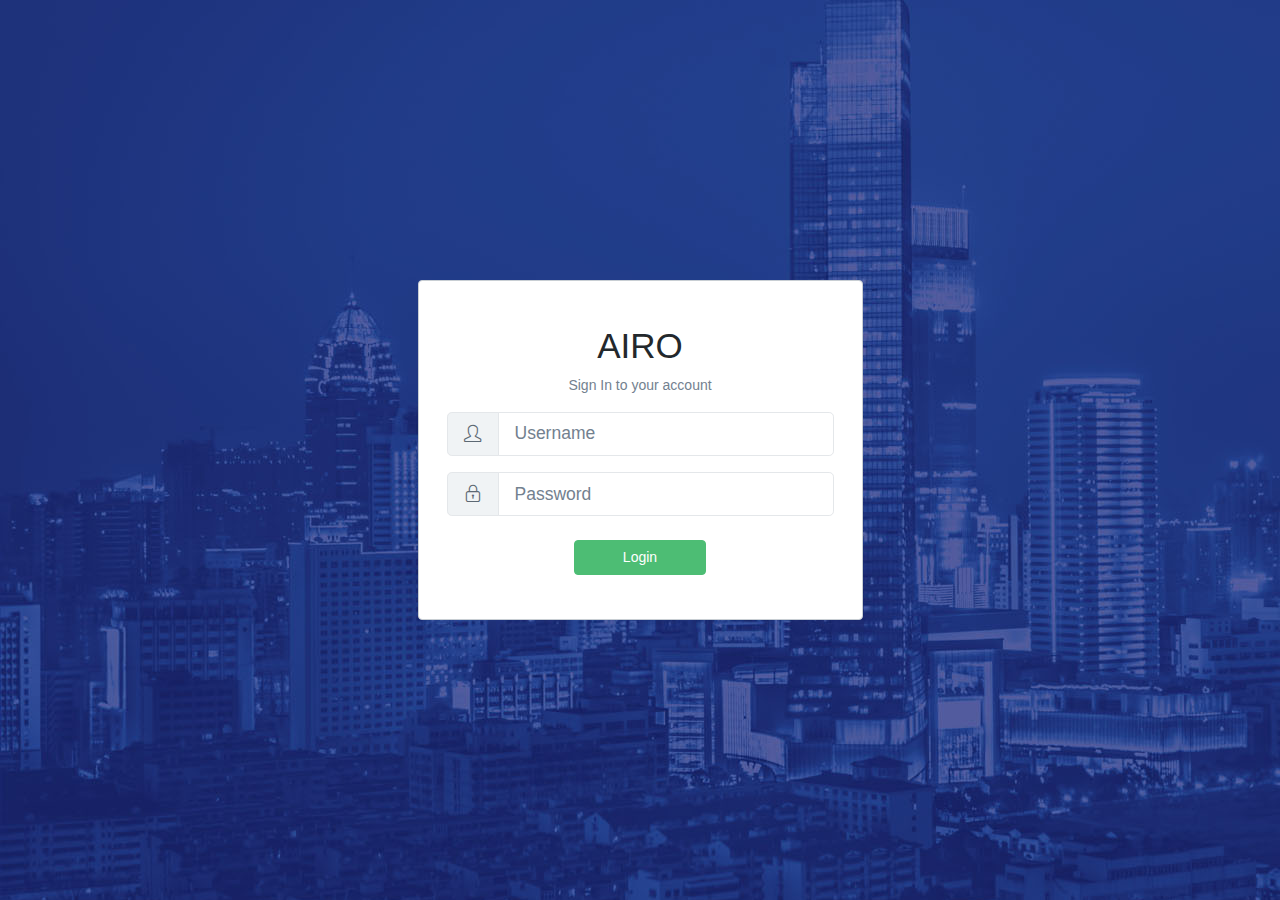
<file: login.html>
<!DOCTYPE html>

<html lang="en">

<meta http-equiv="content-type" content="text/html;charset=utf-8" />
<head>
  <base >
  <meta charset="utf-8">
  <meta http-equiv="X-UA-Compatible" content="IE=edge">
  <meta name="viewport" content="width=device-width, initial-scale=1.0, shrink-to-fit=no">
  <meta name="description" content="CoreUI - Open Source Bootstrap Admin Template">
  <meta name="author" content="Łukasz Holeczek">
  <meta name="keyword" content="Bootstrap,Admin,Template,Open,Source,jQuery,CSS,HTML,RWD,Dashboard">
  <title>AIRO</title>

  <link href="vendors/%40coreui/icons/css/coreui-icons.min.css" rel="stylesheet">
  <link href="vendors/flag-icon-css/css/flag-icon.min.css" rel="stylesheet">
  <link href="vendors/font-awesome/css/font-awesome.min.css" rel="stylesheet">
  <link href="vendors/simple-line-icons/css/simple-line-icons.css" rel="stylesheet">

  <link href="css/style.css" rel="stylesheet">
  <link href="vendors/pace-progress/css/pace.min.css" rel="stylesheet">
</head>
<body class="app flex-row align-items-center bg-login">
  <div class="container">
    <div class="row justify-content-center">
      <div class="col-md-5">
        <div class="card-group">
          <div class="card px-2 py-4">
            <div class="card-body text-center">
              <h1>AIRO</h1>
              <p class="text-muted">Sign In to your account</p>
              <div class="input-group input-group-lg mb-3">
                <div class="input-group-prepend">
                  <span class="input-group-text">
                    <i class="icon-user"></i>
                  </span>
                </div>
                <input class="form-control" type="text" placeholder="Username">
              </div>
              <div class="input-group input-group-lg mb-4">
                <div class="input-group-prepend">
                  <span class="input-group-text">
                    <i class="icon-lock"></i>
                  </span>
                </div>
                <input class="form-control" type="password" placeholder="Password">
              </div>
              <div class="row">
                <div class="col-12">
                  <button class="btn btn-success px-5" type="button">Login</button>
                </div>
              </div>
            </div>
          </div>
        </div>
      </div>
    </div>
  </div>

  <script src="vendors/jquery/js/jquery.min.js"></script>
  <script src="vendors/popper.js/js/popper.min.js"></script>
  <script src="vendors/bootstrap/js/bootstrap.min.js"></script>
  <script src="vendors/pace-progress/js/pace.min.js"></script>
  <script src="vendors/perfect-scrollbar/js/perfect-scrollbar.min.js"></script>
  <script src="vendors/%40coreui/coreui-pro/js/coreui.min.js"></script>
</body>

<!-- Mirrored from coreui.io/demo/login.html by HTTrack Website Copier/3.x [XR&CO'2014], Mon, 24 Sep 2018 06:46:21 GMT -->
</html>
</file>
<file: vendors/simple-line-icons/css/simple-line-icons.css>
@font-face{font-family:simple-line-icons;src:url(../fonts/Simple-Line-Iconsb26c.eot?v=2.4.0);src:url(../fonts/Simple-Line-Iconsb26c.eot?v=2.4.0#iefix) format('embedded-opentype'),url(../fonts/Simple-Line-Iconsb26c.woff2?v=2.4.0) format('woff2'),url(../fonts/Simple-Line-Iconsb26c.ttf?v=2.4.0) format('truetype'),url(../fonts/Simple-Line-Iconsb26c.woff?v=2.4.0) format('woff'),url(../fonts/Simple-Line-Iconsb26c.svg?v=2.4.0#simple-line-icons) format('svg');font-weight:400;font-style:normal}.icon-user,.icon-people,.icon-user-female,.icon-user-follow,.icon-user-following,.icon-user-unfollow,.icon-login,.icon-logout,.icon-emotsmile,.icon-phone,.icon-call-end,.icon-call-in,.icon-call-out,.icon-map,.icon-location-pin,.icon-direction,.icon-directions,.icon-compass,.icon-layers,.icon-menu,.icon-list,.icon-options-vertical,.icon-options,.icon-arrow-down,.icon-arrow-left,.icon-arrow-right,.icon-arrow-up,.icon-arrow-up-circle,.icon-arrow-left-circle,.icon-arrow-right-circle,.icon-arrow-down-circle,.icon-check,.icon-clock,.icon-plus,.icon-minus,.icon-close,.icon-event,.icon-exclamation,.icon-organization,.icon-trophy,.icon-screen-smartphone,.icon-screen-desktop,.icon-plane,.icon-notebook,.icon-mustache,.icon-mouse,.icon-magnet,.icon-energy,.icon-disc,.icon-cursor,.icon-cursor-move,.icon-crop,.icon-chemistry,.icon-speedometer,.icon-shield,.icon-screen-tablet,.icon-magic-wand,.icon-hourglass,.icon-graduation,.icon-ghost,.icon-game-controller,.icon-fire,.icon-eyeglass,.icon-envelope-open,.icon-envelope-letter,.icon-bell,.icon-badge,.icon-anchor,.icon-wallet,.icon-vector,.icon-speech,.icon-puzzle,.icon-printer,.icon-present,.icon-playlist,.icon-pin,.icon-picture,.icon-handbag,.icon-globe-alt,.icon-globe,.icon-folder-alt,.icon-folder,.icon-film,.icon-feed,.icon-drop,.icon-drawer,.icon-docs,.icon-doc,.icon-diamond,.icon-cup,.icon-calculator,.icon-bubbles,.icon-briefcase,.icon-book-open,.icon-basket-loaded,.icon-basket,.icon-bag,.icon-action-undo,.icon-action-redo,.icon-wrench,.icon-umbrella,.icon-trash,.icon-tag,.icon-support,.icon-frame,.icon-size-fullscreen,.icon-size-actual,.icon-shuffle,.icon-share-alt,.icon-share,.icon-rocket,.icon-question,.icon-pie-chart,.icon-pencil,.icon-note,.icon-loop,.icon-home,.icon-grid,.icon-graph,.icon-microphone,.icon-music-tone-alt,.icon-music-tone,.icon-earphones-alt,.icon-earphones,.icon-equalizer,.icon-like,.icon-dislike,.icon-control-start,.icon-control-rewind,.icon-control-play,.icon-control-pause,.icon-control-forward,.icon-control-end,.icon-volume-1,.icon-volume-2,.icon-volume-off,.icon-calendar,.icon-bulb,.icon-chart,.icon-ban,.icon-bubble,.icon-camrecorder,.icon-camera,.icon-cloud-download,.icon-cloud-upload,.icon-envelope,.icon-eye,.icon-flag,.icon-heart,.icon-info,.icon-key,.icon-link,.icon-lock,.icon-lock-open,.icon-magnifier,.icon-magnifier-add,.icon-magnifier-remove,.icon-paper-clip,.icon-paper-plane,.icon-power,.icon-refresh,.icon-reload,.icon-settings,.icon-star,.icon-symbol-female,.icon-symbol-male,.icon-target,.icon-credit-card,.icon-paypal,.icon-social-tumblr,.icon-social-twitter,.icon-social-facebook,.icon-social-instagram,.icon-social-linkedin,.icon-social-pinterest,.icon-social-github,.icon-social-google,.icon-social-reddit,.icon-social-skype,.icon-social-dribbble,.icon-social-behance,.icon-social-foursqare,.icon-social-soundcloud,.icon-social-spotify,.icon-social-stumbleupon,.icon-social-youtube,.icon-social-dropbox,.icon-social-vkontakte,.icon-social-steam{font-family:simple-line-icons;speak:none;font-style:normal;font-weight:400;font-variant:normal;text-transform:none;line-height:1;-webkit-font-smoothing:antialiased;-moz-osx-font-smoothing:grayscale}.icon-user:before{content:"\e005"}.icon-people:before{content:"\e001"}.icon-user-female:before{content:"\e000"}.icon-user-follow:before{content:"\e002"}.icon-user-following:before{content:"\e003"}.icon-user-unfollow:before{content:"\e004"}.icon-login:before{content:"\e066"}.icon-logout:before{content:"\e065"}.icon-emotsmile:before{content:"\e021"}.icon-phone:before{content:"\e600"}.icon-call-end:before{content:"\e048"}.icon-call-in:before{content:"\e047"}.icon-call-out:before{content:"\e046"}.icon-map:before{content:"\e033"}.icon-location-pin:before{content:"\e096"}.icon-direction:before{content:"\e042"}.icon-directions:before{content:"\e041"}.icon-compass:before{content:"\e045"}.icon-layers:before{content:"\e034"}.icon-menu:before{content:"\e601"}.icon-list:before{content:"\e067"}.icon-options-vertical:before{content:"\e602"}.icon-options:before{content:"\e603"}.icon-arrow-down:before{content:"\e604"}.icon-arrow-left:before{content:"\e605"}.icon-arrow-right:before{content:"\e606"}.icon-arrow-up:before{content:"\e607"}.icon-arrow-up-circle:before{content:"\e078"}.icon-arrow-left-circle:before{content:"\e07a"}.icon-arrow-right-circle:before{content:"\e079"}.icon-arrow-down-circle:before{content:"\e07b"}.icon-check:before{content:"\e080"}.icon-clock:before{content:"\e081"}.icon-plus:before{content:"\e095"}.icon-minus:before{content:"\e615"}.icon-close:before{content:"\e082"}.icon-event:before{content:"\e619"}.icon-exclamation:before{content:"\e617"}.icon-organization:before{content:"\e616"}.icon-trophy:before{content:"\e006"}.icon-screen-smartphone:before{content:"\e010"}.icon-screen-desktop:before{content:"\e011"}.icon-plane:before{content:"\e012"}.icon-notebook:before{content:"\e013"}.icon-mustache:before{content:"\e014"}.icon-mouse:before{content:"\e015"}.icon-magnet:before{content:"\e016"}.icon-energy:before{content:"\e020"}.icon-disc:before{content:"\e022"}.icon-cursor:before{content:"\e06e"}.icon-cursor-move:before{content:"\e023"}.icon-crop:before{content:"\e024"}.icon-chemistry:before{content:"\e026"}.icon-speedometer:before{content:"\e007"}.icon-shield:before{content:"\e00e"}.icon-screen-tablet:before{content:"\e00f"}.icon-magic-wand:before{content:"\e017"}.icon-hourglass:before{content:"\e018"}.icon-graduation:before{content:"\e019"}.icon-ghost:before{content:"\e01a"}.icon-game-controller:before{content:"\e01b"}.icon-fire:before{content:"\e01c"}.icon-eyeglass:before{content:"\e01d"}.icon-envelope-open:before{content:"\e01e"}.icon-envelope-letter:before{content:"\e01f"}.icon-bell:before{content:"\e027"}.icon-badge:before{content:"\e028"}.icon-anchor:before{content:"\e029"}.icon-wallet:before{content:"\e02a"}.icon-vector:before{content:"\e02b"}.icon-speech:before{content:"\e02c"}.icon-puzzle:before{content:"\e02d"}.icon-printer:before{content:"\e02e"}.icon-present:before{content:"\e02f"}.icon-playlist:before{content:"\e030"}.icon-pin:before{content:"\e031"}.icon-picture:before{content:"\e032"}.icon-handbag:before{content:"\e035"}.icon-globe-alt:before{content:"\e036"}.icon-globe:before{content:"\e037"}.icon-folder-alt:before{content:"\e039"}.icon-folder:before{content:"\e089"}.icon-film:before{content:"\e03a"}.icon-feed:before{content:"\e03b"}.icon-drop:before{content:"\e03e"}.icon-drawer:before{content:"\e03f"}.icon-docs:before{content:"\e040"}.icon-doc:before{content:"\e085"}.icon-diamond:before{content:"\e043"}.icon-cup:before{content:"\e044"}.icon-calculator:before{content:"\e049"}.icon-bubbles:before{content:"\e04a"}.icon-briefcase:before{content:"\e04b"}.icon-book-open:before{content:"\e04c"}.icon-basket-loaded:before{content:"\e04d"}.icon-basket:before{content:"\e04e"}.icon-bag:before{content:"\e04f"}.icon-action-undo:before{content:"\e050"}.icon-action-redo:before{content:"\e051"}.icon-wrench:before{content:"\e052"}.icon-umbrella:before{content:"\e053"}.icon-trash:before{content:"\e054"}.icon-tag:before{content:"\e055"}.icon-support:before{content:"\e056"}.icon-frame:before{content:"\e038"}.icon-size-fullscreen:before{content:"\e057"}.icon-size-actual:before{content:"\e058"}.icon-shuffle:before{content:"\e059"}.icon-share-alt:before{content:"\e05a"}.icon-share:before{content:"\e05b"}.icon-rocket:before{content:"\e05c"}.icon-question:before{content:"\e05d"}.icon-pie-chart:before{content:"\e05e"}.icon-pencil:before{content:"\e05f"}.icon-note:before{content:"\e060"}.icon-loop:before{content:"\e064"}.icon-home:before{content:"\e069"}.icon-grid:before{content:"\e06a"}.icon-graph:before{content:"\e06b"}.icon-microphone:before{content:"\e063"}.icon-music-tone-alt:before{content:"\e061"}.icon-music-tone:before{content:"\e062"}.icon-earphones-alt:before{content:"\e03c"}.icon-earphones:before{content:"\e03d"}.icon-equalizer:before{content:"\e06c"}.icon-like:before{content:"\e068"}.icon-dislike:before{content:"\e06d"}.icon-control-start:before{content:"\e06f"}.icon-control-rewind:before{content:"\e070"}.icon-control-play:before{content:"\e071"}.icon-control-pause:before{content:"\e072"}.icon-control-forward:before{content:"\e073"}.icon-control-end:before{content:"\e074"}.icon-volume-1:before{content:"\e09f"}.icon-volume-2:before{content:"\e0a0"}.icon-volume-off:before{content:"\e0a1"}.icon-calendar:before{content:"\e075"}.icon-bulb:before{content:"\e076"}.icon-chart:before{content:"\e077"}.icon-ban:before{content:"\e07c"}.icon-bubble:before{content:"\e07d"}.icon-camrecorder:before{content:"\e07e"}.icon-camera:before{content:"\e07f"}.icon-cloud-download:before{content:"\e083"}.icon-cloud-upload:before{content:"\e084"}.icon-envelope:before{content:"\e086"}.icon-eye:before{content:"\e087"}.icon-flag:before{content:"\e088"}.icon-heart:before{content:"\e08a"}.icon-info:before{content:"\e08b"}.icon-key:before{content:"\e08c"}.icon-link:before{content:"\e08d"}.icon-lock:before{content:"\e08e"}.icon-lock-open:before{content:"\e08f"}.icon-magnifier:before{content:"\e090"}.icon-magnifier-add:before{content:"\e091"}.icon-magnifier-remove:before{content:"\e092"}.icon-paper-clip:before{content:"\e093"}.icon-paper-plane:before{content:"\e094"}.icon-power:before{content:"\e097"}.icon-refresh:before{content:"\e098"}.icon-reload:before{content:"\e099"}.icon-settings:before{content:"\e09a"}.icon-star:before{content:"\e09b"}.icon-symbol-female:before{content:"\e09c"}.icon-symbol-male:before{content:"\e09d"}.icon-target:before{content:"\e09e"}.icon-credit-card:before{content:"\e025"}.icon-paypal:before{content:"\e608"}.icon-social-tumblr:before{content:"\e00a"}.icon-social-twitter:before{content:"\e009"}.icon-social-facebook:before{content:"\e00b"}.icon-social-instagram:before{content:"\e609"}.icon-social-linkedin:before{content:"\e60a"}.icon-social-pinterest:before{content:"\e60b"}.icon-social-github:before{content:"\e60c"}.icon-social-google:before{content:"\e60d"}.icon-social-reddit:before{content:"\e60e"}.icon-social-skype:before{content:"\e60f"}.icon-social-dribbble:before{content:"\e00d"}.icon-social-behance:before{content:"\e610"}.icon-social-foursqare:before{content:"\e611"}.icon-social-soundcloud:before{content:"\e612"}.icon-social-spotify:before{content:"\e613"}.icon-social-stumbleupon:before{content:"\e614"}.icon-social-youtube:before{content:"\e008"}.icon-social-dropbox:before{content:"\e00c"}.icon-social-vkontakte:before{content:"\e618"}.icon-social-steam:before{content:"\e620"}
</file>
<file: css/style.css>
@charset "UTF-8";
:root {
  --blue-dark:#1d2a80;
  --blue: #20a8d8;
  --indigo: #6610f2;
  --purple: #6f42c1;
  --pink: #e83e8c;
  --red: #f86c6b;
  --orange: #f8cb00;
  --yellow: #ffc107;
  --green: #4dbd74;
  --teal: #20c997;
  --cyan: #17a2b8;
  --white: #fff;
  --gray: #73818f;
  --gray-dark: #2f353a;
  --primary: #20a8d8;
  --secondary: #c8ced3;
  --success: #4dbd74;
  --info: #63c2de;
  --warning: #ffc107;
  --danger: #f86c6b;
  --light: #f0f3f5;
  --dark: #2f353a;
  --breakpoint-xs: 0;
  --breakpoint-sm: 576px;
  --breakpoint-md: 768px;
  --breakpoint-lg: 992px;
  --breakpoint-xl: 1200px;
  --font-family-sans-serif: -apple-system, BlinkMacSystemFont, "Segoe UI", Roboto, "Helvetica Neue", Arial, sans-serif, "Apple Color Emoji", "Segoe UI Emoji", "Segoe UI Symbol", "Noto Color Emoji";
  --font-family-monospace: SFMono-Regular, Menlo, Monaco, Consolas, "Liberation Mono", "Courier New", monospace;
}

*,*::before,*::after {
  box-sizing: border-box;
}

html {
  font-family: sans-serif;
  line-height: 1.15;
  -webkit-text-size-adjust: 100%;
  -ms-text-size-adjust: 100%;
  -ms-overflow-style: scrollbar;
  -webkit-tap-highlight-color: transparent;
}

@-ms-viewport {
  width:device-width;
}

article,aside,figcaption,figure,footer,header,hgroup,main,nav,section {
  display: block;
}

body {
  margin: 0;
  font-family: -apple-system,BlinkMacSystemFont,segoe ui,Roboto,helvetica neue,Arial,sans-serif,apple color emoji,segoe ui emoji,segoe ui symbol,noto color emoji;
  font-size: .875rem;
  font-weight: 400;
  line-height: 1.5;
  color: #23282c;
  text-align: left;
  background-color: #e4e5e6;
}
.bg-login{
   background: url('../img/bg/login.jpg');
}
[tabindex="-1"]:focus {
  outline: 0!important;
}

hr {
  box-sizing: content-box;
  height: 0;
  overflow: visible;
}

h1,h2,h3,h4,h5,h6 {
  margin-top: 0;
  margin-bottom: .5rem;
}

p {
  margin-top: 0;
  margin-bottom: 1rem;
}

abbr[title],abbr[data-original-title] {
  text-decoration: underline;
  -webkit-text-decoration: underline dotted;
  text-decoration: underline dotted;
  cursor: help;
  border-bottom: 0;
}

address {
  margin-bottom: 1rem;
  font-style: normal;
  line-height: inherit;
}

ol,ul,dl {
  margin-top: 0;
  margin-bottom: 1rem;
}

ol ol,ul ul,ol ul,ul ol {
  margin-bottom: 0;
}

dt {
  font-weight: 700;
}

dd {
  margin-bottom: .5rem;
  margin-left: 0;
}

blockquote {
  margin: 0 0 1rem;
}

dfn {
  font-style: italic;
}

b,strong {
  font-weight: bolder;
}

small {
  font-size: 80%;
}

sub,sup {
  position: relative;
  font-size: 75%;
  line-height: 0;
  vertical-align: baseline;
}

sub {
  bottom: -.25em;
}

sup {
  top: -.5em;
}

a {
  color: #fff;
  text-decoration: none;
  background-color: transparent;
  -webkit-text-decoration-skip: objects;
}

a:hover {
  color: #5363bd;
  text-decoration: underline;
}

a:not([href]):not([tabindex]) {
  color: inherit;
  text-decoration: none;
}

a:not([href]):not([tabindex]):hover,a:not([href]):not([tabindex]):focus {
  color: inherit;
  text-decoration: none;
}

a:not([href]):not([tabindex]):focus {
  outline: 0;
}

pre,code,kbd,samp {
  font-family: SFMono-Regular,Menlo,Monaco,Consolas,liberation mono,courier new,monospace;
  font-size: 1em;
}

pre {
  margin-top: 0;
  margin-bottom: 1rem;
  overflow: auto;
  -ms-overflow-style: scrollbar;
}

figure {
  margin: 0 0 1rem;
}

img {
  vertical-align: middle;
  border-style: none;
}

svg {
  overflow: hidden;
  vertical-align: middle;
}

table {
  border-collapse: collapse;
}

caption {
  padding-top: .75rem;
  padding-bottom: .75rem;
  color: #73818f;
  text-align: left;
  caption-side: bottom;
}

th {
  text-align: inherit;
}

label {
  display: inline-block;
  margin-bottom: .5rem;
}

button {
  border-radius: 0;
}

button:focus {
  outline: 1px dotted;
  outline: 5px auto -webkit-focus-ring-color;
}

input,button,select,optgroup,textarea {
  margin: 0;
  font-family: inherit;
  font-size: inherit;
  line-height: inherit;
}

button,input {
  overflow: visible;
}

button,select {
  text-transform: none;
}

button,html [type=button],[type=reset],[type=submit] {
  -webkit-appearance: button;
}

button::-moz-focus-inner,[type=button]::-moz-focus-inner,[type=reset]::-moz-focus-inner,[type=submit]::-moz-focus-inner {
  padding: 0;
  border-style: none;
}

input[type=radio],input[type=checkbox] {
  box-sizing: border-box;
  padding: 0;
}

input[type=date],input[type=time],input[type=datetime-local],input[type=month] {
  -webkit-appearance: listbox;
}

textarea {
  overflow: auto;
  resize: vertical;
}

fieldset {
  min-width: 0;
  padding: 0;
  margin: 0;
  border: 0;
}

legend {
  display: block;
  width: 100%;
  max-width: 100%;
  padding: 0;
  margin-bottom: .5rem;
  font-size: 1.5rem;
  line-height: inherit;
  color: inherit;
  white-space: normal;
}

progress {
  vertical-align: baseline;
}

[type=number]::-webkit-inner-spin-button,[type=number]::-webkit-outer-spin-button {
  height: auto;
}

[type=search] {
  outline-offset: -2px;
  -webkit-appearance: none;
}

[type=search]::-webkit-search-cancel-button,[type=search]::-webkit-search-decoration {
  -webkit-appearance: none;
}

::-webkit-file-upload-button {
  font: inherit;
  -webkit-appearance: button;
}

output {
  display: inline-block;
}

summary {
  display: list-item;
  cursor: pointer;
}

template {
  display: none;
}

[hidden] {
  display: none!important;
}

h1,h2,h3,h4,h5,h6,.h1,.h2,.h3,.h4,.h5,.h6 {
  margin-bottom: .5rem;
  font-family: inherit;
  font-weight: 500;
  line-height: 1.2;
  color: inherit;
}

h1,.h1 {
  font-size: 2.1875rem;
}

h2,.h2 {
  font-size: 1.75rem;
}

h3,.h3 {
  font-size: 1.53125rem;
}

h4,.h4 {
  font-size: 1.3125rem;
}

h5,.h5 {
  font-size: 1.09375rem;
}

h6,.h6 {
  font-size: .875rem;
}

.lead {
  font-size: 1.09375rem;
  font-weight: 300;
}

.display-1 {
  font-size: 6rem;
  font-weight: 300;
  line-height: 1.2;
}

.display-2 {
  font-size: 5.5rem;
  font-weight: 300;
  line-height: 1.2;
}

.display-3 {
  font-size: 4.5rem;
  font-weight: 300;
  line-height: 1.2;
}

.display-4 {
  font-size: 3.5rem;
  font-weight: 300;
  line-height: 1.2;
}

hr {
  margin-top: 1rem;
  margin-bottom: 1rem;
  border: 0;
  border-top: 1px solid rgba(0,0,0,.1);
}

small,.small {
  font-size: 80%;
  font-weight: 400;
}

mark,.mark {
  padding: .2em;
  background-color: #fcf8e3;
}

.list-unstyled {
  padding-left: 0;
  list-style: none;
}

.list-inline {
  padding-left: 0;
  list-style: none;
}

.list-inline-item {
  display: inline-block;
}

.list-inline-item:not(:last-child) {
  margin-right: .5rem;
}

.initialism {
  font-size: 90%;
  text-transform: uppercase;
}

.blockquote {
  margin-bottom: 1rem;
  font-size: 1.09375rem;
}

.blockquote-footer {
  display: block;
  font-size: 80%;
  color: #73818f;
}

.blockquote-footer::before {
  content: "\2014 \00A0";
}

.img-fluid {
  max-width: 100%;
  height: auto;
}

.img-thumbnail {
  padding: .25rem;
  background-color: #e4e5e6;
  border: 1px solid #c8ced3;
  border-radius: .25rem;
  max-width: 100%;
  height: auto;
}

.figure {
  display: inline-block;
}

.figure-img {
  margin-bottom: .5rem;
  line-height: 1;
}

.figure-caption {
  font-size: 90%;
  color: #73818f;
}

code {
  font-size: 87.5%;
  color: #e83e8c;
  word-break: break-word;
}

a>code {
  color: inherit;
}

kbd {
  padding: .2rem .4rem;
  font-size: 87.5%;
  color: #fff;
  background-color: #23282c;
  border-radius: .2rem;
}

kbd kbd {
  padding: 0;
  font-size: 100%;
  font-weight: 700;
}

pre {
  display: block;
  font-size: 87.5%;
  color: #23282c;
}

pre code {
  font-size: inherit;
  color: inherit;
  word-break: normal;
}

.pre-scrollable {
  max-height: 340px;
  overflow-y: scroll;
}

.container {
  width: 100%;
  padding-right: 15px;
  padding-left: 15px;
  margin-right: auto;
  margin-left: auto;
}

@media(min-width:576px) {
  .container {
    max-width: 540px;
}
}

@media(min-width:768px) {
  .container {
    max-width: 720px;
}
}

@media(min-width:992px) {
  .container {
    max-width: 960px;
}
}

@media(min-width:1200px) {
  .container {
    max-width: 1140px;
}
}

.container-fluid {
  width: 100%;
  padding-right: 15px;
  padding-left: 15px;
  margin-right: auto;
  margin-left: auto;
}

.row {
  display: -ms-flexbox;
  display: flex;
  -ms-flex-wrap: wrap;
  flex-wrap: wrap;
  margin-right: -15px;
  margin-left: -15px;
}

.no-gutters {
  margin-right: 0;
  margin-left: 0;
}

.no-gutters>.col,.no-gutters>[class*=col-] {
  padding-right: 0;
  padding-left: 0;
}

.col-1,.col-2,.col-3,.col-4,.col-5,.col-6,.col-7,.col-8,.col-9,.col-10,.col-11,.col-12,.col,.col-auto,.col-sm-1,.col-sm-2,.col-sm-3,.col-sm-4,.col-sm-5,.col-sm-6,.col-sm-7,.col-sm-8,.col-sm-9,.col-sm-10,.col-sm-11,.col-sm-12,.col-sm,.col-sm-auto,.col-md-1,.col-md-2,.col-md-3,.col-md-4,.col-md-5,.col-md-6,.col-md-7,.col-md-8,.col-md-9,.col-md-10,.col-md-11,.col-md-12,.col-md,.col-md-auto,.col-lg-1,.col-lg-2,.col-lg-3,.col-lg-4,.col-lg-5,.col-lg-6,.col-lg-7,.col-lg-8,.col-lg-9,.col-lg-10,.col-lg-11,.col-lg-12,.col-lg,.col-lg-auto,.col-xl-1,.col-xl-2,.col-xl-3,.col-xl-4,.col-xl-5,.col-xl-6,.col-xl-7,.col-xl-8,.col-xl-9,.col-xl-10,.col-xl-11,.col-xl-12,.col-xl,.col-xl-auto {
  position: relative;
  width: 100%;
  min-height: 1px;
  padding-right: 15px;
  padding-left: 15px;
}

.col {
  -ms-flex-preferred-size: 0;
  flex-basis: 0;
  -ms-flex-positive: 1;
  flex-grow: 1;
  max-width: 100%;
}

.col-auto {
  -ms-flex: 0 0 auto;
  flex: 0 0 auto;
  width: auto;
  max-width: none;
}

.col-1 {
  -ms-flex: 0 0 8.333333%;
  flex: 0 0 8.333333%;
  max-width: 8.333333%;
}

.col-2 {
  -ms-flex: 0 0 16.666667%;
  flex: 0 0 16.666667%;
  max-width: 16.666667%;
}

.col-3 {
  -ms-flex: 0 0 25%;
  flex: 0 0 25%;
  max-width: 25%;
}

.col-4 {
  -ms-flex: 0 0 33.333333%;
  flex: 0 0 33.333333%;
  max-width: 33.333333%;
}

.col-5 {
  -ms-flex: 0 0 41.666667%;
  flex: 0 0 41.666667%;
  max-width: 41.666667%;
}

.col-6 {
  -ms-flex: 0 0 50%;
  flex: 0 0 50%;
  max-width: 50%;
}

.col-7 {
  -ms-flex: 0 0 58.333333%;
  flex: 0 0 58.333333%;
  max-width: 58.333333%;
}

.col-8 {
  -ms-flex: 0 0 66.666667%;
  flex: 0 0 66.666667%;
  max-width: 66.666667%;
}

.col-9 {
  -ms-flex: 0 0 75%;
  flex: 0 0 75%;
  max-width: 75%;
}

.col-10 {
  -ms-flex: 0 0 83.333333%;
  flex: 0 0 83.333333%;
  max-width: 83.333333%;
}

.col-11 {
  -ms-flex: 0 0 91.666667%;
  flex: 0 0 91.666667%;
  max-width: 91.666667%;
}

.col-12 {
  -ms-flex: 0 0 100%;
  flex: 0 0 100%;
  max-width: 100%;
}

.order-first {
  -ms-flex-order: -1;
  order: -1;
}

.order-last {
  -ms-flex-order: 13;
  order: 13;
}

.order-0 {
  -ms-flex-order: 0;
  order: 0;
}

.order-1 {
  -ms-flex-order: 1;
  order: 1;
}

.order-2 {
  -ms-flex-order: 2;
  order: 2;
}

.order-3 {
  -ms-flex-order: 3;
  order: 3;
}

.order-4 {
  -ms-flex-order: 4;
  order: 4;
}

.order-5 {
  -ms-flex-order: 5;
  order: 5;
}

.order-6 {
  -ms-flex-order: 6;
  order: 6;
}

.order-7 {
  -ms-flex-order: 7;
  order: 7;
}

.order-8 {
  -ms-flex-order: 8;
  order: 8;
}

.order-9 {
  -ms-flex-order: 9;
  order: 9;
}

.order-10 {
  -ms-flex-order: 10;
  order: 10;
}

.order-11 {
  -ms-flex-order: 11;
  order: 11;
}

.order-12 {
  -ms-flex-order: 12;
  order: 12;
}

.offset-1 {
  margin-left: 8.333333%;
}

.offset-2 {
  margin-left: 16.666667%;
}

.offset-3 {
  margin-left: 25%;
}

.offset-4 {
  margin-left: 33.333333%;
}

.offset-5 {
  margin-left: 41.666667%;
}

.offset-6 {
  margin-left: 50%;
}

.offset-7 {
  margin-left: 58.333333%;
}

.offset-8 {
  margin-left: 66.666667%;
}

.offset-9 {
  margin-left: 75%;
}

.offset-10 {
  margin-left: 83.333333%;
}

.offset-11 {
  margin-left: 91.666667%;
}

@media(min-width:576px) {
  .col-sm {
    -ms-flex-preferred-size: 0;
    flex-basis: 0;
    -ms-flex-positive: 1;
    flex-grow: 1;
    max-width: 100%;
}

.col-sm-auto {
    -ms-flex: 0 0 auto;
    flex: 0 0 auto;
    width: auto;
    max-width: none;
}

.col-sm-1 {
    -ms-flex: 0 0 8.333333%;
    flex: 0 0 8.333333%;
    max-width: 8.333333%;
}

.col-sm-2 {
    -ms-flex: 0 0 16.666667%;
    flex: 0 0 16.666667%;
    max-width: 16.666667%;
}

.col-sm-3 {
    -ms-flex: 0 0 25%;
    flex: 0 0 25%;
    max-width: 25%;
}

.col-sm-4 {
    -ms-flex: 0 0 33.333333%;
    flex: 0 0 33.333333%;
    max-width: 33.333333%;
}

.col-sm-5 {
    -ms-flex: 0 0 41.666667%;
    flex: 0 0 41.666667%;
    max-width: 41.666667%;
}

.col-sm-6 {
    -ms-flex: 0 0 50%;
    flex: 0 0 50%;
    max-width: 50%;
}

.col-sm-7 {
    -ms-flex: 0 0 58.333333%;
    flex: 0 0 58.333333%;
    max-width: 58.333333%;
}

.col-sm-8 {
    -ms-flex: 0 0 66.666667%;
    flex: 0 0 66.666667%;
    max-width: 66.666667%;
}

.col-sm-9 {
    -ms-flex: 0 0 75%;
    flex: 0 0 75%;
    max-width: 75%;
}

.col-sm-10 {
    -ms-flex: 0 0 83.333333%;
    flex: 0 0 83.333333%;
    max-width: 83.333333%;
}

.col-sm-11 {
    -ms-flex: 0 0 91.666667%;
    flex: 0 0 91.666667%;
    max-width: 91.666667%;
}

.col-sm-12 {
    -ms-flex: 0 0 100%;
    flex: 0 0 100%;
    max-width: 100%;
}

.order-sm-first {
    -ms-flex-order: -1;
    order: -1;
}

.order-sm-last {
    -ms-flex-order: 13;
    order: 13;
}

.order-sm-0 {
    -ms-flex-order: 0;
    order: 0;
}

.order-sm-1 {
    -ms-flex-order: 1;
    order: 1;
}

.order-sm-2 {
    -ms-flex-order: 2;
    order: 2;
}

.order-sm-3 {
    -ms-flex-order: 3;
    order: 3;
}

.order-sm-4 {
    -ms-flex-order: 4;
    order: 4;
}

.order-sm-5 {
    -ms-flex-order: 5;
    order: 5;
}

.order-sm-6 {
    -ms-flex-order: 6;
    order: 6;
}

.order-sm-7 {
    -ms-flex-order: 7;
    order: 7;
}

.order-sm-8 {
    -ms-flex-order: 8;
    order: 8;
}

.order-sm-9 {
    -ms-flex-order: 9;
    order: 9;
}

.order-sm-10 {
    -ms-flex-order: 10;
    order: 10;
}

.order-sm-11 {
    -ms-flex-order: 11;
    order: 11;
}

.order-sm-12 {
    -ms-flex-order: 12;
    order: 12;
}

.offset-sm-0 {
    margin-left: 0;
}

.offset-sm-1 {
    margin-left: 8.333333%;
}

.offset-sm-2 {
    margin-left: 16.666667%;
}

.offset-sm-3 {
    margin-left: 25%;
}

.offset-sm-4 {
    margin-left: 33.333333%;
}

.offset-sm-5 {
    margin-left: 41.666667%;
}

.offset-sm-6 {
    margin-left: 50%;
}

.offset-sm-7 {
    margin-left: 58.333333%;
}

.offset-sm-8 {
    margin-left: 66.666667%;
}

.offset-sm-9 {
    margin-left: 75%;
}

.offset-sm-10 {
    margin-left: 83.333333%;
}

.offset-sm-11 {
    margin-left: 91.666667%;
}
}

@media(min-width:768px) {
  .col-md {
    -ms-flex-preferred-size: 0;
    flex-basis: 0;
    -ms-flex-positive: 1;
    flex-grow: 1;
    max-width: 100%;
}

.col-md-auto {
    -ms-flex: 0 0 auto;
    flex: 0 0 auto;
    width: auto;
    max-width: none;
}

.col-md-1 {
    -ms-flex: 0 0 8.333333%;
    flex: 0 0 8.333333%;
    max-width: 8.333333%;
}

.col-md-2 {
    -ms-flex: 0 0 16.666667%;
    flex: 0 0 16.666667%;
    max-width: 16.666667%;
}

.col-md-3 {
    -ms-flex: 0 0 25%;
    flex: 0 0 25%;
    max-width: 25%;
}

.col-md-4 {
    -ms-flex: 0 0 33.333333%;
    flex: 0 0 33.333333%;
    max-width: 33.333333%;
}

.col-md-5 {
    -ms-flex: 0 0 41.666667%;
    flex: 0 0 41.666667%;
    max-width: 41.666667%;
}

.col-md-6 {
    -ms-flex: 0 0 50%;
    flex: 0 0 50%;
    max-width: 50%;
}

.col-md-7 {
    -ms-flex: 0 0 58.333333%;
    flex: 0 0 58.333333%;
    max-width: 58.333333%;
}

.col-md-8 {
    -ms-flex: 0 0 66.666667%;
    flex: 0 0 66.666667%;
    max-width: 66.666667%;
}

.col-md-9 {
    -ms-flex: 0 0 75%;
    flex: 0 0 75%;
    max-width: 75%;
}

.col-md-10 {
    -ms-flex: 0 0 83.333333%;
    flex: 0 0 83.333333%;
    max-width: 83.333333%;
}

.col-md-11 {
    -ms-flex: 0 0 91.666667%;
    flex: 0 0 91.666667%;
    max-width: 91.666667%;
}

.col-md-12 {
    -ms-flex: 0 0 100%;
    flex: 0 0 100%;
    max-width: 100%;
}

.order-md-first {
    -ms-flex-order: -1;
    order: -1;
}

.order-md-last {
    -ms-flex-order: 13;
    order: 13;
}

.order-md-0 {
    -ms-flex-order: 0;
    order: 0;
}

.order-md-1 {
    -ms-flex-order: 1;
    order: 1;
}

.order-md-2 {
    -ms-flex-order: 2;
    order: 2;
}

.order-md-3 {
    -ms-flex-order: 3;
    order: 3;
}

.order-md-4 {
    -ms-flex-order: 4;
    order: 4;
}

.order-md-5 {
    -ms-flex-order: 5;
    order: 5;
}

.order-md-6 {
    -ms-flex-order: 6;
    order: 6;
}

.order-md-7 {
    -ms-flex-order: 7;
    order: 7;
}

.order-md-8 {
    -ms-flex-order: 8;
    order: 8;
}

.order-md-9 {
    -ms-flex-order: 9;
    order: 9;
}

.order-md-10 {
    -ms-flex-order: 10;
    order: 10;
}

.order-md-11 {
    -ms-flex-order: 11;
    order: 11;
}

.order-md-12 {
    -ms-flex-order: 12;
    order: 12;
}

.offset-md-0 {
    margin-left: 0;
}

.offset-md-1 {
    margin-left: 8.333333%;
}

.offset-md-2 {
    margin-left: 16.666667%;
}

.offset-md-3 {
    margin-left: 25%;
}

.offset-md-4 {
    margin-left: 33.333333%;
}

.offset-md-5 {
    margin-left: 41.666667%;
}

.offset-md-6 {
    margin-left: 50%;
}

.offset-md-7 {
    margin-left: 58.333333%;
}

.offset-md-8 {
    margin-left: 66.666667%;
}

.offset-md-9 {
    margin-left: 75%;
}

.offset-md-10 {
    margin-left: 83.333333%;
}

.offset-md-11 {
    margin-left: 91.666667%;
}
}

@media(min-width:992px) {
  .col-lg {
    -ms-flex-preferred-size: 0;
    flex-basis: 0;
    -ms-flex-positive: 1;
    flex-grow: 1;
    max-width: 100%;
}

.col-lg-auto {
    -ms-flex: 0 0 auto;
    flex: 0 0 auto;
    width: auto;
    max-width: none;
}

.col-lg-1 {
    -ms-flex: 0 0 8.333333%;
    flex: 0 0 8.333333%;
    max-width: 8.333333%;
}

.col-lg-2 {
    -ms-flex: 0 0 16.666667%;
    flex: 0 0 16.666667%;
    max-width: 16.666667%;
}

.col-lg-3 {
    -ms-flex: 0 0 25%;
    flex: 0 0 25%;
    max-width: 25%;
}

.col-lg-4 {
    -ms-flex: 0 0 33.333333%;
    flex: 0 0 33.333333%;
    max-width: 33.333333%;
}

.col-lg-5 {
    -ms-flex: 0 0 41.666667%;
    flex: 0 0 41.666667%;
    max-width: 41.666667%;
}

.col-lg-6 {
    -ms-flex: 0 0 50%;
    flex: 0 0 50%;
    max-width: 50%;
}

.col-lg-7 {
    -ms-flex: 0 0 58.333333%;
    flex: 0 0 58.333333%;
    max-width: 58.333333%;
}

.col-lg-8 {
    -ms-flex: 0 0 66.666667%;
    flex: 0 0 66.666667%;
    max-width: 66.666667%;
}

.col-lg-9 {
    -ms-flex: 0 0 75%;
    flex: 0 0 75%;
    max-width: 75%;
}

.col-lg-10 {
    -ms-flex: 0 0 83.333333%;
    flex: 0 0 83.333333%;
    max-width: 83.333333%;
}

.col-lg-11 {
    -ms-flex: 0 0 91.666667%;
    flex: 0 0 91.666667%;
    max-width: 91.666667%;
}

.col-lg-12 {
    -ms-flex: 0 0 100%;
    flex: 0 0 100%;
    max-width: 100%;
}

.order-lg-first {
    -ms-flex-order: -1;
    order: -1;
}

.order-lg-last {
    -ms-flex-order: 13;
    order: 13;
}

.order-lg-0 {
    -ms-flex-order: 0;
    order: 0;
}

.order-lg-1 {
    -ms-flex-order: 1;
    order: 1;
}

.order-lg-2 {
    -ms-flex-order: 2;
    order: 2;
}

.order-lg-3 {
    -ms-flex-order: 3;
    order: 3;
}

.order-lg-4 {
    -ms-flex-order: 4;
    order: 4;
}

.order-lg-5 {
    -ms-flex-order: 5;
    order: 5;
}

.order-lg-6 {
    -ms-flex-order: 6;
    order: 6;
}

.order-lg-7 {
    -ms-flex-order: 7;
    order: 7;
}

.order-lg-8 {
    -ms-flex-order: 8;
    order: 8;
}

.order-lg-9 {
    -ms-flex-order: 9;
    order: 9;
}

.order-lg-10 {
    -ms-flex-order: 10;
    order: 10;
}

.order-lg-11 {
    -ms-flex-order: 11;
    order: 11;
}

.order-lg-12 {
    -ms-flex-order: 12;
    order: 12;
}

.offset-lg-0 {
    margin-left: 0;
}

.offset-lg-1 {
    margin-left: 8.333333%;
}

.offset-lg-2 {
    margin-left: 16.666667%;
}

.offset-lg-3 {
    margin-left: 25%;
}

.offset-lg-4 {
    margin-left: 33.333333%;
}

.offset-lg-5 {
    margin-left: 41.666667%;
}

.offset-lg-6 {
    margin-left: 50%;
}

.offset-lg-7 {
    margin-left: 58.333333%;
}

.offset-lg-8 {
    margin-left: 66.666667%;
}

.offset-lg-9 {
    margin-left: 75%;
}

.offset-lg-10 {
    margin-left: 83.333333%;
}

.offset-lg-11 {
    margin-left: 91.666667%;
}
}

@media(min-width:1200px) {
  .col-xl {
    -ms-flex-preferred-size: 0;
    flex-basis: 0;
    -ms-flex-positive: 1;
    flex-grow: 1;
    max-width: 100%;
}

.col-xl-auto {
    -ms-flex: 0 0 auto;
    flex: 0 0 auto;
    width: auto;
    max-width: none;
}

.col-xl-1 {
    -ms-flex: 0 0 8.333333%;
    flex: 0 0 8.333333%;
    max-width: 8.333333%;
}

.col-xl-2 {
    -ms-flex: 0 0 16.666667%;
    flex: 0 0 16.666667%;
    max-width: 16.666667%;
}

.col-xl-3 {
    -ms-flex: 0 0 25%;
    flex: 0 0 25%;
    max-width: 25%;
}

.col-xl-4 {
    -ms-flex: 0 0 33.333333%;
    flex: 0 0 33.333333%;
    max-width: 33.333333%;
}

.col-xl-5 {
    -ms-flex: 0 0 41.666667%;
    flex: 0 0 41.666667%;
    max-width: 41.666667%;
}

.col-xl-6 {
    -ms-flex: 0 0 50%;
    flex: 0 0 50%;
    max-width: 50%;
}

.col-xl-7 {
    -ms-flex: 0 0 58.333333%;
    flex: 0 0 58.333333%;
    max-width: 58.333333%;
}

.col-xl-8 {
    -ms-flex: 0 0 66.666667%;
    flex: 0 0 66.666667%;
    max-width: 66.666667%;
}

.col-xl-9 {
    -ms-flex: 0 0 75%;
    flex: 0 0 75%;
    max-width: 75%;
}

.col-xl-10 {
    -ms-flex: 0 0 83.333333%;
    flex: 0 0 83.333333%;
    max-width: 83.333333%;
}

.col-xl-11 {
    -ms-flex: 0 0 91.666667%;
    flex: 0 0 91.666667%;
    max-width: 91.666667%;
}

.col-xl-12 {
    -ms-flex: 0 0 100%;
    flex: 0 0 100%;
    max-width: 100%;
}

.order-xl-first {
    -ms-flex-order: -1;
    order: -1;
}

.order-xl-last {
    -ms-flex-order: 13;
    order: 13;
}

.order-xl-0 {
    -ms-flex-order: 0;
    order: 0;
}

.order-xl-1 {
    -ms-flex-order: 1;
    order: 1;
}

.order-xl-2 {
    -ms-flex-order: 2;
    order: 2;
}

.order-xl-3 {
    -ms-flex-order: 3;
    order: 3;
}

.order-xl-4 {
    -ms-flex-order: 4;
    order: 4;
}

.order-xl-5 {
    -ms-flex-order: 5;
    order: 5;
}

.order-xl-6 {
    -ms-flex-order: 6;
    order: 6;
}

.order-xl-7 {
    -ms-flex-order: 7;
    order: 7;
}

.order-xl-8 {
    -ms-flex-order: 8;
    order: 8;
}

.order-xl-9 {
    -ms-flex-order: 9;
    order: 9;
}

.order-xl-10 {
    -ms-flex-order: 10;
    order: 10;
}

.order-xl-11 {
    -ms-flex-order: 11;
    order: 11;
}

.order-xl-12 {
    -ms-flex-order: 12;
    order: 12;
}

.offset-xl-0 {
    margin-left: 0;
}

.offset-xl-1 {
    margin-left: 8.333333%;
}

.offset-xl-2 {
    margin-left: 16.666667%;
}

.offset-xl-3 {
    margin-left: 25%;
}

.offset-xl-4 {
    margin-left: 33.333333%;
}

.offset-xl-5 {
    margin-left: 41.666667%;
}

.offset-xl-6 {
    margin-left: 50%;
}

.offset-xl-7 {
    margin-left: 58.333333%;
}

.offset-xl-8 {
    margin-left: 66.666667%;
}

.offset-xl-9 {
    margin-left: 75%;
}

.offset-xl-10 {
    margin-left: 83.333333%;
}

.offset-xl-11 {
    margin-left: 91.666667%;
}
}

.table {
  width: 100%;
  margin-bottom: 1rem;
  background-color: transparent;
}

.table th,.table td {
  padding: .75rem;
  vertical-align: top;
  border-top: 1px solid #c8ced3;
}

.table thead th {
  vertical-align: bottom;
  padding-top: 1rem;
  border-bottom: 2px solid #c8ced3;
}

.table tbody+tbody {
  border-top: 2px solid #c8ced3;
}

.table .table {
  background-color: #e4e5e6;
}

.table-sm th,.table-sm td {
  padding: .3rem;
}

.table-bordered {
  border: 1px solid #c8ced3;
}

.table-bordered th,.table-bordered td {
  border: 1px solid #c8ced3;
}

.table-bordered thead th,.table-bordered thead td {
  border-bottom-width: 2px;
}

.table-borderless th,.table-borderless td,.table-borderless thead th,.table-borderless tbody+tbody {
  border: 0;
}

.table-striped tbody tr:nth-of-type(odd) {
  background-color: rgba(0,0,0,.05);
}

.table-hover tbody tr:hover {
  background-color: rgba(0,0,0,.075);
}

.table-primary,.table-primary>th,.table-primary>td {
  background-color: #c1e7f4;
}

.table-hover .table-primary:hover {
  background-color: #abdff0;
}

.table-hover .table-primary:hover>td,.table-hover .table-primary:hover>th {
  background-color: #abdff0;
}

.table-secondary,.table-secondary>th,.table-secondary>td {
  background-color: #f0f1f3;
}

.table-hover .table-secondary:hover {
  background-color: #e2e4e8;
}

.table-hover .table-secondary:hover>td,.table-hover .table-secondary:hover>th {
  background-color: #e2e4e8;
}

.table-success,.table-success>th,.table-success>td {
  background-color: #cdedd8;
}

.table-hover .table-success:hover {
  background-color: #bae6c9;
}

.table-hover .table-success:hover>td,.table-hover .table-success:hover>th {
  background-color: #bae6c9;
}

.table-info,.table-info>th,.table-info>td {
  background-color: #d3eef6;
}

.table-hover .table-info:hover {
  background-color: #bee6f2;
}

.table-hover .table-info:hover>td,.table-hover .table-info:hover>th {
  background-color: #bee6f2;
}

.table-warning,.table-warning>th,.table-warning>td {
  background-color: #ffeeba;
}

.table-hover .table-warning:hover {
  background-color: #ffe8a1;
}

.table-hover .table-warning:hover>td,.table-hover .table-warning:hover>th {
  background-color: #ffe8a1;
}

.table-danger,.table-danger>th,.table-danger>td {
  background-color: #fdd6d6;
}

.table-hover .table-danger:hover {
  background-color: #fcbebe;
}

.table-hover .table-danger:hover>td,.table-hover .table-danger:hover>th {
  background-color: #fcbebe;
}

.table-light,.table-light>th,.table-light>td {
  background-color: #fbfcfc;
}

.table-hover .table-light:hover {
  background-color: #ecf1f1;
}

.table-hover .table-light:hover>td,.table-hover .table-light:hover>th {
  background-color: #ecf1f1;
}

.table-dark,.table-dark>th,.table-dark>td {
  background-color: #c5c6c8;
}

.table-hover .table-dark:hover {
  background-color: #b8b9bc;
}

.table-hover .table-dark:hover>td,.table-hover .table-dark:hover>th {
  background-color: #b8b9bc;
}

.table-active,.table-active>th,.table-active>td {
  background-color: rgba(0,0,0,.075);
}

.table-hover .table-active:hover {
  background-color: rgba(0,0,0,.075);
}

.table-hover .table-active:hover>td,.table-hover .table-active:hover>th {
  background-color: rgba(0,0,0,.075);
}

.table .thead-dark th {
  color: #e4e5e6;
  background-color: #23282c;
  border-color: #343b41;
}

.table .thead-light th {
  color: #5c6873;
  background-color: #e4e7ea;
  border-color: #c8ced3;
}

.table-dark {
  color: #e4e5e6;
  background-color: #23282c;
}

.table-dark th,.table-dark td,.table-dark thead th {
  border-color: #343b41;
}

.table-dark.table-bordered {
  border: 0;
}

.table-dark.table-striped tbody tr:nth-of-type(odd) {
  background-color: rgba(255,255,255,.05);
}

.table-dark.table-hover tbody tr:hover {
  background-color: rgba(255,255,255,.075);
}

@media(max-width:575.98px) {
  .table-responsive-sm {
    display: block;
    width: 100%;
    overflow-x: auto;
    -webkit-overflow-scrolling: touch;
    -ms-overflow-style: -ms-autohiding-scrollbar;
}

.table-responsive-sm>.table-bordered {
    border: 0;
}
}

@media(max-width:767.98px) {
  .table-responsive-md {
    display: block;
    width: 100%;
    overflow-x: auto;
    -webkit-overflow-scrolling: touch;
    -ms-overflow-style: -ms-autohiding-scrollbar;
}

.table-responsive-md>.table-bordered {
    border: 0;
}
}

@media(max-width:991.98px) {
  .table-responsive-lg {
    display: block;
    width: 100%;
    overflow-x: auto;
    -webkit-overflow-scrolling: touch;
    -ms-overflow-style: -ms-autohiding-scrollbar;
}

.table-responsive-lg>.table-bordered {
    border: 0;
}
}

@media(max-width:1199.98px) {
  .table-responsive-xl {
    display: block;
    width: 100%;
    overflow-x: auto;
    -webkit-overflow-scrolling: touch;
    -ms-overflow-style: -ms-autohiding-scrollbar;
}

.table-responsive-xl>.table-bordered {
    border: 0;
}
}

.table-responsive {
  display: block;
  width: 100%;
  overflow-x: auto;
  -webkit-overflow-scrolling: touch;
  -ms-overflow-style: -ms-autohiding-scrollbar;
}

.table-responsive>.table-bordered {
  border: 0;
}

.form-control {
  display: block;
  width: 100%;
  height: calc(2.0625rem + 2px);
  padding: .375rem .75rem;
  font-size: .875rem;
  line-height: 1.5;
  color: #5c6873;
  background-color: #fff;
  background-clip: padding-box;
  border: 1px solid #e4e7ea;
  border-radius: .25rem;
  transition: border-color .15s ease-in-out,box-shadow .15s ease-in-out;
}

@media screen and (prefers-reduced-motion:reduce) {
  .form-control {
    transition: none;
}
}

.form-control::-ms-expand {
  background-color: transparent;
  border: 0;
}

.form-control:focus {
  color: #5c6873;
  background-color: #fff;
  border-color: #8ad4ee;
  outline: 0;
  /*box-shadow: 0 0 0 .2rem rgba(32,168,216,.25);*/
}

.form-control::-webkit-input-placeholder {
  color: #73818f;
  opacity: 1;
}

.form-control::-moz-placeholder {
  color: #73818f;
  opacity: 1;
}

.form-control:-ms-input-placeholder {
  color: #73818f;
  opacity: 1;
}

.form-control::-ms-input-placeholder {
  color: #73818f;
  opacity: 1;
}

.form-control::placeholder {
  color: #73818f;
  opacity: 1;
}

.form-control:disabled,.form-control[readonly] {
  background-color: #e4e7ea;
  opacity: 1;
}

select.form-control:focus::-ms-value {
  color: #5c6873;
  background-color: #fff;
}

.form-control-file,.form-control-range {
  display: block;
  width: 100%;
}

.col-form-label {
  padding-top: calc(0.375rem + 1px);
  padding-bottom: calc(0.375rem + 1px);
  margin-bottom: 0;
  font-size: inherit;
  line-height: 1.5;
}

.col-form-label-lg {
  padding-top: calc(0.5rem + 1px);
  padding-bottom: calc(0.5rem + 1px);
  font-size: 1.09375rem;
  line-height: 1.5;
}

.col-form-label-sm {
  padding-top: calc(0.25rem + 1px);
  padding-bottom: calc(0.25rem + 1px);
  font-size: .765625rem;
  line-height: 1.5;
}

.form-control-plaintext {
  display: block;
  width: 100%;
  padding-top: .375rem;
  padding-bottom: .375rem;
  margin-bottom: 0;
  line-height: 1.5;
  color: #23282c;
  background-color: transparent;
  border: solid transparent;
  border-width: 1px 0;
}

.form-control-plaintext.form-control-sm,.form-control-plaintext.form-control-lg {
  padding-right: 0;
  padding-left: 0;
}

.form-control-sm {
  height: calc(1.648438rem + 2px);
  padding: .25rem .5rem;
  font-size: .765625rem;
  line-height: 1.5;
  border-radius: .2rem;
}

.form-control-lg {
  height: calc(2.640625rem + 2px);
  padding: .5rem 1rem;
  font-size: 1.09375rem;
  line-height: 1.5;
  border-radius: .3rem;
}

select.form-control[size],select.form-control[multiple] {
  height: auto;
}

textarea.form-control {
  height: auto;
}

.form-group {
  margin-bottom: 1rem;
}

.form-text {
  display: block;
  margin-top: .25rem;
}

.form-row {
  display: -ms-flexbox;
  display: flex;
  -ms-flex-wrap: wrap;
  flex-wrap: wrap;
  margin-right: -5px;
  margin-left: -5px;
}

.form-row>.col,.form-row>[class*=col-] {
  padding-right: 5px;
  padding-left: 5px;
}

.form-check {
  position: relative;
  display: block;
  padding-left: 1.25rem;
}

.form-check-input {
  position: absolute;
  margin-top: .3rem;
  margin-left: -1.25rem;
}

.form-check-input:disabled~.form-check-label {
  color: #73818f;
}

.form-check-label {
  margin-bottom: 0;
}

.form-check-inline {
  display: -ms-inline-flexbox;
  display: inline-flex;
  -ms-flex-align: center;
  align-items: center;
  padding-left: 0;
  margin-right: .75rem;
}

.form-check-inline .form-check-input {
  position: static;
  margin-top: 0;
  margin-right: .3125rem;
  margin-left: 0;
}

.valid-feedback {
  display: none;
  width: 100%;
  margin-top: .25rem;
  font-size: 80%;
  color: #4dbd74;
}

.valid-tooltip {
  position: absolute;
  top: 100%;
  z-index: 5;
  display: none;
  max-width: 100%;
  padding: .25rem .5rem;
  margin-top: .1rem;
  font-size: .765625rem;
  line-height: 1.5;
  color: #fff;
  background-color: rgba(77,189,116,.9);
  border-radius: .25rem;
}

.was-validated .form-control:valid,.form-control.is-valid,.was-validated .custom-select:valid,.custom-select.is-valid {
  border-color: #4dbd74;
}

.was-validated .form-control:valid:focus,.form-control.is-valid:focus,.was-validated .custom-select:valid:focus,.custom-select.is-valid:focus {
  border-color: #4dbd74;
  box-shadow: 0 0 0 .2rem rgba(77,189,116,.25);
}

.was-validated .form-control:valid~.valid-feedback,.was-validated .form-control:valid~.valid-tooltip,.form-control.is-valid~.valid-feedback,.form-control.is-valid~.valid-tooltip,.was-validated .custom-select:valid~.valid-feedback,.was-validated .custom-select:valid~.valid-tooltip,.custom-select.is-valid~.valid-feedback,.custom-select.is-valid~.valid-tooltip {
  display: block;
}

.was-validated .form-control-file:valid~.valid-feedback,.was-validated .form-control-file:valid~.valid-tooltip,.form-control-file.is-valid~.valid-feedback,.form-control-file.is-valid~.valid-tooltip {
  display: block;
}

.was-validated .form-check-input:valid~.form-check-label,.form-check-input.is-valid~.form-check-label {
  color: #4dbd74;
}

.was-validated .form-check-input:valid~.valid-feedback,.was-validated .form-check-input:valid~.valid-tooltip,.form-check-input.is-valid~.valid-feedback,.form-check-input.is-valid~.valid-tooltip {
  display: block;
}

.was-validated .custom-control-input:valid~.custom-control-label,.custom-control-input.is-valid~.custom-control-label {
  color: #4dbd74;
}

.was-validated .custom-control-input:valid~.custom-control-label::before,.custom-control-input.is-valid~.custom-control-label::before {
  background-color: #aadfbd;
}

.was-validated .custom-control-input:valid~.valid-feedback,.was-validated .custom-control-input:valid~.valid-tooltip,.custom-control-input.is-valid~.valid-feedback,.custom-control-input.is-valid~.valid-tooltip {
  display: block;
}

.was-validated .custom-control-input:valid:checked~.custom-control-label::before,.custom-control-input.is-valid:checked~.custom-control-label::before {
  background-color: #72cb91;
}

.was-validated .custom-control-input:valid:focus~.custom-control-label::before,.custom-control-input.is-valid:focus~.custom-control-label::before {
  box-shadow: 0 0 0 1px #e4e5e6,0 0 0 .2rem rgba(77,189,116,.25);
}

.was-validated .custom-file-input:valid~.custom-file-label,.custom-file-input.is-valid~.custom-file-label {
  border-color: #4dbd74;
}

.was-validated .custom-file-input:valid~.custom-file-label::after,.custom-file-input.is-valid~.custom-file-label::after {
  border-color: inherit;
}

.was-validated .custom-file-input:valid~.valid-feedback,.was-validated .custom-file-input:valid~.valid-tooltip,.custom-file-input.is-valid~.valid-feedback,.custom-file-input.is-valid~.valid-tooltip {
  display: block;
}

.was-validated .custom-file-input:valid:focus~.custom-file-label,.custom-file-input.is-valid:focus~.custom-file-label {
  box-shadow: 0 0 0 .2rem rgba(77,189,116,.25);
}

.invalid-feedback {
  display: none;
  width: 100%;
  margin-top: .25rem;
  font-size: 80%;
  color: #f86c6b;
}

.invalid-tooltip {
  position: absolute;
  top: 100%;
  z-index: 5;
  display: none;
  max-width: 100%;
  padding: .25rem .5rem;
  margin-top: .1rem;
  font-size: .765625rem;
  line-height: 1.5;
  color: #fff;
  background-color: rgba(248,108,107,.9);
  border-radius: .25rem;
}

.was-validated .form-control:invalid,.form-control.is-invalid,.was-validated .custom-select:invalid,.custom-select.is-invalid {
  border-color: #f86c6b;
}

.was-validated .form-control:invalid:focus,.form-control.is-invalid:focus,.was-validated .custom-select:invalid:focus,.custom-select.is-invalid:focus {
  border-color: #f86c6b;
  box-shadow: 0 0 0 .2rem rgba(248,108,107,.25);
}

.was-validated .form-control:invalid~.invalid-feedback,.was-validated .form-control:invalid~.invalid-tooltip,.form-control.is-invalid~.invalid-feedback,.form-control.is-invalid~.invalid-tooltip,.was-validated .custom-select:invalid~.invalid-feedback,.was-validated .custom-select:invalid~.invalid-tooltip,.custom-select.is-invalid~.invalid-feedback,.custom-select.is-invalid~.invalid-tooltip {
  display: block;
}

.was-validated .form-control-file:invalid~.invalid-feedback,.was-validated .form-control-file:invalid~.invalid-tooltip,.form-control-file.is-invalid~.invalid-feedback,.form-control-file.is-invalid~.invalid-tooltip {
  display: block;
}

.was-validated .form-check-input:invalid~.form-check-label,.form-check-input.is-invalid~.form-check-label {
  color: #f86c6b;
}

.was-validated .form-check-input:invalid~.invalid-feedback,.was-validated .form-check-input:invalid~.invalid-tooltip,.form-check-input.is-invalid~.invalid-feedback,.form-check-input.is-invalid~.invalid-tooltip {
  display: block;
}

.was-validated .custom-control-input:invalid~.custom-control-label,.custom-control-input.is-invalid~.custom-control-label {
  color: #f86c6b;
}

.was-validated .custom-control-input:invalid~.custom-control-label::before,.custom-control-input.is-invalid~.custom-control-label::before {
  background-color: #fee5e5;
}

.was-validated .custom-control-input:invalid~.invalid-feedback,.was-validated .custom-control-input:invalid~.invalid-tooltip,.custom-control-input.is-invalid~.invalid-feedback,.custom-control-input.is-invalid~.invalid-tooltip {
  display: block;
}

.was-validated .custom-control-input:invalid:checked~.custom-control-label::before,.custom-control-input.is-invalid:checked~.custom-control-label::before {
  background-color: #fa9c9c;
}

.was-validated .custom-control-input:invalid:focus~.custom-control-label::before,.custom-control-input.is-invalid:focus~.custom-control-label::before {
  box-shadow: 0 0 0 1px #e4e5e6,0 0 0 .2rem rgba(248,108,107,.25);
}

.was-validated .custom-file-input:invalid~.custom-file-label,.custom-file-input.is-invalid~.custom-file-label {
  border-color: #f86c6b;
}

.was-validated .custom-file-input:invalid~.custom-file-label::after,.custom-file-input.is-invalid~.custom-file-label::after {
  border-color: inherit;
}

.was-validated .custom-file-input:invalid~.invalid-feedback,.was-validated .custom-file-input:invalid~.invalid-tooltip,.custom-file-input.is-invalid~.invalid-feedback,.custom-file-input.is-invalid~.invalid-tooltip {
  display: block;
}

.was-validated .custom-file-input:invalid:focus~.custom-file-label,.custom-file-input.is-invalid:focus~.custom-file-label {
  box-shadow: 0 0 0 .2rem rgba(248,108,107,.25);
}

.form-inline {
  display: -ms-flexbox;
  display: flex;
  -ms-flex-flow: row wrap;
  flex-flow: row wrap;
  -ms-flex-align: center;
  align-items: center;
}

.form-inline .form-check {
  width: 100%;
}

@media(min-width:576px) {
  .form-inline label {
    display: -ms-flexbox;
    display: flex;
    -ms-flex-align: center;
    align-items: center;
    -ms-flex-pack: center;
    justify-content: center;
    margin-bottom: 0;
}

.form-inline .form-group {
    display: -ms-flexbox;
    display: flex;
    -ms-flex: 0 0 auto;
    flex: 0 0 auto;
    -ms-flex-flow: row wrap;
    flex-flow: row wrap;
    -ms-flex-align: center;
    align-items: center;
    margin-bottom: 0;
}

.form-inline .form-control {
    display: inline-block;
    width: auto;
    vertical-align: middle;
}

.form-inline .form-control-plaintext {
    display: inline-block;
}

.form-inline .input-group,.form-inline .custom-select {
    width: auto;
}

.form-inline .form-check {
    display: -ms-flexbox;
    display: flex;
    -ms-flex-align: center;
    align-items: center;
    -ms-flex-pack: center;
    justify-content: center;
    width: auto;
    padding-left: 0;
}

.form-inline .form-check-input {
    position: relative;
    margin-top: 0;
    margin-right: .25rem;
    margin-left: 0;
}

.form-inline .custom-control {
    -ms-flex-align: center;
    align-items: center;
    -ms-flex-pack: center;
    justify-content: center;
}

.form-inline .custom-control-label {
    margin-bottom: 0;
}
}

.btn {
  display: inline-block;
  font-weight: 400;
  text-align: center;
  white-space: nowrap;
  vertical-align: middle;
  -webkit-user-select: none;
  -moz-user-select: none;
  -ms-user-select: none;
  user-select: none;
  border: 1px solid transparent;
  padding: .375rem .75rem;
  font-size: .875rem;
  line-height: 1.5;
  border-radius: .25rem;
  transition: color .15s ease-in-out,background-color .15s ease-in-out,border-color .15s ease-in-out,box-shadow .15s ease-in-out;
}

@media screen and (prefers-reduced-motion:reduce) {
  .btn {
    transition: none;
}
}

.btn:hover,.btn:focus {
  text-decoration: none;
}

.btn:focus,.btn.focus {
  outline: 0;
  box-shadow: 0 0 0 .2rem rgba(32,168,216,.25);
}

.btn.disabled,.btn:disabled {
  opacity: .65;
}

.btn:not(:disabled):not(.disabled) {
  cursor: pointer;
}

a.btn.disabled,fieldset:disabled a.btn {
  pointer-events: none;
}

.btn-blue-dark{
  color: #fff;
  background-color: #1d2a80;
  border-color: #1d2a80;
}
.btn-blue-dark:hover {
  color: #fff;
  background-color: #5363bd;
  border-color: #5363bd;
}
.btn-blue-dark:focus,.btn-blue-dark.focus {
  box-shadow:none;
}

.btn-primary {
  color: #fff;
  background-color: #20a8d8;
  border-color: #20a8d8;
}

.btn-primary:hover {
  color: #fff;
  background-color: #1b8eb7;
  border-color: #1985ac;
}

.btn-primary:focus,.btn-primary.focus {
  box-shadow: 0 0 0 .2rem rgba(32,168,216,.5);
}

.btn-primary.disabled,.btn-primary:disabled {
  color: #fff;
  background-color: #20a8d8;
  border-color: #20a8d8;
}

.btn-primary:not(:disabled):not(.disabled):active,.btn-primary:not(:disabled):not(.disabled).active,.show>.btn-primary.dropdown-toggle {
  color: #fff;
  background-color: #1985ac;
  border-color: #187da0;
}

.btn-primary:not(:disabled):not(.disabled):active:focus,.btn-primary:not(:disabled):not(.disabled).active:focus,.show>.btn-primary.dropdown-toggle:focus {
  box-shadow: 0 0 0 .2rem rgba(32,168,216,.5);
}

.btn-secondary {
  color: #23282c;
  background-color: #c8ced3;
  border-color: #c8ced3;
}

.btn-secondary:hover {
  color: #23282c;
  background-color: #b3bbc2;
  border-color: #acb5bc;
}

.btn-secondary:focus,.btn-secondary.focus {
  box-shadow: 0 0 0 .2rem rgba(200,206,211,.5);
}

.btn-secondary.disabled,.btn-secondary:disabled {
  color: #23282c;
  background-color: #c8ced3;
  border-color: #c8ced3;
}

.btn-secondary:not(:disabled):not(.disabled):active,.btn-secondary:not(:disabled):not(.disabled).active,.show>.btn-secondary.dropdown-toggle {
  color: #23282c;
  background-color: #acb5bc;
  border-color: #a5aeb7;
}

.btn-secondary:not(:disabled):not(.disabled):active:focus,.btn-secondary:not(:disabled):not(.disabled).active:focus,.show>.btn-secondary.dropdown-toggle:focus {
  box-shadow: 0 0 0 .2rem rgba(200,206,211,.5);
}

.btn-success {
  color: #fff;
  background-color: #4dbd74;
  border-color: #4dbd74;
}

.btn-success:hover {
  color: #fff;
  background-color: #3ea662;
  border-color: #3a9d5d;
}

.btn-success:focus,.btn-success.focus {
  box-shadow: 0 0 0 .2rem rgba(77,189,116,.5);
}

.btn-success.disabled,.btn-success:disabled {
  color: #fff;
  background-color: #4dbd74;
  border-color: #4dbd74;
}

.btn-success:not(:disabled):not(.disabled):active,.btn-success:not(:disabled):not(.disabled).active,.show>.btn-success.dropdown-toggle {
  color: #fff;
  background-color: #3a9d5d;
  border-color: #379457;
}

.btn-success:not(:disabled):not(.disabled):active:focus,.btn-success:not(:disabled):not(.disabled).active:focus,.show>.btn-success.dropdown-toggle:focus {
  box-shadow: 0 0 0 .2rem rgba(77,189,116,.5);
}

.btn-info {
  color: #23282c;
  background-color: #63c2de;
  border-color: #63c2de;
}

.btn-info:hover {
  color: #23282c;
  background-color: #43b6d7;
  border-color: #39b2d5;
}

.btn-info:focus,.btn-info.focus {
  box-shadow: 0 0 0 .2rem rgba(99,194,222,.5);
}

.btn-info.disabled,.btn-info:disabled {
  color: #23282c;
  background-color: #63c2de;
  border-color: #63c2de;
}

.btn-info:not(:disabled):not(.disabled):active,.btn-info:not(:disabled):not(.disabled).active,.show>.btn-info.dropdown-toggle {
  color: #fff;
  background-color: #39b2d5;
  border-color: #2eadd3;
}

.btn-info:not(:disabled):not(.disabled):active:focus,.btn-info:not(:disabled):not(.disabled).active:focus,.show>.btn-info.dropdown-toggle:focus {
  box-shadow: 0 0 0 .2rem rgba(99,194,222,.5);
}

.btn-warning {
  color: #23282c;
  background-color: #ffc107;
  border-color: #ffc107;
}

.btn-warning:hover {
  color: #23282c;
  background-color: #e0a800;
  border-color: #d39e00;
}

.btn-warning:focus,.btn-warning.focus {
  box-shadow: 0 0 0 .2rem rgba(255,193,7,.5);
}

.btn-warning.disabled,.btn-warning:disabled {
  color: #23282c;
  background-color: #ffc107;
  border-color: #ffc107;
}

.btn-warning:not(:disabled):not(.disabled):active,.btn-warning:not(:disabled):not(.disabled).active,.show>.btn-warning.dropdown-toggle {
  color: #23282c;
  background-color: #d39e00;
  border-color: #c69500;
}

.btn-warning:not(:disabled):not(.disabled):active:focus,.btn-warning:not(:disabled):not(.disabled).active:focus,.show>.btn-warning.dropdown-toggle:focus {
  box-shadow: 0 0 0 .2rem rgba(255,193,7,.5);
}

.btn-danger {
  color: #fff;
  background-color: #f86c6b;
  border-color: #f86c6b;
}

.btn-danger:hover {
  color: #fff;
  background-color: #f64846;
  border-color: #f63c3a;
}

.btn-danger:focus,.btn-danger.focus {
  box-shadow: 0 0 0 .2rem rgba(248,108,107,.5);
}

.btn-danger.disabled,.btn-danger:disabled {
  color: #fff;
  background-color: #f86c6b;
  border-color: #f86c6b;
}

.btn-danger:not(:disabled):not(.disabled):active,.btn-danger:not(:disabled):not(.disabled).active,.show>.btn-danger.dropdown-toggle {
  color: #fff;
  background-color: #f63c3a;
  border-color: #f5302e;
}

.btn-danger:not(:disabled):not(.disabled):active:focus,.btn-danger:not(:disabled):not(.disabled).active:focus,.show>.btn-danger.dropdown-toggle:focus {
  box-shadow: 0 0 0 .2rem rgba(248,108,107,.5);
}

.btn-light {
  color: #23282c;
  background-color: #f0f3f5;
  border-color: #f0f3f5;
}

.btn-light:hover {
  color: #23282c;
  background-color: #d9e1e6;
  border-color: #d1dbe1;
}

.btn-light:focus,.btn-light.focus {
  box-shadow: 0 0 0 .2rem rgba(240,243,245,.5);
}

.btn-light.disabled,.btn-light:disabled {
  color: #23282c;
  background-color: #f0f3f5;
  border-color: #f0f3f5;
}

.btn-light:not(:disabled):not(.disabled):active,.btn-light:not(:disabled):not(.disabled).active,.show>.btn-light.dropdown-toggle {
  color: #23282c;
  background-color: #d1dbe1;
  border-color: #cad4dc;
}

.btn-light:not(:disabled):not(.disabled):active:focus,.btn-light:not(:disabled):not(.disabled).active:focus,.show>.btn-light.dropdown-toggle:focus {
  box-shadow: 0 0 0 .2rem rgba(240,243,245,.5);
}

.btn-dark {
  color: #fff;
  background-color: #2f353a;
  border-color: #2f353a;
}

.btn-dark:hover {
  color: #fff;
  background-color: #1e2225;
  border-color: #181b1e;
}

.btn-dark:focus,.btn-dark.focus {
  box-shadow: 0 0 0 .2rem rgba(47,53,58,.5);
}

.btn-dark.disabled,.btn-dark:disabled {
  color: #fff;
  background-color: #2f353a;
  border-color: #2f353a;
}

.btn-dark:not(:disabled):not(.disabled):active,.btn-dark:not(:disabled):not(.disabled).active,.show>.btn-dark.dropdown-toggle {
  color: #fff;
  background-color: #181b1e;
  border-color: #121517;
}

.btn-dark:not(:disabled):not(.disabled):active:focus,.btn-dark:not(:disabled):not(.disabled).active:focus,.show>.btn-dark.dropdown-toggle:focus {
  box-shadow: 0 0 0 .2rem rgba(47,53,58,.5);
}

.btn-outline-primary {
  color: #20a8d8;
  background-color: transparent;
  background-image: none;
  border-color: #20a8d8;
}

.btn-outline-primary:hover {
  color: #fff;
  background-color: #20a8d8;
  border-color: #20a8d8;
}

.btn-outline-primary:focus,.btn-outline-primary.focus {
  box-shadow: 0 0 0 .2rem rgba(32,168,216,.5);
}

.btn-outline-primary.disabled,.btn-outline-primary:disabled {
  color: #20a8d8;
  background-color: transparent;
}

.btn-outline-primary:not(:disabled):not(.disabled):active,.btn-outline-primary:not(:disabled):not(.disabled).active,.show>.btn-outline-primary.dropdown-toggle {
  color: #fff;
  background-color: #20a8d8;
  border-color: #20a8d8;
}

.btn-outline-primary:not(:disabled):not(.disabled):active:focus,.btn-outline-primary:not(:disabled):not(.disabled).active:focus,.show>.btn-outline-primary.dropdown-toggle:focus {
  box-shadow: 0 0 0 .2rem rgba(32,168,216,.5);
}

.btn-outline-secondary {
  color: #c8ced3;
  background-color: transparent;
  background-image: none;
  border-color: #c8ced3;
}

.btn-outline-secondary:hover {
  color: #23282c;
  background-color: #c8ced3;
  border-color: #c8ced3;
}

.btn-outline-secondary:focus,.btn-outline-secondary.focus {
  box-shadow: 0 0 0 .2rem rgba(200,206,211,.5);
}

.btn-outline-secondary.disabled,.btn-outline-secondary:disabled {
  color: #c8ced3;
  background-color: transparent;
}

.btn-outline-secondary:not(:disabled):not(.disabled):active,.btn-outline-secondary:not(:disabled):not(.disabled).active,.show>.btn-outline-secondary.dropdown-toggle {
  color: #23282c;
  background-color: #c8ced3;
  border-color: #c8ced3;
}

.btn-outline-secondary:not(:disabled):not(.disabled):active:focus,.btn-outline-secondary:not(:disabled):not(.disabled).active:focus,.show>.btn-outline-secondary.dropdown-toggle:focus {
  box-shadow: 0 0 0 .2rem rgba(200,206,211,.5);
}

.btn-outline-success {
  color: #4dbd74;
  background-color: transparent;
  background-image: none;
  border-color: #4dbd74;
}

.btn-outline-success:hover {
  color: #fff;
  background-color: #4dbd74;
  border-color: #4dbd74;
}

.btn-outline-success:focus,.btn-outline-success.focus {
  box-shadow: 0 0 0 .2rem rgba(77,189,116,.5);
}

.btn-outline-success.disabled,.btn-outline-success:disabled {
  color: #4dbd74;
  background-color: transparent;
}

.btn-outline-success:not(:disabled):not(.disabled):active,.btn-outline-success:not(:disabled):not(.disabled).active,.show>.btn-outline-success.dropdown-toggle {
  color: #fff;
  background-color: #4dbd74;
  border-color: #4dbd74;
}

.btn-outline-success:not(:disabled):not(.disabled):active:focus,.btn-outline-success:not(:disabled):not(.disabled).active:focus,.show>.btn-outline-success.dropdown-toggle:focus {
  box-shadow: 0 0 0 .2rem rgba(77,189,116,.5);
}

.btn-outline-info {
  color: #63c2de;
  background-color: transparent;
  background-image: none;
  border-color: #63c2de;
}

.btn-outline-info:hover {
  color: #23282c;
  background-color: #63c2de;
  border-color: #63c2de;
}

.btn-outline-info:focus,.btn-outline-info.focus {
  box-shadow: 0 0 0 .2rem rgba(99,194,222,.5);
}

.btn-outline-info.disabled,.btn-outline-info:disabled {
  color: #63c2de;
  background-color: transparent;
}

.btn-outline-info:not(:disabled):not(.disabled):active,.btn-outline-info:not(:disabled):not(.disabled).active,.show>.btn-outline-info.dropdown-toggle {
  color: #23282c;
  background-color: #63c2de;
  border-color: #63c2de;
}

.btn-outline-info:not(:disabled):not(.disabled):active:focus,.btn-outline-info:not(:disabled):not(.disabled).active:focus,.show>.btn-outline-info.dropdown-toggle:focus {
  box-shadow: 0 0 0 .2rem rgba(99,194,222,.5);
}

.btn-outline-warning {
  color: #ffc107;
  background-color: transparent;
  background-image: none;
  border-color: #ffc107;
}

.btn-outline-warning:hover {
  color: #23282c;
  background-color: #ffc107;
  border-color: #ffc107;
}

.btn-outline-warning:focus,.btn-outline-warning.focus {
  box-shadow: 0 0 0 .2rem rgba(255,193,7,.5);
}

.btn-outline-warning.disabled,.btn-outline-warning:disabled {
  color: #ffc107;
  background-color: transparent;
}

.btn-outline-warning:not(:disabled):not(.disabled):active,.btn-outline-warning:not(:disabled):not(.disabled).active,.show>.btn-outline-warning.dropdown-toggle {
  color: #23282c;
  background-color: #ffc107;
  border-color: #ffc107;
}

.btn-outline-warning:not(:disabled):not(.disabled):active:focus,.btn-outline-warning:not(:disabled):not(.disabled).active:focus,.show>.btn-outline-warning.dropdown-toggle:focus {
  box-shadow: 0 0 0 .2rem rgba(255,193,7,.5);
}

.btn-outline-danger {
  color: #f86c6b;
  background-color: transparent;
  background-image: none;
  border-color: #f86c6b;
}

.btn-outline-danger:hover {
  color: #fff;
  background-color: #f86c6b;
  border-color: #f86c6b;
}

.btn-outline-danger:focus,.btn-outline-danger.focus {
  box-shadow: 0 0 0 .2rem rgba(248,108,107,.5);
}

.btn-outline-danger.disabled,.btn-outline-danger:disabled {
  color: #f86c6b;
  background-color: transparent;
}

.btn-outline-danger:not(:disabled):not(.disabled):active,.btn-outline-danger:not(:disabled):not(.disabled).active,.show>.btn-outline-danger.dropdown-toggle {
  color: #fff;
  background-color: #f86c6b;
  border-color: #f86c6b;
}

.btn-outline-danger:not(:disabled):not(.disabled):active:focus,.btn-outline-danger:not(:disabled):not(.disabled).active:focus,.show>.btn-outline-danger.dropdown-toggle:focus {
  box-shadow: 0 0 0 .2rem rgba(248,108,107,.5);
}

.btn-outline-light {
  color: #f0f3f5;
  background-color: transparent;
  background-image: none;
  border-color: #f0f3f5;
}

.btn-outline-light:hover {
  color: #23282c;
  background-color: #f0f3f5;
  border-color: #f0f3f5;
}

.btn-outline-light:focus,.btn-outline-light.focus {
  box-shadow: 0 0 0 .2rem rgba(240,243,245,.5);
}

.btn-outline-light.disabled,.btn-outline-light:disabled {
  color: #f0f3f5;
  background-color: transparent;
}

.btn-outline-light:not(:disabled):not(.disabled):active,.btn-outline-light:not(:disabled):not(.disabled).active,.show>.btn-outline-light.dropdown-toggle {
  color: #23282c;
  background-color: #f0f3f5;
  border-color: #f0f3f5;
}

.btn-outline-light:not(:disabled):not(.disabled):active:focus,.btn-outline-light:not(:disabled):not(.disabled).active:focus,.show>.btn-outline-light.dropdown-toggle:focus {
  box-shadow: 0 0 0 .2rem rgba(240,243,245,.5);
}

.btn-outline-dark {
  color: #2f353a;
  background-color: transparent;
  background-image: none;
  border-color: #2f353a;
}

.btn-outline-dark:hover {
  color: #fff;
  background-color: #2f353a;
  border-color: #2f353a;
}

.btn-outline-dark:focus,.btn-outline-dark.focus {
  box-shadow: 0 0 0 .2rem rgba(47,53,58,.5);
}

.btn-outline-dark.disabled,.btn-outline-dark:disabled {
  color: #2f353a;
  background-color: transparent;
}

.btn-outline-dark:not(:disabled):not(.disabled):active,.btn-outline-dark:not(:disabled):not(.disabled).active,.show>.btn-outline-dark.dropdown-toggle {
  color: #fff;
  background-color: #2f353a;
  border-color: #2f353a;
}

.btn-outline-dark:not(:disabled):not(.disabled):active:focus,.btn-outline-dark:not(:disabled):not(.disabled).active:focus,.show>.btn-outline-dark.dropdown-toggle:focus {
  box-shadow: 0 0 0 .2rem rgba(47,53,58,.5);
}

.btn-link {
  font-weight: 400;
  color: #20a8d8;
  background-color: transparent;
}

.btn-link:hover {
  color: #167495;
  text-decoration: underline;
  background-color: transparent;
  border-color: transparent;
}

.btn-link:focus,.btn-link.focus {
  text-decoration: underline;
  border-color: transparent;
  box-shadow: none;
}

.btn-link:disabled,.btn-link.disabled {
  color: #73818f;
  pointer-events: none;
}

.btn-lg,.btn-group-lg>.btn {
  padding: .5rem 1rem;
  font-size: 1.09375rem;
  line-height: 1.5;
  border-radius: .3rem;
}

.btn-sm,.btn-group-sm>.btn {
  padding: .25rem .5rem;
  font-size: .765625rem;
  line-height: 1.5;
  border-radius: .2rem;
}

.btn-block {
  display: block;
  width: 100%;
}

.btn-block+.btn-block {
  margin-top: .5rem;
}

input[type=submit].btn-block,input[type=reset].btn-block,input[type=button].btn-block {
  width: 100%;
}

.fade {
  transition: opacity .15s linear;
}

@media screen and (prefers-reduced-motion:reduce) {
  .fade {
    transition: none;
}
}

.fade:not(.show) {
  opacity: 0;
}

.collapse:not(.show) {
  display: none;
}

.collapsing {
  position: relative;
  height: 0;
  overflow: hidden;
  transition: height .35s ease;
}

@media screen and (prefers-reduced-motion:reduce) {
  .collapsing {
    transition: none;
}
}

.dropup,.dropright,.dropdown,.dropleft {
  position: relative;
}

.dropdown-toggle::after {
  display: inline-block;
  width: 0;
  height: 0;
  margin-left: .255em;
  vertical-align: .255em;
  content: "";
  border-top: .3em solid;
  border-right: .3em solid transparent;
  border-bottom: 0;
  border-left: .3em solid transparent;
}

.dropdown-toggle:empty::after {
  margin-left: 0;
}

.dropdown-menu {
  position: absolute;
  top: 100%;
  left: 0;
  z-index: 1000;
  display: none;
  float: left;
  min-width: 10rem;
  padding: 0;
  margin: .125rem 0 0;
  font-size: .875rem;
  color: #23282c;
  text-align: left;
  list-style: none;
  background-color: #fff;
  background-clip: padding-box;
  border: 1px solid #c8ced3;
  border-radius: .25rem;
}

.dropdown-menu-right {
  right: 0;
  left: auto;
}

.dropup .dropdown-menu {
  top: auto;
  bottom: 100%;
  margin-top: 0;
  margin-bottom: .125rem;
}

.dropup .dropdown-toggle::after {
  display: inline-block;
  width: 0;
  height: 0;
  margin-left: .255em;
  vertical-align: .255em;
  content: "";
  border-top: 0;
  border-right: .3em solid transparent;
  border-bottom: .3em solid;
  border-left: .3em solid transparent;
}

.dropup .dropdown-toggle:empty::after {
  margin-left: 0;
}

.dropright .dropdown-menu {
  top: 0;
  right: auto;
  left: 100%;
  margin-top: 0;
  margin-left: .125rem;
}

.dropright .dropdown-toggle::after {
  display: inline-block;
  width: 0;
  height: 0;
  margin-left: .255em;
  vertical-align: .255em;
  content: "";
  border-top: .3em solid transparent;
  border-right: 0;
  border-bottom: .3em solid transparent;
  border-left: .3em solid;
}

.dropright .dropdown-toggle:empty::after {
  margin-left: 0;
}

.dropright .dropdown-toggle::after {
  vertical-align: 0;
}

.dropleft .dropdown-menu {
  top: 0;
  right: 100%;
  left: auto;
  margin-top: 0;
  margin-right: .125rem;
}

.dropleft .dropdown-toggle::after {
  display: inline-block;
  width: 0;
  height: 0;
  margin-left: .255em;
  vertical-align: .255em;
  content: "";
}

.dropleft .dropdown-toggle::after {
  display: none;
}

.dropleft .dropdown-toggle::before {
  display: inline-block;
  width: 0;
  height: 0;
  margin-right: .255em;
  vertical-align: .255em;
  content: "";
  border-top: .3em solid transparent;
  border-right: .3em solid;
  border-bottom: .3em solid transparent;
}

.dropleft .dropdown-toggle:empty::after {
  margin-left: 0;
}

.dropleft .dropdown-toggle::before {
  vertical-align: 0;
}

.dropdown-menu[x-placement^=top],.dropdown-menu[x-placement^=right],.dropdown-menu[x-placement^=bottom],.dropdown-menu[x-placement^=left] {
  right: auto;
  bottom: auto;
}

.dropdown-divider {
  height: 0;
  margin: .5rem 0;
  overflow: hidden;
  border-top: 1px solid #e4e7ea;
}

.dropdown-item {
  display: block;
  width: 100%;
  padding: .25rem 1.5rem;
  clear: both;
  font-weight: 400;
  color: #23282c;
  text-align: inherit;
  white-space: nowrap;
  background-color: transparent;
  border: 0;
}

.dropdown-item:hover,.dropdown-item:focus {
  color: #181b1e;
  text-decoration: none;
  background-color: #f0f3f5;
}

.dropdown-item.active,.dropdown-item:active {
  color: #fff;
  text-decoration: none;
  background-color: #20a8d8;
}

.dropdown-item.disabled,.dropdown-item:disabled {
  color: #73818f;
  background-color: transparent;
}

.dropdown-menu.show {
  display: block;
}

.dropdown-header {
  display: block;
  padding: 0 1.5rem;
  margin-bottom: 0;
  font-size: .765625rem;
  color: #73818f;
  white-space: nowrap;
}

.dropdown-item-text {
  display: block;
  padding: .25rem 1.5rem;
  color: #23282c;
}

.btn-group,.btn-group-vertical {
  position: relative;
  display: -ms-inline-flexbox;
  display: inline-flex;
  vertical-align: middle;
}

.btn-group>.btn,.btn-group-vertical>.btn {
  position: relative;
  -ms-flex: 0 1 auto;
  flex: 0 1 auto;
}

.btn-group>.btn:hover,.btn-group-vertical>.btn:hover {
  z-index: 1;
}

.btn-group>.btn:focus,.btn-group>.btn:active,.btn-group>.btn.active,.btn-group-vertical>.btn:focus,.btn-group-vertical>.btn:active,.btn-group-vertical>.btn.active {
  z-index: 1;
}

.btn-group .btn+.btn,.btn-group .btn+.btn-group,.btn-group .btn-group+.btn,.btn-group .btn-group+.btn-group,.btn-group-vertical .btn+.btn,.btn-group-vertical .btn+.btn-group,.btn-group-vertical .btn-group+.btn,.btn-group-vertical .btn-group+.btn-group {
  margin-left: -1px;
}

.btn-toolbar {
  display: -ms-flexbox;
  display: flex;
  -ms-flex-wrap: wrap;
  flex-wrap: wrap;
  -ms-flex-pack: start;
  justify-content: flex-start;
}

.btn-toolbar .input-group {
  width: auto;
}

.btn-group>.btn:first-child {
  margin-left: 0;
}

.btn-group>.btn:not(:last-child):not(.dropdown-toggle),.btn-group>.btn-group:not(:last-child)>.btn {
  border-top-right-radius: 0;
  border-bottom-right-radius: 0;
}

.btn-group>.btn:not(:first-child),.btn-group>.btn-group:not(:first-child)>.btn {
  border-top-left-radius: 0;
  border-bottom-left-radius: 0;
}

.dropdown-toggle-split {
  padding-right: .5625rem;
  padding-left: .5625rem;
}

.dropdown-toggle-split::after,.dropup .dropdown-toggle-split::after,.dropright .dropdown-toggle-split::after {
  margin-left: 0;
}

.dropleft .dropdown-toggle-split::before {
  margin-right: 0;
}

.btn-sm+.dropdown-toggle-split,.btn-group-sm>.btn+.dropdown-toggle-split {
  padding-right: .375rem;
  padding-left: .375rem;
}

.btn-lg+.dropdown-toggle-split,.btn-group-lg>.btn+.dropdown-toggle-split {
  padding-right: .75rem;
  padding-left: .75rem;
}

.btn-group-vertical {
  -ms-flex-direction: column;
  flex-direction: column;
  -ms-flex-align: start;
  align-items: flex-start;
  -ms-flex-pack: center;
  justify-content: center;
}

.btn-group-vertical .btn,.btn-group-vertical .btn-group {
  width: 100%;
}

.btn-group-vertical>.btn+.btn,.btn-group-vertical>.btn+.btn-group,.btn-group-vertical>.btn-group+.btn,.btn-group-vertical>.btn-group+.btn-group {
  margin-top: -1px;
  margin-left: 0;
}

.btn-group-vertical>.btn:not(:last-child):not(.dropdown-toggle),.btn-group-vertical>.btn-group:not(:last-child)>.btn {
  border-bottom-right-radius: 0;
  border-bottom-left-radius: 0;
}

.btn-group-vertical>.btn:not(:first-child),.btn-group-vertical>.btn-group:not(:first-child)>.btn {
  border-top-left-radius: 0;
  border-top-right-radius: 0;
}

.btn-group-toggle>.btn,.btn-group-toggle>.btn-group>.btn {
  margin-bottom: 0;
}

.btn-group-toggle>.btn input[type=radio],.btn-group-toggle>.btn input[type=checkbox],.btn-group-toggle>.btn-group>.btn input[type=radio],.btn-group-toggle>.btn-group>.btn input[type=checkbox] {
  position: absolute;
  clip: rect(0,0,0,0);
  pointer-events: none;
}

.input-group {
  position: relative;
  display: -ms-flexbox;
  display: flex;
  -ms-flex-wrap: wrap;
  flex-wrap: wrap;
  -ms-flex-align: stretch;
  align-items: stretch;
  width: 100%;
}

.input-group>.form-control,.input-group>.custom-select,.input-group>.custom-file {
  position: relative;
  -ms-flex: 1 1 auto;
  flex: 1 1 auto;
  width: 1%;
  margin-bottom: 0;
}

.input-group>.form-control+.form-control,.input-group>.form-control+.custom-select,.input-group>.form-control+.custom-file,.input-group>.custom-select+.form-control,.input-group>.custom-select+.custom-select,.input-group>.custom-select+.custom-file,.input-group>.custom-file+.form-control,.input-group>.custom-file+.custom-select,.input-group>.custom-file+.custom-file {
  margin-left: -1px;
}

.input-group>.form-control:focus,.input-group>.custom-select:focus,.input-group>.custom-file .custom-file-input:focus~.custom-file-label {
  z-index: 3;
}

.input-group>.custom-file .custom-file-input:focus {
  z-index: 4;
}

.input-group>.form-control:not(:last-child),.input-group>.custom-select:not(:last-child) {
  border-top-right-radius: 0;
  border-bottom-right-radius: 0;
}

.input-group>.form-control:not(:first-child),.input-group>.custom-select:not(:first-child) {
  border-top-left-radius: 0;
  border-bottom-left-radius: 0;
}

.input-group>.custom-file {
  display: -ms-flexbox;
  display: flex;
  -ms-flex-align: center;
  align-items: center;
}

.input-group>.custom-file:not(:last-child) .custom-file-label,.input-group>.custom-file:not(:last-child) .custom-file-label::after {
  border-top-right-radius: 0;
  border-bottom-right-radius: 0;
}

.input-group>.custom-file:not(:first-child) .custom-file-label {
  border-top-left-radius: 0;
  border-bottom-left-radius: 0;
}

.input-group-prepend,.input-group-append {
  display: -ms-flexbox;
  display: flex;
}

.input-group-prepend .btn,.input-group-append .btn {
  position: relative;
  z-index: 2;
}

.input-group-prepend .btn+.btn,.input-group-prepend .btn+.input-group-text,.input-group-prepend .input-group-text+.input-group-text,.input-group-prepend .input-group-text+.btn,.input-group-append .btn+.btn,.input-group-append .btn+.input-group-text,.input-group-append .input-group-text+.input-group-text,.input-group-append .input-group-text+.btn {
  margin-left: -1px;
}

.input-group-prepend {
  margin-right: -1px;
}

.input-group-append {
  margin-left: -1px;
}

.input-group-text {
  display: -ms-flexbox;
  display: flex;
  -ms-flex-align: center;
  align-items: center;
  padding: .375rem .75rem;
  margin-bottom: 0;
  font-size: .875rem;
  font-weight: 400;
  line-height: 1.5;
  color: #5c6873;
  text-align: center;
  white-space: nowrap;
  background-color: #f0f3f5;
  border: 1px solid #e4e7ea;
  border-radius: .25rem;
}

.input-group-text input[type=radio],.input-group-text input[type=checkbox] {
  margin-top: 0;
}

.input-group-lg>.form-control,.input-group-lg>.input-group-prepend>.input-group-text,.input-group-lg>.input-group-append>.input-group-text,.input-group-lg>.input-group-prepend>.btn,.input-group-lg>.input-group-append>.btn {
  height: calc(2.640625rem + 2px);
  padding: .5rem 1rem;
  font-size: 1.09375rem;
  line-height: 1.5;
  border-radius: .3rem;
}

.input-group-sm>.form-control,.input-group-sm>.input-group-prepend>.input-group-text,.input-group-sm>.input-group-append>.input-group-text,.input-group-sm>.input-group-prepend>.btn,.input-group-sm>.input-group-append>.btn {
  height: calc(1.648438rem + 2px);
  padding: .25rem .5rem;
  font-size: .765625rem;
  line-height: 1.5;
  border-radius: .2rem;
}

.input-group>.input-group-prepend>.btn,.input-group>.input-group-prepend>.input-group-text,.input-group>.input-group-append:not(:last-child)>.btn,.input-group>.input-group-append:not(:last-child)>.input-group-text,.input-group>.input-group-append:last-child>.btn:not(:last-child):not(.dropdown-toggle),.input-group>.input-group-append:last-child>.input-group-text:not(:last-child) {
  border-top-right-radius: 0;
  border-bottom-right-radius: 0;
}

.input-group>.input-group-append>.btn,.input-group>.input-group-append>.input-group-text,.input-group>.input-group-prepend:not(:first-child)>.btn,.input-group>.input-group-prepend:not(:first-child)>.input-group-text,.input-group>.input-group-prepend:first-child>.btn:not(:first-child),.input-group>.input-group-prepend:first-child>.input-group-text:not(:first-child) {
  border-top-left-radius: 0;
  border-bottom-left-radius: 0;
}

.custom-control {
  position: relative;
  display: block;
  min-height: 1.3125rem;
  padding-left: 1.5rem;
}

.custom-control-inline {
  display: -ms-inline-flexbox;
  display: inline-flex;
  margin-right: 1rem;
}

.custom-control-input {
  position: absolute;
  z-index: -1;
  opacity: 0;
}

.custom-control-input:checked~.custom-control-label::before {
  color: #fff;
  background-color: #20a8d8;
}

.custom-control-input:focus~.custom-control-label::before {
  box-shadow: 0 0 0 1px #e4e5e6,0 0 0 .2rem rgba(32,168,216,.25);
}

.custom-control-input:active~.custom-control-label::before {
  color: #fff;
  background-color: #b6e4f4;
}

.custom-control-input:disabled~.custom-control-label {
  color: #73818f;
}

.custom-control-input:disabled~.custom-control-label::before {
  background-color: #e4e7ea;
}

.custom-control-label {
  position: relative;
  margin-bottom: 0;
}

.custom-control-label::before {
  position: absolute;
  top: .15625rem;
  left: -1.5rem;
  display: block;
  width: 1rem;
  height: 1rem;
  pointer-events: none;
  content: "";
  -webkit-user-select: none;
  -moz-user-select: none;
  -ms-user-select: none;
  user-select: none;
  background-color: #c8ced3;
}

.custom-control-label::after {
  position: absolute;
  top: .15625rem;
  left: -1.5rem;
  display: block;
  width: 1rem;
  height: 1rem;
  content: "";
  background-repeat: no-repeat;
  background-position: center center;
  background-size: 50% 50%;
}

.custom-checkbox .custom-control-label::before {
  border-radius: .25rem;
}

.custom-checkbox .custom-control-input:checked~.custom-control-label::before {
  background-color: #20a8d8;
}

.custom-checkbox .custom-control-input:checked~.custom-control-label::after {
  background-image: url([data-uri]);
}

.custom-checkbox .custom-control-input:indeterminate~.custom-control-label::before {
  background-color: #20a8d8;
}

.custom-checkbox .custom-control-input:indeterminate~.custom-control-label::after {
  background-image: url([data-uri]);
}

.custom-checkbox .custom-control-input:disabled:checked~.custom-control-label::before {
  background-color: rgba(32,168,216,.5);
}

.custom-checkbox .custom-control-input:disabled:indeterminate~.custom-control-label::before {
  background-color: rgba(32,168,216,.5);
}

.custom-radio .custom-control-label::before {
  border-radius: 50%;
}

.custom-radio .custom-control-input:checked~.custom-control-label::before {
  background-color: #20a8d8;
}

.custom-radio .custom-control-input:checked~.custom-control-label::after {
  background-image: url([data-uri]);
}

.custom-radio .custom-control-input:disabled:checked~.custom-control-label::before {
  background-color: rgba(32,168,216,.5);
}

.custom-select {
  display: inline-block;
  width: 100%;
  height: calc(2.0625rem + 2px);
  padding: .375rem 1.75rem .375rem .75rem;
  line-height: 1.5;
  color: #5c6873;
  vertical-align: middle;
  background: #fff url([data-uri]) no-repeat right .75rem center;
  background-size: 8px 10px;
  border: 1px solid #e4e7ea;
  border-radius: .25rem;
  -webkit-appearance: none;
  -moz-appearance: none;
  appearance: none;
}

.custom-select:focus {
  border-color: #8ad4ee;
  outline: 0;
  box-shadow: 0 0 0 .2rem rgba(138,212,238,.5);
}

.custom-select:focus::-ms-value {
  color: #5c6873;
  background-color: #fff;
}

.custom-select[multiple],.custom-select[size]:not([size="1"]) {
  height: auto;
  padding-right: .75rem;
  background-image: none;
}

.custom-select:disabled {
  color: #73818f;
  background-color: #e4e7ea;
}

.custom-select::-ms-expand {
  opacity: 0;
}

.custom-select-sm {
  height: calc(1.648438rem + 2px);
  padding-top: .375rem;
  padding-bottom: .375rem;
  font-size: 75%;
}

.custom-select-lg {
  height: calc(2.640625rem + 2px);
  padding-top: .375rem;
  padding-bottom: .375rem;
  font-size: 125%;
}

.custom-file {
  position: relative;
  display: inline-block;
  width: 100%;
  height: calc(2.0625rem + 2px);
  margin-bottom: 0;
}

.custom-file-input {
  position: relative;
  z-index: 2;
  width: 100%;
  height: calc(2.0625rem + 2px);
  margin: 0;
  opacity: 0;
}

.custom-file-input:focus~.custom-file-label {
  border-color: #8ad4ee;
  box-shadow: 0 0 0 .2rem rgba(32,168,216,.25);
}

.custom-file-input:focus~.custom-file-label::after {
  border-color: #8ad4ee;
}

.custom-file-input:disabled~.custom-file-label {
  background-color: #e4e7ea;
}

.custom-file-input:lang(en)~.custom-file-label::after {
  content: "Browse";
}

.custom-file-label {
  position: absolute;
  top: 0;
  right: 0;
  left: 0;
  z-index: 1;
  height: calc(2.0625rem + 2px);
  padding: .375rem .75rem;
  line-height: 1.5;
  color: #5c6873;
  background-color: #fff;
  border: 1px solid #e4e7ea;
  border-radius: .25rem;
}

.custom-file-label::after {
  position: absolute;
  top: 0;
  right: 0;
  bottom: 0;
  z-index: 3;
  display: block;
  height: 2.0625rem;
  padding: .375rem .75rem;
  line-height: 1.5;
  color: #5c6873;
  content: "Browse";
  background-color: #f0f3f5;
  border-left: 1px solid #e4e7ea;
  border-radius: 0 .25rem .25rem 0;
}

.custom-range {
  width: 100%;
  padding-left: 0;
  background-color: transparent;
  -webkit-appearance: none;
  -moz-appearance: none;
  appearance: none;
}

.custom-range:focus {
  outline: none;
}

.custom-range:focus::-webkit-slider-thumb {
  box-shadow: 0 0 0 1px #e4e5e6,0 0 0 .2rem rgba(32,168,216,.25);
}

.custom-range:focus::-moz-range-thumb {
  box-shadow: 0 0 0 1px #e4e5e6,0 0 0 .2rem rgba(32,168,216,.25);
}

.custom-range:focus::-ms-thumb {
  box-shadow: 0 0 0 1px #e4e5e6,0 0 0 .2rem rgba(32,168,216,.25);
}

.custom-range::-moz-focus-outer {
  border: 0;
}

.custom-range::-webkit-slider-thumb {
  width: 1rem;
  height: 1rem;
  margin-top: -.25rem;
  background-color: #20a8d8;
  border: 0;
  border-radius: 1rem;
  transition: background-color .15s ease-in-out,border-color .15s ease-in-out,box-shadow .15s ease-in-out;
  -webkit-appearance: none;
  appearance: none;
}

@media screen and (prefers-reduced-motion:reduce) {
  .custom-range::-webkit-slider-thumb {
    transition: none;
}
}

.custom-range::-webkit-slider-thumb:active {
  background-color: #b6e4f4;
}

.custom-range::-webkit-slider-runnable-track {
  width: 100%;
  height: .5rem;
  color: transparent;
  cursor: pointer;
  background-color: #c8ced3;
  border-color: transparent;
  border-radius: 1rem;
}

.custom-range::-moz-range-thumb {
  width: 1rem;
  height: 1rem;
  background-color: #20a8d8;
  border: 0;
  border-radius: 1rem;
  transition: background-color .15s ease-in-out,border-color .15s ease-in-out,box-shadow .15s ease-in-out;
  -moz-appearance: none;
  appearance: none;
}

@media screen and (prefers-reduced-motion:reduce) {
  .custom-range::-moz-range-thumb {
    transition: none;
}
}

.custom-range::-moz-range-thumb:active {
  background-color: #b6e4f4;
}

.custom-range::-moz-range-track {
  width: 100%;
  height: .5rem;
  color: transparent;
  cursor: pointer;
  background-color: #c8ced3;
  border-color: transparent;
  border-radius: 1rem;
}

.custom-range::-ms-thumb {
  width: 1rem;
  height: 1rem;
  margin-top: 0;
  margin-right: .2rem;
  margin-left: .2rem;
  background-color: #20a8d8;
  border: 0;
  border-radius: 1rem;
  transition: background-color .15s ease-in-out,border-color .15s ease-in-out,box-shadow .15s ease-in-out;
  appearance: none;
}

@media screen and (prefers-reduced-motion:reduce) {
  .custom-range::-ms-thumb {
    transition: none;
}
}

.custom-range::-ms-thumb:active {
  background-color: #b6e4f4;
}

.custom-range::-ms-track {
  width: 100%;
  height: .5rem;
  color: transparent;
  cursor: pointer;
  background-color: transparent;
  border-color: transparent;
  border-width: .5rem;
}

.custom-range::-ms-fill-lower {
  background-color: #c8ced3;
  border-radius: 1rem;
}

.custom-range::-ms-fill-upper {
  margin-right: 15px;
  background-color: #c8ced3;
  border-radius: 1rem;
}

.custom-control-label::before,.custom-file-label,.custom-select {
  transition: background-color .15s ease-in-out,border-color .15s ease-in-out,box-shadow .15s ease-in-out;
}

@media screen and (prefers-reduced-motion:reduce) {
  .custom-control-label::before,.custom-file-label,.custom-select {
    transition: none;
}
}

.nav {
  display: -ms-flexbox;
  display: flex;
  -ms-flex-wrap: wrap;
  flex-wrap: wrap;
  padding-left: 0;
  margin-bottom: 0;
  list-style: none;
}

.nav-link {
  display: block;
  padding: .5rem 1rem;
}

.nav-link:hover,.nav-link:focus {
  text-decoration: none;
}

.nav-link.disabled {
  color: #73818f;
}

.nav-tabs {
  border-bottom: 1px solid #c8ced3;
}

.nav-tabs .nav-item {
  margin-bottom: -1px;
}

.nav-tabs .nav-link {
  border: 1px solid transparent;
  border-top-left-radius: .25rem;
  border-top-right-radius: .25rem;
}

.nav-tabs .nav-link:hover,.nav-tabs .nav-link:focus {
  border-color: #c8ced3 #c8ced3 #c8ced3;
}

.nav-tabs .nav-link.disabled {
  color: #73818f;
  background-color: transparent;
  border-color: transparent;
}

.nav-tabs .nav-link.active,.nav-tabs .nav-item.show .nav-link {
  color: #23282c;
  background-color: #fff;
  border-color: #c8ced3 #c8ced3 #fff;
}

.nav-tabs .dropdown-menu {
  margin-top: -1px;
  border-top-left-radius: 0;
  border-top-right-radius: 0;
}

.nav-pills .nav-link {
  border-radius: .25rem;
}

.nav-pills .nav-link.active,.nav-pills .show>.nav-link {
  color: #fff;
  background-color: #20a8d8;
}

.nav-fill .nav-item {
  -ms-flex: 1 1 auto;
  flex: 1 1 auto;
  text-align: center;
}

.nav-justified .nav-item {
  -ms-flex-preferred-size: 0;
  flex-basis: 0;
  -ms-flex-positive: 1;
  flex-grow: 1;
  text-align: center;
}

.tab-content>.tab-pane {
  display: none;
}

.tab-content>.active {
  display: block;
}

.navbar {
  position: relative;
  display: -ms-flexbox;
  display: flex;
  -ms-flex-wrap: wrap;
  flex-wrap: wrap;
  -ms-flex-align: center;
  align-items: center;
  -ms-flex-pack: justify;
  justify-content: space-between;
  padding: .5rem 1rem;
}

.navbar>.container,.navbar>.container-fluid {
  display: -ms-flexbox;
  display: flex;
  -ms-flex-wrap: wrap;
  flex-wrap: wrap;
  -ms-flex-align: center;
  align-items: center;
  -ms-flex-pack: justify;
  justify-content: space-between;
}

.navbar-brand {
  display: inline-block;
  padding-top: .335938rem;
  padding-bottom: .335938rem;
  margin-right: 1rem;
  font-size: 1.09375rem;
  line-height: inherit;
  white-space: nowrap;
}

.navbar-brand:hover,.navbar-brand:focus {
  text-decoration: none;
}

.navbar-nav {
  display: -ms-flexbox;
  display: flex;
  -ms-flex-direction: column;
  flex-direction: column;
  padding-left: 0;
  margin-bottom: 0;
  list-style: none;
}

.navbar-nav .nav-link {
  padding-right: 0;
  padding-left: 0;
}

.navbar-nav .dropdown-menu {
  position: static;
  float: none;
}

.navbar-text {
  display: inline-block;
  padding-top: .5rem;
  padding-bottom: .5rem;
}

.navbar-collapse {
  -ms-flex-preferred-size: 100%;
  flex-basis: 100%;
  -ms-flex-positive: 1;
  flex-grow: 1;
  -ms-flex-align: center;
  align-items: center;
}

.navbar-toggler {
  padding: .25rem .75rem;
  font-size: 1.09375rem;
  line-height: 1;
  background-color: transparent;
  border: 1px solid transparent;
  border-radius: .25rem;
}

.navbar-toggler:hover,.navbar-toggler:focus {
  text-decoration: none;
}

.navbar-toggler:not(:disabled):not(.disabled) {
  cursor: pointer;
}

.navbar-toggler-icon {
  display: inline-block;
  width: 1.5em;
  height: 1.5em;
  vertical-align: middle;
  content: "";
  background: no-repeat center center;
  background-size: 100% 100%;
}

@media(max-width:575.98px) {
  .navbar-expand-sm>.container,.navbar-expand-sm>.container-fluid {
    padding-right: 0;
    padding-left: 0;
}
}

@media(min-width:576px) {
  .navbar-expand-sm {
    -ms-flex-flow: row nowrap;
    flex-flow: row nowrap;
    -ms-flex-pack: start;
    justify-content: flex-start;
}

.navbar-expand-sm .navbar-nav {
    -ms-flex-direction: row;
    flex-direction: row;
}

.navbar-expand-sm .navbar-nav .dropdown-menu {
    position: absolute;
}

.navbar-expand-sm .navbar-nav .nav-link {
    padding-right: .5rem;
    padding-left: .5rem;
}

.navbar-expand-sm>.container,.navbar-expand-sm>.container-fluid {
    -ms-flex-wrap: nowrap;
    flex-wrap: nowrap;
}

.navbar-expand-sm .navbar-collapse {
    display: -ms-flexbox!important;
    display: flex!important;
    -ms-flex-preferred-size: auto;
    flex-basis: auto;
}

.navbar-expand-sm .navbar-toggler {
    display: none;
}
}

@media(max-width:767.98px) {
  .navbar-expand-md>.container,.navbar-expand-md>.container-fluid {
    padding-right: 0;
    padding-left: 0;
}
}

@media(min-width:768px) {
  .navbar-expand-md {
    -ms-flex-flow: row nowrap;
    flex-flow: row nowrap;
    -ms-flex-pack: start;
    justify-content: flex-start;
}

.navbar-expand-md .navbar-nav {
    -ms-flex-direction: row;
    flex-direction: row;
}

.navbar-expand-md .navbar-nav .dropdown-menu {
    position: absolute;
}

.navbar-expand-md .navbar-nav .nav-link {
    padding-right: .5rem;
    padding-left: .5rem;
}

.navbar-expand-md>.container,.navbar-expand-md>.container-fluid {
    -ms-flex-wrap: nowrap;
    flex-wrap: nowrap;
}

.navbar-expand-md .navbar-collapse {
    display: -ms-flexbox!important;
    display: flex!important;
    -ms-flex-preferred-size: auto;
    flex-basis: auto;
}

.navbar-expand-md .navbar-toggler {
    display: none;
}
}

@media(max-width:991.98px) {
  .navbar-expand-lg>.container,.navbar-expand-lg>.container-fluid {
    padding-right: 0;
    padding-left: 0;
}
}

@media(min-width:992px) {
  .navbar-expand-lg {
    -ms-flex-flow: row nowrap;
    flex-flow: row nowrap;
    -ms-flex-pack: start;
    justify-content: flex-start;
}

.navbar-expand-lg .navbar-nav {
    -ms-flex-direction: row;
    flex-direction: row;
}

.navbar-expand-lg .navbar-nav .dropdown-menu {
    position: absolute;
}

.navbar-expand-lg .navbar-nav .nav-link {
    padding-right: .5rem;
    padding-left: .5rem;
}

.navbar-expand-lg>.container,.navbar-expand-lg>.container-fluid {
    -ms-flex-wrap: nowrap;
    flex-wrap: nowrap;
}

.navbar-expand-lg .navbar-collapse {
    display: -ms-flexbox!important;
    display: flex!important;
    -ms-flex-preferred-size: auto;
    flex-basis: auto;
}

.navbar-expand-lg .navbar-toggler {
    display: none;
}
}

@media(max-width:1199.98px) {
  .navbar-expand-xl>.container,.navbar-expand-xl>.container-fluid {
    padding-right: 0;
    padding-left: 0;
}
}

@media(min-width:1200px) {
  .navbar-expand-xl {
    -ms-flex-flow: row nowrap;
    flex-flow: row nowrap;
    -ms-flex-pack: start;
    justify-content: flex-start;
}

.navbar-expand-xl .navbar-nav {
    -ms-flex-direction: row;
    flex-direction: row;
}

.navbar-expand-xl .navbar-nav .dropdown-menu {
    position: absolute;
}

.navbar-expand-xl .navbar-nav .nav-link {
    padding-right: .5rem;
    padding-left: .5rem;
}

.navbar-expand-xl>.container,.navbar-expand-xl>.container-fluid {
    -ms-flex-wrap: nowrap;
    flex-wrap: nowrap;
}

.navbar-expand-xl .navbar-collapse {
    display: -ms-flexbox!important;
    display: flex!important;
    -ms-flex-preferred-size: auto;
    flex-basis: auto;
}

.navbar-expand-xl .navbar-toggler {
    display: none;
}
}

.navbar-expand {
  -ms-flex-flow: row nowrap;
  flex-flow: row nowrap;
  -ms-flex-pack: start;
  justify-content: flex-start;
}

.navbar-expand>.container,.navbar-expand>.container-fluid {
  padding-right: 0;
  padding-left: 0;
}

.navbar-expand .navbar-nav {
  -ms-flex-direction: row;
  flex-direction: row;
}

.navbar-expand .navbar-nav .dropdown-menu {
  position: absolute;
}

.navbar-expand .navbar-nav .nav-link {
  padding-right: .5rem;
  padding-left: .5rem;
}

.navbar-expand>.container,.navbar-expand>.container-fluid {
  -ms-flex-wrap: nowrap;
  flex-wrap: nowrap;
}

.navbar-expand .navbar-collapse {
  display: -ms-flexbox!important;
  display: flex!important;
  -ms-flex-preferred-size: auto;
  flex-basis: auto;
}

.navbar-expand .navbar-toggler {
  display: none;
}

.navbar-light .navbar-brand {
  color: rgba(0,0,0,.9);
}

.navbar-light .navbar-brand:hover,.navbar-light .navbar-brand:focus {
  color: rgba(0,0,0,.9);
}

.navbar-light .navbar-nav .nav-link {
  color: rgba(0,0,0,.5);
}

.navbar-light .navbar-nav .nav-link:hover,.navbar-light .navbar-nav .nav-link:focus {
  color: rgba(0,0,0,.7);
}

.navbar-light .navbar-nav .nav-link.disabled {
  color: rgba(0,0,0,.3);
}

.navbar-light .navbar-nav .show>.nav-link,.navbar-light .navbar-nav .active>.nav-link,.navbar-light .navbar-nav .nav-link.show,.navbar-light .navbar-nav .nav-link.active {
  color: rgba(0,0,0,.9);
}

.navbar-light .navbar-toggler {
  color: rgba(0,0,0,.5);
  border-color: rgba(0,0,0,.1);
}

.navbar-light .navbar-toggler-icon {
  background-image: url([data-uri]);
}

.navbar-light .navbar-text {
  color: rgba(0,0,0,.5);
}

.navbar-light .navbar-text a {
  color: rgba(0,0,0,.9);
}

.navbar-light .navbar-text a:hover,.navbar-light .navbar-text a:focus {
  color: rgba(0,0,0,.9);
}

.navbar-dark .navbar-brand {
  color: #fff;
}

.navbar-dark .navbar-brand:hover,.navbar-dark .navbar-brand:focus {
  color: #fff;
}

.navbar-dark .navbar-nav .nav-link {
  color: rgba(255,255,255,.5);
}

.navbar-dark .navbar-nav .nav-link:hover,.navbar-dark .navbar-nav .nav-link:focus {
  color: rgba(255,255,255,.75);
}

.navbar-dark .navbar-nav .nav-link.disabled {
  color: rgba(255,255,255,.25);
}

.navbar-dark .navbar-nav .show>.nav-link,.navbar-dark .navbar-nav .active>.nav-link,.navbar-dark .navbar-nav .nav-link.show,.navbar-dark .navbar-nav .nav-link.active {
  color: #fff;
}

.navbar-dark .navbar-toggler {
  color: rgba(255,255,255,.5);
  border-color: rgba(255,255,255,.1);
}

.navbar-dark .navbar-toggler-icon {
  background-image: url([data-uri]);
}

.navbar-dark .navbar-text {
  color: rgba(255,255,255,.5);
}

.navbar-dark .navbar-text a {
  color: #fff;
}

.navbar-dark .navbar-text a:hover,.navbar-dark .navbar-text a:focus {
  color: #fff;
}

.card {
  position: relative;
  display: -ms-flexbox;
  display: flex;
  -ms-flex-direction: column;
  flex-direction: column;
  min-width: 0;
  word-wrap: break-word;
  background-color: #fff;
  background-clip: border-box;
  border: 1px solid #c8ced3;
  border-radius: .25rem;
}

.card>hr {
  margin-right: 0;
  margin-left: 0;
}

.card>.list-group:first-child .list-group-item:first-child {
  border-top-left-radius: .25rem;
  border-top-right-radius: .25rem;
}

.card>.list-group:last-child .list-group-item:last-child {
  border-bottom-right-radius: .25rem;
  border-bottom-left-radius: .25rem;
}

.card-body {
  -ms-flex: 1 1 auto;
  flex: 1 1 auto;
  padding: 1.25rem;
}

.card-title {
  margin-bottom: .75rem;
}

.card-subtitle {
  margin-top: -.375rem;
  margin-bottom: 0;
}

.card-text:last-child {
  margin-bottom: 0;
}

.card-link:hover {
  text-decoration: none;
}

.card-link+.card-link {
  margin-left: 1.25rem;
}

.card-header {
  padding: .75rem 1.25rem;
  margin-bottom: 0;
  /*background-color: #f0f3f5;*/
  /*border-bottom: 1px solid #c8ced3;*/
}

.card-header:first-child {
  border-radius: calc(0.25rem - 1px) calc(0.25rem - 1px) 0 0;
}

.card-header+.list-group .list-group-item:first-child {
  border-top: 0;
}

.card-footer {
  padding: .75rem 1.25rem;
  background-color: #f0f3f5;
  border-top: 1px solid #c8ced3;
}

.card-footer:last-child {
  border-radius: 0 0 calc(0.25rem - 1px) calc(0.25rem - 1px);
}

.card-header-tabs {
  margin-right: -.625rem;
  margin-bottom: -.75rem;
  margin-left: -.625rem;
  border-bottom: 0;
}

.card-header-pills {
  margin-right: -.625rem;
  margin-left: -.625rem;
}

.card-img-overlay {
  position: absolute;
  top: 0;
  right: 0;
  bottom: 0;
  left: 0;
  padding: 1.25rem;
}

.card-img {
  width: 100%;
  border-radius: calc(0.25rem - 1px);
}

.card-img-top {
  width: 100%;
  border-top-left-radius: calc(0.25rem - 1px);
  border-top-right-radius: calc(0.25rem - 1px);
}

.card-img-bottom {
  width: 100%;
  border-bottom-right-radius: calc(0.25rem - 1px);
  border-bottom-left-radius: calc(0.25rem - 1px);
}

.card-deck {
  display: -ms-flexbox;
  display: flex;
  -ms-flex-direction: column;
  flex-direction: column;
}

.card-deck .card {
  margin-bottom: 15px;
}

@media(min-width:576px) {
  .card-deck {
    -ms-flex-flow: row wrap;
    flex-flow: row wrap;
    margin-right: -15px;
    margin-left: -15px;
}

.card-deck .card {
    display: -ms-flexbox;
    display: flex;
    -ms-flex: 1 0 0%;
    flex: 1 0 0%;
    -ms-flex-direction: column;
    flex-direction: column;
    margin-right: 15px;
    margin-bottom: 0;
    margin-left: 15px;
}
}

.card-group {
  display: -ms-flexbox;
  display: flex;
  -ms-flex-direction: column;
  flex-direction: column;
}

.card-group>.card {
  margin-bottom: 15px;
}

@media(min-width:576px) {
  .card-group {
    -ms-flex-flow: row wrap;
    flex-flow: row wrap;
}

.card-group>.card {
    -ms-flex: 1 0 0%;
    flex: 1 0 0%;
    margin-bottom: 0;
}

.card-group>.card+.card {
    margin-left: 0;
    border-left: 0;
}

.card-group>.card:first-child {
    border-top-right-radius: 0;
    border-bottom-right-radius: 0;
}

.card-group>.card:first-child .card-img-top,.card-group>.card:first-child .card-header {
    border-top-right-radius: 0;
}

.card-group>.card:first-child .card-img-bottom,.card-group>.card:first-child .card-footer {
    border-bottom-right-radius: 0;
}

.card-group>.card:last-child {
    border-top-left-radius: 0;
    border-bottom-left-radius: 0;
}

.card-group>.card:last-child .card-img-top,.card-group>.card:last-child .card-header {
    border-top-left-radius: 0;
}

.card-group>.card:last-child .card-img-bottom,.card-group>.card:last-child .card-footer {
    border-bottom-left-radius: 0;
}

.card-group>.card:only-child {
    border-radius: .25rem;
}

.card-group>.card:only-child .card-img-top,.card-group>.card:only-child .card-header {
    border-top-left-radius: .25rem;
    border-top-right-radius: .25rem;
}

.card-group>.card:only-child .card-img-bottom,.card-group>.card:only-child .card-footer {
    border-bottom-right-radius: .25rem;
    border-bottom-left-radius: .25rem;
}

.card-group>.card:not(:first-child):not(:last-child):not(:only-child) {
    border-radius: 0;
}

.card-group>.card:not(:first-child):not(:last-child):not(:only-child) .card-img-top,.card-group>.card:not(:first-child):not(:last-child):not(:only-child) .card-img-bottom,.card-group>.card:not(:first-child):not(:last-child):not(:only-child) .card-header,.card-group>.card:not(:first-child):not(:last-child):not(:only-child) .card-footer {
    border-radius: 0;
}
}

.card-columns .card {
  margin-bottom: .75rem;
}

@media(min-width:576px) {
  .card-columns {
    -webkit-column-count: 3;
    -moz-column-count: 3;
    column-count: 3;
    -webkit-column-gap: 1.25rem;
    -moz-column-gap: 1.25rem;
    column-gap: 1.25rem;
    orphans: 1;
    widows: 1;
}

.card-columns .card {
    display: inline-block;
    width: 100%;
}
}

.accordion .card:not(:first-of-type):not(:last-of-type) {
  border-bottom: 0;
  border-radius: 0;
}

.accordion .card:not(:first-of-type) .card-header:first-child {
  border-radius: 0;
}

.accordion .card:first-of-type {
  border-bottom: 0;
  border-bottom-right-radius: 0;
  border-bottom-left-radius: 0;
}

.accordion .card:last-of-type {
  border-top-left-radius: 0;
  border-top-right-radius: 0;
}

.breadcrumb {
  display: -ms-flexbox;
  display: flex;
  -ms-flex-wrap: wrap;
  flex-wrap: wrap;
  padding: .75rem 1rem;
  margin-bottom: 1.5rem;
  list-style: none;
  background-color: #1d2a80;
  color: #fff;
  border-radius: 0;
}

.breadcrumb-item+.breadcrumb-item {
  padding-left: .5rem;
}

/*.breadcrumb-item+.breadcrumb-item::before {
  display: inline-block;
  padding-right: .5rem;
  color: #73818f;
  content: "/";
  }*/

  .breadcrumb-item+.breadcrumb-item:hover::before {
    text-decoration: underline;
}

.breadcrumb-item+.breadcrumb-item:hover::before {
    text-decoration: none;
}

.breadcrumb-item.active {
    color: #fff;
}

.pagination {
    display: -ms-flexbox;
    display: flex;
    padding-left: 0;
    list-style: none;
    border-radius: .25rem;
}

.page-link {
    position: relative;
    display: block;
    padding: .5rem .75rem;
    margin-left: -1px;
    line-height: 1.25;
    color: #20a8d8;
    background-color: #fff;
    border: 1px solid #c8ced3;
}

.page-link:hover {
    z-index: 2;
    color: #167495;
    text-decoration: none;
    background-color: #e4e7ea;
    border-color: #c8ced3;
}

.page-link:focus {
    z-index: 2;
    outline: 0;
    box-shadow: 0 0 0 .2rem rgba(32,168,216,.25);
}

.page-link:not(:disabled):not(.disabled) {
    cursor: pointer;
}

.page-item:first-child .page-link {
    margin-left: 0;
    border-top-left-radius: .25rem;
    border-bottom-left-radius: .25rem;
}

.page-item:last-child .page-link {
    border-top-right-radius: .25rem;
    border-bottom-right-radius: .25rem;
}

.page-item.active .page-link {
    z-index: 1;
    color: #fff;
    background-color: #20a8d8;
    border-color: #20a8d8;
}

.page-item.disabled .page-link {
    color: #73818f;
    pointer-events: none;
    cursor: auto;
    background-color: #fff;
    border-color: #c8ced3;
}

.pagination-lg .page-link {
    padding: .75rem 1.5rem;
    font-size: 1.09375rem;
    line-height: 1.5;
}

.pagination-lg .page-item:first-child .page-link {
    border-top-left-radius: .3rem;
    border-bottom-left-radius: .3rem;
}

.pagination-lg .page-item:last-child .page-link {
    border-top-right-radius: .3rem;
    border-bottom-right-radius: .3rem;
}

.pagination-sm .page-link {
    padding: .25rem .5rem;
    font-size: .765625rem;
    line-height: 1.5;
}

.pagination-sm .page-item:first-child .page-link {
    border-top-left-radius: .2rem;
    border-bottom-left-radius: .2rem;
}

.pagination-sm .page-item:last-child .page-link {
    border-top-right-radius: .2rem;
    border-bottom-right-radius: .2rem;
}

.badge {
    display: inline-block;
    padding: .25em .4em;
    font-size: 75%;
    font-weight: 700;
    line-height: 1;
    text-align: center;
    white-space: nowrap;
    vertical-align: baseline;
    border-radius: .25rem;
}

.badge:empty {
    display: none;
}

.btn .badge {
    position: relative;
    top: -1px;
}

.badge-pill {
    padding-right: .6em;
    padding-left: .6em;
    border-radius: 10rem;
}

.badge-primary {
    color: #fff;
    background-color: #20a8d8;
}

.badge-primary[href]:hover,.badge-primary[href]:focus {
    color: #fff;
    text-decoration: none;
    background-color: #1985ac;
}

.badge-secondary {
    color: #23282c;
    background-color: #c8ced3;
}

.badge-secondary[href]:hover,.badge-secondary[href]:focus {
    color: #23282c;
    text-decoration: none;
    background-color: #acb5bc;
}

.badge-success {
    color: #fff;
    background-color: #4dbd74;
}

.badge-success[href]:hover,.badge-success[href]:focus {
    color: #fff;
    text-decoration: none;
    background-color: #3a9d5d;
}

.badge-info {
    color: #23282c;
    background-color: #63c2de;
}

.badge-info[href]:hover,.badge-info[href]:focus {
    color: #23282c;
    text-decoration: none;
    background-color: #39b2d5;
}

.badge-warning {
    color: #23282c;
    background-color: #ffc107;
}

.badge-warning[href]:hover,.badge-warning[href]:focus {
    color: #23282c;
    text-decoration: none;
    background-color: #d39e00;
}

.badge-danger {
    color: #fff;
    background-color: #f86c6b;
}

.badge-danger[href]:hover,.badge-danger[href]:focus {
    color: #fff;
    text-decoration: none;
    background-color: #f63c3a;
}

.badge-light {
    color: #23282c;
    background-color: #f0f3f5;
}

.badge-light[href]:hover,.badge-light[href]:focus {
    color: #23282c;
    text-decoration: none;
    background-color: #d1dbe1;
}

.badge-dark {
    color: #fff;
    background-color: #2f353a;
}

.badge-dark[href]:hover,.badge-dark[href]:focus {
    color: #fff;
    text-decoration: none;
    background-color: #181b1e;
}

.jumbotron {
    padding: 2rem 1rem;
    margin-bottom: 2rem;
    background-color: #e4e7ea;
    border-radius: .3rem;
}

@media(min-width:576px) {
    .jumbotron {
      padding: 4rem 2rem;
  }
}

.jumbotron-fluid {
    padding-right: 0;
    padding-left: 0;
    border-radius: 0;
}

.alert {
    position: relative;
    padding: .75rem 1.25rem;
    margin-bottom: 1rem;
    border: 1px solid transparent;
    border-radius: .25rem;
}

.alert-heading {
    color: inherit;
}

.alert-link {
    font-weight: 700;
}

.alert-dismissible {
    padding-right: 3.8125rem;
}

.alert-dismissible .close {
    position: absolute;
    top: 0;
    right: 0;
    padding: .75rem 1.25rem;
    color: inherit;
}

.alert-primary {
    color: #115770;
    background-color: #d2eef7;
    border-color: #c1e7f4;
}

.alert-primary hr {
    border-top-color: #abdff0;
}

.alert-primary .alert-link {
    color: #0a3544;
}

.alert-secondary {
    color: #686b6e;
    background-color: #f4f5f6;
    border-color: #f0f1f3;
}

.alert-secondary hr {
    border-top-color: #e2e4e8;
}

.alert-secondary .alert-link {
    color: #4f5254;
}

.alert-success {
    color: #28623c;
    background-color: #dbf2e3;
    border-color: #cdedd8;
}

.alert-success hr {
    border-top-color: #bae6c9;
}

.alert-success .alert-link {
    color: #193e26;
}

.alert-info {
    color: #336573;
    background-color: #e0f3f8;
    border-color: #d3eef6;
}

.alert-info hr {
    border-top-color: #bee6f2;
}

.alert-info .alert-link {
    color: #234650;
}

.alert-warning {
    color: #856404;
    background-color: #fff3cd;
    border-color: #ffeeba;
}

.alert-warning hr {
    border-top-color: #ffe8a1;
}

.alert-warning .alert-link {
    color: #533f03;
}

.alert-danger {
    color: #813838;
    background-color: #fee2e1;
    border-color: #fdd6d6;
}

.alert-danger hr {
    border-top-color: #fcbebe;
}

.alert-danger .alert-link {
    color: #5d2929;
}

.alert-light {
    color: #7d7e7f;
    background-color: #fcfdfd;
    border-color: #fbfcfc;
}

.alert-light hr {
    border-top-color: #ecf1f1;
}

.alert-light .alert-link {
    color: #646565;
}

.alert-dark {
    color: #181c1e;
    background-color: #d5d7d8;
    border-color: #c5c6c8;
}

.alert-dark hr {
    border-top-color: #b8b9bc;
}

.alert-dark .alert-link {
    color: #010202;
}

@-webkit-keyframes progress-bar-stripes {
    from {
      background-position: 1rem 0;
  }

  to {
      background-position: 0 0;
  }
}

@keyframes progress-bar-stripes {
    from {
      background-position: 1rem 0;
  }

  to {
      background-position: 0 0;
  }
}

.progress {
    display: -ms-flexbox;
    display: flex;
    height: 1rem;
    overflow: hidden;
    font-size: .65625rem;
    background-color: #f0f3f5;
    border-radius: .25rem;
}

.progress-bar {
    display: -ms-flexbox;
    display: flex;
    -ms-flex-direction: column;
    flex-direction: column;
    -ms-flex-pack: center;
    justify-content: center;
    color: #fff;
    text-align: center;
    white-space: nowrap;
    background-color: #20a8d8;
    transition: width .6s ease;
}

@media screen and (prefers-reduced-motion:reduce) {
    .progress-bar {
      transition: none;
  }
}

.progress-bar-striped {
    background-image: linear-gradient(45deg,rgba(255,255,255,0.15) 25%,transparent 25%,transparent 50%,rgba(255,255,255,0.15) 50%,rgba(255,255,255,0.15) 75%,transparent 75%,transparent);
    background-size: 1rem 1rem;
}

.progress-bar-animated {
    -webkit-animation: progress-bar-stripes 1s linear infinite;
    animation: progress-bar-stripes 1s linear infinite;
}

.media {
    display: -ms-flexbox;
    display: flex;
    -ms-flex-align: start;
    align-items: flex-start;
}

.media-body {
    -ms-flex: 1;
    flex: 1;
}

.list-group {
    display: -ms-flexbox;
    display: flex;
    -ms-flex-direction: column;
    flex-direction: column;
    padding-left: 0;
    margin-bottom: 0;
}

.list-group-item-action {
    width: 100%;
    color: #5c6873;
    text-align: inherit;
}

.list-group-item-action:hover,.list-group-item-action:focus {
    color: #5c6873;
    text-decoration: none;
    background-color: #f0f3f5;
}

.list-group-item-action:active {
    color: #23282c;
    background-color: #e4e7ea;
}

.list-group-item {
    position: relative;
    display: block;
    padding: .75rem 1.25rem;
    margin-bottom: -1px;
    background-color: #fff;
    border: 1px solid rgba(0,0,0,.125);
}

.list-group-item:first-child {
    border-top-left-radius: .25rem;
    border-top-right-radius: .25rem;
}

.list-group-item:last-child {
    margin-bottom: 0;
    border-bottom-right-radius: .25rem;
    border-bottom-left-radius: .25rem;
}

.list-group-item:hover,.list-group-item:focus {
    z-index: 1;
    text-decoration: none;
}

.list-group-item.disabled,.list-group-item:disabled {
    color: #73818f;
    background-color: #fff;
}

.list-group-item.active {
    z-index: 2;
    color: #fff;
    background-color: #20a8d8;
    border-color: #20a8d8;
}

.list-group-flush .list-group-item {
    border-right: 0;
    border-left: 0;
    border-radius: 0;
}

.list-group-flush:first-child .list-group-item:first-child {
    border-top: 0;
}

.list-group-flush:last-child .list-group-item:last-child {
    border-bottom: 0;
}

.list-group-item-primary {
    color: #115770;
    background-color: #c1e7f4;
}

.list-group-item-primary.list-group-item-action:hover,.list-group-item-primary.list-group-item-action:focus {
    color: #115770;
    background-color: #abdff0;
}

.list-group-item-primary.list-group-item-action.active {
    color: #fff;
    background-color: #115770;
    border-color: #115770;
}

.list-group-item-secondary {
    color: #686b6e;
    background-color: #f0f1f3;
}

.list-group-item-secondary.list-group-item-action:hover,.list-group-item-secondary.list-group-item-action:focus {
    color: #686b6e;
    background-color: #e2e4e8;
}

.list-group-item-secondary.list-group-item-action.active {
    color: #fff;
    background-color: #686b6e;
    border-color: #686b6e;
}

.list-group-item-success {
    color: #28623c;
    background-color: #cdedd8;
}

.list-group-item-success.list-group-item-action:hover,.list-group-item-success.list-group-item-action:focus {
    color: #28623c;
    background-color: #bae6c9;
}

.list-group-item-success.list-group-item-action.active {
    color: #fff;
    background-color: #28623c;
    border-color: #28623c;
}

.list-group-item-info {
    color: #336573;
    background-color: #d3eef6;
}

.list-group-item-info.list-group-item-action:hover,.list-group-item-info.list-group-item-action:focus {
    color: #336573;
    background-color: #bee6f2;
}

.list-group-item-info.list-group-item-action.active {
    color: #fff;
    background-color: #336573;
    border-color: #336573;
}

.list-group-item-warning {
    color: #856404;
    background-color: #ffeeba;
}

.list-group-item-warning.list-group-item-action:hover,.list-group-item-warning.list-group-item-action:focus {
    color: #856404;
    background-color: #ffe8a1;
}

.list-group-item-warning.list-group-item-action.active {
    color: #fff;
    background-color: #856404;
    border-color: #856404;
}

.list-group-item-danger {
    color: #813838;
    background-color: #fdd6d6;
}

.list-group-item-danger.list-group-item-action:hover,.list-group-item-danger.list-group-item-action:focus {
    color: #813838;
    background-color: #fcbebe;
}

.list-group-item-danger.list-group-item-action.active {
    color: #fff;
    background-color: #813838;
    border-color: #813838;
}

.list-group-item-light {
    color: #7d7e7f;
    background-color: #fbfcfc;
}

.list-group-item-light.list-group-item-action:hover,.list-group-item-light.list-group-item-action:focus {
    color: #7d7e7f;
    background-color: #ecf1f1;
}

.list-group-item-light.list-group-item-action.active {
    color: #fff;
    background-color: #7d7e7f;
    border-color: #7d7e7f;
}

.list-group-item-dark {
    color: #181c1e;
    background-color: #c5c6c8;
}

.list-group-item-dark.list-group-item-action:hover,.list-group-item-dark.list-group-item-action:focus {
    color: #181c1e;
    background-color: #b8b9bc;
}

.list-group-item-dark.list-group-item-action.active {
    color: #fff;
    background-color: #181c1e;
    border-color: #181c1e;
}

.close {
    float: right;
    font-size: 1.3125rem;
    font-weight: 700;
    line-height: 1;
    color: #000;
    text-shadow: 0 1px 0 #fff;
    opacity: .5;
}

.close:not(:disabled):not(.disabled) {
    cursor: pointer;
}

.close:not(:disabled):not(.disabled):hover,.close:not(:disabled):not(.disabled):focus {
    color: #000;
    text-decoration: none;
    opacity: .75;
}

button.close {
    padding: 0;
    background-color: transparent;
    border: 0;
    -webkit-appearance: none;
}

.modal-open {
    overflow: hidden;
}

.modal-open .modal {
    overflow-x: hidden;
    overflow-y: auto;
}

.modal {
    position: fixed;
    top: 0;
    right: 0;
    bottom: 0;
    left: 0;
    z-index: 1050;
    display: none;
    overflow: hidden;
    outline: 0;
}

.modal-dialog {
    position: relative;
    width: auto;
    margin: .5rem;
    pointer-events: none;
}

.modal.fade .modal-dialog {
    transition: -webkit-transform .3s ease-out;
    transition: transform .3s ease-out;
    transition: transform .3s ease-out,-webkit-transform .3s ease-out;
    -webkit-transform: translate(0,-25%);
    transform: translate(0,-25%);
}

@media screen and (prefers-reduced-motion:reduce) {
    .modal.fade .modal-dialog {
      transition: none;
  }
}

.modal.show .modal-dialog {
    -webkit-transform: translate(0,0);
    transform: translate(0,0);
}

.modal-dialog-centered {
    display: -ms-flexbox;
    display: flex;
    -ms-flex-align: center;
    align-items: center;
    min-height: calc(100% - (0.5rem * 2));
}

.modal-dialog-centered::before {
    display: block;
    height: calc(100vh - (0.5rem * 2));
    content: "";
}

.modal-content {
    position: relative;
    display: -ms-flexbox;
    display: flex;
    -ms-flex-direction: column;
    flex-direction: column;
    width: 100%;
    pointer-events: auto;
    background-color: #fff;
    background-clip: padding-box;
    border: 1px solid rgba(0,0,0,.2);
    border-radius: .3rem;
    outline: 0;
}

.modal-backdrop {
    position: fixed;
    top: 0;
    right: 0;
    bottom: 0;
    left: 0;
    z-index: 1040;
    background-color: #000;
}

.modal-backdrop.fade {
    opacity: 0;
}

.modal-backdrop.show {
    opacity: .5;
}

.modal-header {
    display: -ms-flexbox;
    display: flex;
    -ms-flex-align: start;
    align-items: flex-start;
    -ms-flex-pack: justify;
    justify-content: space-between;
    padding: 1rem;
    border-bottom: 1px solid #e4e7ea;
    border-top-left-radius: .3rem;
    border-top-right-radius: .3rem;
}

.modal-header .close {
    padding: 1rem;
    margin: -1rem -1rem -1rem auto;
}

.modal-title {
    margin-bottom: 0;
    line-height: 1.5;
}

.modal-body {
    position: relative;
    -ms-flex: 1 1 auto;
    flex: 1 1 auto;
    padding: 1rem;
}

.modal-footer {
    display: -ms-flexbox;
    display: flex;
    -ms-flex-align: center;
    align-items: center;
    -ms-flex-pack: end;
    justify-content: flex-end;
    padding: 1rem;
    border-top: 1px solid #e4e7ea;
}

.modal-footer>:not(:first-child) {
    margin-left: .25rem;
}

.modal-footer>:not(:last-child) {
    margin-right: .25rem;
}

.modal-scrollbar-measure {
    position: absolute;
    top: -9999px;
    width: 50px;
    height: 50px;
    overflow: scroll;
}

@media(min-width:576px) {
    .modal-dialog {
      max-width: 500px;
      margin: 1.75rem auto;
  }

  .modal-dialog-centered {
      min-height: calc(100% - (1.75rem * 2));
  }

  .modal-dialog-centered::before {
      height: calc(100vh - (1.75rem * 2));
  }

  .modal-sm {
      max-width: 300px;
  }
}

@media(min-width:992px) {
    .modal-lg {
      max-width: 800px;
  }
}

.tooltip {
    position: absolute;
    z-index: 1070;
    display: block;
    margin: 0;
    font-family: -apple-system,BlinkMacSystemFont,segoe ui,Roboto,helvetica neue,Arial,sans-serif,apple color emoji,segoe ui emoji,segoe ui symbol,noto color emoji;
    font-style: normal;
    font-weight: 400;
    line-height: 1.5;
    text-align: left;
    text-align: start;
    text-decoration: none;
    text-shadow: none;
    text-transform: none;
    letter-spacing: normal;
    word-break: normal;
    word-spacing: normal;
    white-space: normal;
    line-break: auto;
    font-size: .765625rem;
    word-wrap: break-word;
    opacity: 0;
}

.tooltip.show {
    opacity: .9;
}

.tooltip .arrow {
    position: absolute;
    display: block;
    width: .8rem;
    height: .4rem;
}

.tooltip .arrow::before {
    position: absolute;
    content: "";
    border-color: transparent;
    border-style: solid;
}

.bs-tooltip-top,.bs-tooltip-auto[x-placement^=top] {
    padding: .4rem 0;
}

.bs-tooltip-top .arrow,.bs-tooltip-auto[x-placement^=top] .arrow {
    bottom: 0;
}

.bs-tooltip-top .arrow::before,.bs-tooltip-auto[x-placement^=top] .arrow::before {
    top: 0;
    border-width: .4rem .4rem 0;
    border-top-color: #000;
}

.bs-tooltip-right,.bs-tooltip-auto[x-placement^=right] {
    padding: 0 .4rem;
}

.bs-tooltip-right .arrow,.bs-tooltip-auto[x-placement^=right] .arrow {
    left: 0;
    width: .4rem;
    height: .8rem;
}

.bs-tooltip-right .arrow::before,.bs-tooltip-auto[x-placement^=right] .arrow::before {
    right: 0;
    border-width: .4rem .4rem .4rem 0;
    border-right-color: #000;
}

.bs-tooltip-bottom,.bs-tooltip-auto[x-placement^=bottom] {
    padding: .4rem 0;
}

.bs-tooltip-bottom .arrow,.bs-tooltip-auto[x-placement^=bottom] .arrow {
    top: 0;
}

.bs-tooltip-bottom .arrow::before,.bs-tooltip-auto[x-placement^=bottom] .arrow::before {
    bottom: 0;
    border-width: 0 .4rem .4rem;
    border-bottom-color: #000;
}

.bs-tooltip-left,.bs-tooltip-auto[x-placement^=left] {
    padding: 0 .4rem;
}

.bs-tooltip-left .arrow,.bs-tooltip-auto[x-placement^=left] .arrow {
    right: 0;
    width: .4rem;
    height: .8rem;
}

.bs-tooltip-left .arrow::before,.bs-tooltip-auto[x-placement^=left] .arrow::before {
    left: 0;
    border-width: .4rem 0 .4rem .4rem;
    border-left-color: #000;
}

.tooltip-inner {
    max-width: 200px;
    padding: .25rem .5rem;
    color: #fff;
    text-align: center;
    background-color: #000;
    border-radius: .25rem;
}

.popover {
    position: absolute;
    top: 0;
    left: 0;
    z-index: 1060;
    display: block;
    max-width: 276px;
    font-family: -apple-system,BlinkMacSystemFont,segoe ui,Roboto,helvetica neue,Arial,sans-serif,apple color emoji,segoe ui emoji,segoe ui symbol,noto color emoji;
    font-style: normal;
    font-weight: 400;
    line-height: 1.5;
    text-align: left;
    text-align: start;
    text-decoration: none;
    text-shadow: none;
    text-transform: none;
    letter-spacing: normal;
    word-break: normal;
    word-spacing: normal;
    white-space: normal;
    line-break: auto;
    font-size: .765625rem;
    word-wrap: break-word;
    background-color: #fff;
    background-clip: padding-box;
    border: 1px solid rgba(0,0,0,.2);
    border-radius: .3rem;
}

.popover .arrow {
    position: absolute;
    display: block;
    width: 1rem;
    height: .5rem;
    margin: 0 .3rem;
}

.popover .arrow::before,.popover .arrow::after {
    position: absolute;
    display: block;
    content: "";
    border-color: transparent;
    border-style: solid;
}

.bs-popover-top,.bs-popover-auto[x-placement^=top] {
    margin-bottom: .5rem;
}

.bs-popover-top .arrow,.bs-popover-auto[x-placement^=top] .arrow {
    bottom: calc((0.5rem + 1px) * -1);
}

.bs-popover-top .arrow::before,.bs-popover-auto[x-placement^=top] .arrow::before,.bs-popover-top .arrow::after,.bs-popover-auto[x-placement^=top] .arrow::after {
    border-width: .5rem .5rem 0;
}

.bs-popover-top .arrow::before,.bs-popover-auto[x-placement^=top] .arrow::before {
    bottom: 0;
    border-top-color: rgba(0,0,0,.25);
}

.bs-popover-top .arrow::after,.bs-popover-auto[x-placement^=top] .arrow::after {
    bottom: 1px;
    border-top-color: #fff;
}

.bs-popover-right,.bs-popover-auto[x-placement^=right] {
    margin-left: .5rem;
}

.bs-popover-right .arrow,.bs-popover-auto[x-placement^=right] .arrow {
    left: calc((0.5rem + 1px) * -1);
    width: .5rem;
    height: 1rem;
    margin: .3rem 0;
}

.bs-popover-right .arrow::before,.bs-popover-auto[x-placement^=right] .arrow::before,.bs-popover-right .arrow::after,.bs-popover-auto[x-placement^=right] .arrow::after {
    border-width: .5rem .5rem .5rem 0;
}

.bs-popover-right .arrow::before,.bs-popover-auto[x-placement^=right] .arrow::before {
    left: 0;
    border-right-color: rgba(0,0,0,.25);
}

.bs-popover-right .arrow::after,.bs-popover-auto[x-placement^=right] .arrow::after {
    left: 1px;
    border-right-color: #fff;
}

.bs-popover-bottom,.bs-popover-auto[x-placement^=bottom] {
    margin-top: .5rem;
}

.bs-popover-bottom .arrow,.bs-popover-auto[x-placement^=bottom] .arrow {
    top: calc((0.5rem + 1px) * -1);
}

.bs-popover-bottom .arrow::before,.bs-popover-auto[x-placement^=bottom] .arrow::before,.bs-popover-bottom .arrow::after,.bs-popover-auto[x-placement^=bottom] .arrow::after {
    border-width: 0 .5rem .5rem;
}

.bs-popover-bottom .arrow::before,.bs-popover-auto[x-placement^=bottom] .arrow::before {
    top: 0;
    border-bottom-color: rgba(0,0,0,.25);
}

.bs-popover-bottom .arrow::after,.bs-popover-auto[x-placement^=bottom] .arrow::after {
    top: 1px;
    border-bottom-color: #fff;
}

.bs-popover-bottom .popover-header::before,.bs-popover-auto[x-placement^=bottom] .popover-header::before {
    position: absolute;
    top: 0;
    left: 50%;
    display: block;
    width: 1rem;
    margin-left: -.5rem;
    content: "";
    border-bottom: 1px solid #f7f7f7;
}

.bs-popover-left,.bs-popover-auto[x-placement^=left] {
    margin-right: .5rem;
}

.bs-popover-left .arrow,.bs-popover-auto[x-placement^=left] .arrow {
    right: calc((0.5rem + 1px) * -1);
    width: .5rem;
    height: 1rem;
    margin: .3rem 0;
}

.bs-popover-left .arrow::before,.bs-popover-auto[x-placement^=left] .arrow::before,.bs-popover-left .arrow::after,.bs-popover-auto[x-placement^=left] .arrow::after {
    border-width: .5rem 0 .5rem .5rem;
}

.bs-popover-left .arrow::before,.bs-popover-auto[x-placement^=left] .arrow::before {
    right: 0;
    border-left-color: rgba(0,0,0,.25);
}

.bs-popover-left .arrow::after,.bs-popover-auto[x-placement^=left] .arrow::after {
    right: 1px;
    border-left-color: #fff;
}

.popover-header {
    padding: .5rem .75rem;
    margin-bottom: 0;
    font-size: .875rem;
    color: inherit;
    background-color: #f7f7f7;
    border-bottom: 1px solid #ebebeb;
    border-top-left-radius: calc(0.3rem - 1px);
    border-top-right-radius: calc(0.3rem - 1px);
}

.popover-header:empty {
    display: none;
}

.popover-body {
    padding: .5rem .75rem;
    color: #23282c;
}

.carousel {
    position: relative;
}

.carousel-inner {
    position: relative;
    width: 100%;
    overflow: hidden;
}

.carousel-item {
    position: relative;
    display: none;
    -ms-flex-align: center;
    align-items: center;
    width: 100%;
    -webkit-backface-visibility: hidden;
    backface-visibility: hidden;
    -webkit-perspective: 1000px;
    perspective: 1000px;
}

.carousel-item.active,.carousel-item-next,.carousel-item-prev {
    display: block;
    transition: -webkit-transform .6s ease;
    transition: transform .6s ease;
    transition: transform .6s ease,-webkit-transform .6s ease;
}

@media screen and (prefers-reduced-motion:reduce) {
    .carousel-item.active,.carousel-item-next,.carousel-item-prev {
      transition: none;
  }
}

.carousel-item-next,.carousel-item-prev {
    position: absolute;
    top: 0;
}

.carousel-item-next.carousel-item-left,.carousel-item-prev.carousel-item-right {
    -webkit-transform: translateX(0);
    transform: translateX(0);
}

@supports((-webkit-transform-style:preserve-3d) or (transform-style:preserve-3d)) {
    .carousel-item-next.carousel-item-left,.carousel-item-prev.carousel-item-right {
      -webkit-transform: translate3d(0,0,0);
      transform: translate3d(0,0,0);
  }
}

.carousel-item-next,.active.carousel-item-right {
    -webkit-transform: translateX(100%);
    transform: translateX(100%);
}

@supports((-webkit-transform-style:preserve-3d) or (transform-style:preserve-3d)) {
    .carousel-item-next,.active.carousel-item-right {
      -webkit-transform: translate3d(100%,0,0);
      transform: translate3d(100%,0,0);
  }
}

.carousel-item-prev,.active.carousel-item-left {
    -webkit-transform: translateX(-100%);
    transform: translateX(-100%);
}

@supports((-webkit-transform-style:preserve-3d) or (transform-style:preserve-3d)) {
    .carousel-item-prev,.active.carousel-item-left {
      -webkit-transform: translate3d(-100%,0,0);
      transform: translate3d(-100%,0,0);
  }
}

.carousel-fade .carousel-item {
    opacity: 0;
    transition-duration: .6s;
    transition-property: opacity;
}

.carousel-fade .carousel-item.active,.carousel-fade .carousel-item-next.carousel-item-left,.carousel-fade .carousel-item-prev.carousel-item-right {
    opacity: 1;
}

.carousel-fade .active.carousel-item-left,.carousel-fade .active.carousel-item-right {
    opacity: 0;
}

.carousel-fade .carousel-item-next,.carousel-fade .carousel-item-prev,.carousel-fade .carousel-item.active,.carousel-fade .active.carousel-item-left,.carousel-fade .active.carousel-item-prev {
    -webkit-transform: translateX(0);
    transform: translateX(0);
}

@supports((-webkit-transform-style:preserve-3d) or (transform-style:preserve-3d)) {
    .carousel-fade .carousel-item-next,.carousel-fade .carousel-item-prev,.carousel-fade .carousel-item.active,.carousel-fade .active.carousel-item-left,.carousel-fade .active.carousel-item-prev {
      -webkit-transform: translate3d(0,0,0);
      transform: translate3d(0,0,0);
  }
}

.carousel-control-prev,.carousel-control-next {
    position: absolute;
    top: 0;
    bottom: 0;
    display: -ms-flexbox;
    display: flex;
    -ms-flex-align: center;
    align-items: center;
    -ms-flex-pack: center;
    justify-content: center;
    width: 15%;
    color: #fff;
    text-align: center;
    opacity: .5;
}

.carousel-control-prev:hover,.carousel-control-prev:focus,.carousel-control-next:hover,.carousel-control-next:focus {
    color: #fff;
    text-decoration: none;
    outline: 0;
    opacity: .9;
}

.carousel-control-prev {
    left: 0;
}

.carousel-control-next {
    right: 0;
}

.carousel-control-prev-icon,.carousel-control-next-icon {
    display: inline-block;
    width: 20px;
    height: 20px;
    background: transparent no-repeat center center;
    background-size: 100% 100%;
}

.carousel-control-prev-icon {
    background-image: url([data-uri]);
}

.carousel-control-next-icon {
    background-image: url([data-uri]);
}

.carousel-indicators {
    position: absolute;
    right: 0;
    bottom: 10px;
    left: 0;
    z-index: 15;
    display: -ms-flexbox;
    display: flex;
    -ms-flex-pack: center;
    justify-content: center;
    padding-left: 0;
    margin-right: 15%;
    margin-left: 15%;
    list-style: none;
}

.carousel-indicators li {
    position: relative;
    -ms-flex: 0 1 auto;
    flex: 0 1 auto;
    width: 30px;
    height: 3px;
    margin-right: 3px;
    margin-left: 3px;
    text-indent: -999px;
    cursor: pointer;
    background-color: rgba(255,255,255,.5);
}

.carousel-indicators li::before {
    position: absolute;
    top: -10px;
    left: 0;
    display: inline-block;
    width: 100%;
    height: 10px;
    content: "";
}

.carousel-indicators li::after {
    position: absolute;
    bottom: -10px;
    left: 0;
    display: inline-block;
    width: 100%;
    height: 10px;
    content: "";
}

.carousel-indicators .active {
    background-color: #fff;
}

.carousel-caption {
    position: absolute;
    right: 15%;
    bottom: 20px;
    left: 15%;
    z-index: 10;
    padding-top: 20px;
    padding-bottom: 20px;
    color: #fff;
    text-align: center;
}

.align-baseline {
    vertical-align: baseline!important;
}

.align-top {
    vertical-align: top!important;
}

.align-middle {
    vertical-align: middle!important;
}

.align-bottom {
    vertical-align: bottom!important;
}

.align-text-bottom {
    vertical-align: text-bottom!important;
}

.align-text-top {
    vertical-align: text-top!important;
}

.bg-primary {
    background-color: #20a8d8!important;
}

a.bg-primary:hover,a.bg-primary:focus,button.bg-primary:hover,button.bg-primary:focus {
    background-color: #1985ac!important;
}

.bg-secondary {
    background-color: #c8ced3!important;
}

a.bg-secondary:hover,a.bg-secondary:focus,button.bg-secondary:hover,button.bg-secondary:focus {
    background-color: #acb5bc!important;
}

.bg-success {
    background-color: #4dbd74!important;
}

a.bg-success:hover,a.bg-success:focus,button.bg-success:hover,button.bg-success:focus {
    background-color: #3a9d5d!important;
}

.bg-info {
    background-color: #63c2de!important;
}

a.bg-info:hover,a.bg-info:focus,button.bg-info:hover,button.bg-info:focus {
    background-color: #39b2d5!important;
}

.bg-warning {
    background-color: #ffc107!important;
}

a.bg-warning:hover,a.bg-warning:focus,button.bg-warning:hover,button.bg-warning:focus {
    background-color: #d39e00!important;
}

.bg-danger {
    background-color: #f86c6b!important;
}

a.bg-danger:hover,a.bg-danger:focus,button.bg-danger:hover,button.bg-danger:focus {
    background-color: #f63c3a!important;
}

.bg-light {
    background-color: #f0f3f5!important;
}

a.bg-light:hover,a.bg-light:focus,button.bg-light:hover,button.bg-light:focus {
    background-color: #d1dbe1!important;
}

.bg-dark {
    background-color: #2f353a!important;
}

a.bg-dark:hover,a.bg-dark:focus,button.bg-dark:hover,button.bg-dark:focus {
    background-color: #181b1e!important;
}

.bg-white {
    background-color: #fff!important;
}

.bg-transparent {
    background-color: transparent!important;
}

.border {
    border: 1px solid #c8ced3!important;
}

.border-top {
    border-top: 1px solid #c8ced3!important;
}

.border-right {
    border-right: 1px solid #c8ced3!important;
}

.border-bottom {
    border-bottom: 1px solid #c8ced3!important;
}

.border-left {
    border-left: 1px solid #c8ced3!important;
}

.border-0 {
    border: 0!important;
}

.border-top-0 {
    border-top: 0!important;
}

.border-right-0 {
    border-right: 0!important;
}

.border-bottom-0 {
    border-bottom: 0!important;
}

.border-left-0 {
    border-left: 0!important;
}

.border-primary {
    border-color: #20a8d8!important;
}

.border-secondary {
    border-color: #c8ced3!important;
}

.border-success {
    border-color: #4dbd74!important;
}

.border-info {
    border-color: #63c2de!important;
}

.border-warning {
    border-color: #ffc107!important;
}

.border-danger {
    border-color: #f86c6b!important;
}

.border-light {
    border-color: #f0f3f5!important;
}

.border-dark {
    border-color: #2f353a!important;
}

.border-white {
    border-color: #fff!important;
}

.rounded {
    border-radius: .25rem!important;
}

.rounded-top {
    border-top-left-radius: .25rem!important;
    border-top-right-radius: .25rem!important;
}

.rounded-right {
    border-top-right-radius: .25rem!important;
    border-bottom-right-radius: .25rem!important;
}

.rounded-bottom {
    border-bottom-right-radius: .25rem!important;
    border-bottom-left-radius: .25rem!important;
}

.rounded-left {
    border-top-left-radius: .25rem!important;
    border-bottom-left-radius: .25rem!important;
}

.rounded-circle {
    border-radius: 50%!important;
}

.rounded-0 {
    border-radius: 0!important;
}

.clearfix::after {
    display: block;
    clear: both;
    content: "";
}

.d-none {
    display: none!important;
}

.d-inline {
    display: inline!important;
}

.d-inline-block {
    display: inline-block!important;
}

.d-block {
    display: block!important;
}

.d-table {
    display: table!important;
}

.d-table-row {
    display: table-row!important;
}

.d-table-cell {
    display: table-cell!important;
}

.d-flex {
    display: -ms-flexbox!important;
    display: flex!important;
}

.d-inline-flex {
    display: -ms-inline-flexbox!important;
    display: inline-flex!important;
}

@media(min-width:576px) {
    .d-sm-none {
      display: none!important;
  }

  .d-sm-inline {
      display: inline!important;
  }

  .d-sm-inline-block {
      display: inline-block!important;
  }

  .d-sm-block {
      display: block!important;
  }

  .d-sm-table {
      display: table!important;
  }

  .d-sm-table-row {
      display: table-row!important;
  }

  .d-sm-table-cell {
      display: table-cell!important;
  }

  .d-sm-flex {
      display: -ms-flexbox!important;
      display: flex!important;
  }

  .d-sm-inline-flex {
      display: -ms-inline-flexbox!important;
      display: inline-flex!important;
  }
}

@media(min-width:768px) {
    .d-md-none {
      display: none!important;
  }

  .d-md-inline {
      display: inline!important;
  }

  .d-md-inline-block {
      display: inline-block!important;
  }

  .d-md-block {
      display: block!important;
  }

  .d-md-table {
      display: table!important;
  }

  .d-md-table-row {
      display: table-row!important;
  }

  .d-md-table-cell {
      display: table-cell!important;
  }

  .d-md-flex {
      display: -ms-flexbox!important;
      display: flex!important;
  }

  .d-md-inline-flex {
      display: -ms-inline-flexbox!important;
      display: inline-flex!important;
  }
}

@media(min-width:992px) {
    .d-lg-none {
      display: none!important;
  }

  .d-lg-inline {
      display: inline!important;
  }

  .d-lg-inline-block {
      display: inline-block!important;
  }

  .d-lg-block {
      display: block!important;
  }

  .d-lg-table {
      display: table!important;
  }

  .d-lg-table-row {
      display: table-row!important;
  }

  .d-lg-table-cell {
      display: table-cell!important;
  }

  .d-lg-flex {
      display: -ms-flexbox!important;
      display: flex!important;
  }

  .d-lg-inline-flex {
      display: -ms-inline-flexbox!important;
      display: inline-flex!important;
  }
}

@media(min-width:1200px) {
    .d-xl-none {
      display: none!important;
  }

  .d-xl-inline {
      display: inline!important;
  }

  .d-xl-inline-block {
      display: inline-block!important;
  }

  .d-xl-block {
      display: block!important;
  }

  .d-xl-table {
      display: table!important;
  }

  .d-xl-table-row {
      display: table-row!important;
  }

  .d-xl-table-cell {
      display: table-cell!important;
  }

  .d-xl-flex {
      display: -ms-flexbox!important;
      display: flex!important;
  }

  .d-xl-inline-flex {
      display: -ms-inline-flexbox!important;
      display: inline-flex!important;
  }
}

@media print {
    .d-print-none {
      display: none!important;
  }

  .d-print-inline {
      display: inline!important;
  }

  .d-print-inline-block {
      display: inline-block!important;
  }

  .d-print-block {
      display: block!important;
  }

  .d-print-table {
      display: table!important;
  }

  .d-print-table-row {
      display: table-row!important;
  }

  .d-print-table-cell {
      display: table-cell!important;
  }

  .d-print-flex {
      display: -ms-flexbox!important;
      display: flex!important;
  }

  .d-print-inline-flex {
      display: -ms-inline-flexbox!important;
      display: inline-flex!important;
  }
}

.embed-responsive {
    position: relative;
    display: block;
    width: 100%;
    padding: 0;
    overflow: hidden;
}

.embed-responsive::before {
    display: block;
    content: "";
}

.embed-responsive .embed-responsive-item,.embed-responsive iframe,.embed-responsive embed,.embed-responsive object,.embed-responsive video {
    position: absolute;
    top: 0;
    bottom: 0;
    left: 0;
    width: 100%;
    height: 100%;
    border: 0;
}

.embed-responsive-21by9::before {
    padding-top: 42.857143%;
}

.embed-responsive-16by9::before {
    padding-top: 56.25%;
}

.embed-responsive-4by3::before {
    padding-top: 75%;
}

.embed-responsive-1by1::before {
    padding-top: 100%;
}

.flex-row {
    -ms-flex-direction: row!important;
    flex-direction: row!important;
}

.flex-column {
    -ms-flex-direction: column!important;
    flex-direction: column!important;
}

.flex-row-reverse {
    -ms-flex-direction: row-reverse!important;
    flex-direction: row-reverse!important;
}

.flex-column-reverse {
    -ms-flex-direction: column-reverse!important;
    flex-direction: column-reverse!important;
}

.flex-wrap {
    -ms-flex-wrap: wrap!important;
    flex-wrap: wrap!important;
}

.flex-nowrap {
    -ms-flex-wrap: nowrap!important;
    flex-wrap: nowrap!important;
}

.flex-wrap-reverse {
    -ms-flex-wrap: wrap-reverse!important;
    flex-wrap: wrap-reverse!important;
}

.flex-fill {
    -ms-flex: 1 1 auto!important;
    flex: 1 1 auto!important;
}

.flex-grow-0 {
    -ms-flex-positive: 0!important;
    flex-grow: 0!important;
}

.flex-grow-1 {
    -ms-flex-positive: 1!important;
    flex-grow: 1!important;
}

.flex-shrink-0 {
    -ms-flex-negative: 0!important;
    flex-shrink: 0!important;
}

.flex-shrink-1 {
    -ms-flex-negative: 1!important;
    flex-shrink: 1!important;
}

.justify-content-start {
    -ms-flex-pack: start!important;
    justify-content: flex-start!important;
}

.justify-content-end {
    -ms-flex-pack: end!important;
    justify-content: flex-end!important;
}

.justify-content-center {
    -ms-flex-pack: center!important;
    justify-content: center!important;
}

.justify-content-between {
    -ms-flex-pack: justify!important;
    justify-content: space-between!important;
}

.justify-content-around {
    -ms-flex-pack: distribute!important;
    justify-content: space-around!important;
}

.align-items-start {
    -ms-flex-align: start!important;
    align-items: flex-start!important;
}

.align-items-end {
    -ms-flex-align: end!important;
    align-items: flex-end!important;
}

.align-items-center {
    -ms-flex-align: center!important;
    align-items: center!important;
}

.align-items-baseline {
    -ms-flex-align: baseline!important;
    align-items: baseline!important;
}

.align-items-stretch {
    -ms-flex-align: stretch!important;
    align-items: stretch!important;
}

.align-content-start {
    -ms-flex-line-pack: start!important;
    align-content: flex-start!important;
}

.align-content-end {
    -ms-flex-line-pack: end!important;
    align-content: flex-end!important;
}

.align-content-center {
    -ms-flex-line-pack: center!important;
    align-content: center!important;
}

.align-content-between {
    -ms-flex-line-pack: justify!important;
    align-content: space-between!important;
}

.align-content-around {
    -ms-flex-line-pack: distribute!important;
    align-content: space-around!important;
}

.align-content-stretch {
    -ms-flex-line-pack: stretch!important;
    align-content: stretch!important;
}

.align-self-auto {
    -ms-flex-item-align: auto!important;
    align-self: auto!important;
}

.align-self-start {
    -ms-flex-item-align: start!important;
    align-self: flex-start!important;
}

.align-self-end {
    -ms-flex-item-align: end!important;
    align-self: flex-end!important;
}

.align-self-center {
    -ms-flex-item-align: center!important;
    align-self: center!important;
}

.align-self-baseline {
    -ms-flex-item-align: baseline!important;
    align-self: baseline!important;
}

.align-self-stretch {
    -ms-flex-item-align: stretch!important;
    align-self: stretch!important;
}

@media(min-width:576px) {
    .flex-sm-row {
      -ms-flex-direction: row!important;
      flex-direction: row!important;
  }

  .flex-sm-column {
      -ms-flex-direction: column!important;
      flex-direction: column!important;
  }

  .flex-sm-row-reverse {
      -ms-flex-direction: row-reverse!important;
      flex-direction: row-reverse!important;
  }

  .flex-sm-column-reverse {
      -ms-flex-direction: column-reverse!important;
      flex-direction: column-reverse!important;
  }

  .flex-sm-wrap {
      -ms-flex-wrap: wrap!important;
      flex-wrap: wrap!important;
  }

  .flex-sm-nowrap {
      -ms-flex-wrap: nowrap!important;
      flex-wrap: nowrap!important;
  }

  .flex-sm-wrap-reverse {
      -ms-flex-wrap: wrap-reverse!important;
      flex-wrap: wrap-reverse!important;
  }

  .flex-sm-fill {
      -ms-flex: 1 1 auto!important;
      flex: 1 1 auto!important;
  }

  .flex-sm-grow-0 {
      -ms-flex-positive: 0!important;
      flex-grow: 0!important;
  }

  .flex-sm-grow-1 {
      -ms-flex-positive: 1!important;
      flex-grow: 1!important;
  }

  .flex-sm-shrink-0 {
      -ms-flex-negative: 0!important;
      flex-shrink: 0!important;
  }

  .flex-sm-shrink-1 {
      -ms-flex-negative: 1!important;
      flex-shrink: 1!important;
  }

  .justify-content-sm-start {
      -ms-flex-pack: start!important;
      justify-content: flex-start!important;
  }

  .justify-content-sm-end {
      -ms-flex-pack: end!important;
      justify-content: flex-end!important;
  }

  .justify-content-sm-center {
      -ms-flex-pack: center!important;
      justify-content: center!important;
  }

  .justify-content-sm-between {
      -ms-flex-pack: justify!important;
      justify-content: space-between!important;
  }

  .justify-content-sm-around {
      -ms-flex-pack: distribute!important;
      justify-content: space-around!important;
  }

  .align-items-sm-start {
      -ms-flex-align: start!important;
      align-items: flex-start!important;
  }

  .align-items-sm-end {
      -ms-flex-align: end!important;
      align-items: flex-end!important;
  }

  .align-items-sm-center {
      -ms-flex-align: center!important;
      align-items: center!important;
  }

  .align-items-sm-baseline {
      -ms-flex-align: baseline!important;
      align-items: baseline!important;
  }

  .align-items-sm-stretch {
      -ms-flex-align: stretch!important;
      align-items: stretch!important;
  }

  .align-content-sm-start {
      -ms-flex-line-pack: start!important;
      align-content: flex-start!important;
  }

  .align-content-sm-end {
      -ms-flex-line-pack: end!important;
      align-content: flex-end!important;
  }

  .align-content-sm-center {
      -ms-flex-line-pack: center!important;
      align-content: center!important;
  }

  .align-content-sm-between {
      -ms-flex-line-pack: justify!important;
      align-content: space-between!important;
  }

  .align-content-sm-around {
      -ms-flex-line-pack: distribute!important;
      align-content: space-around!important;
  }

  .align-content-sm-stretch {
      -ms-flex-line-pack: stretch!important;
      align-content: stretch!important;
  }

  .align-self-sm-auto {
      -ms-flex-item-align: auto!important;
      align-self: auto!important;
  }

  .align-self-sm-start {
      -ms-flex-item-align: start!important;
      align-self: flex-start!important;
  }

  .align-self-sm-end {
      -ms-flex-item-align: end!important;
      align-self: flex-end!important;
  }

  .align-self-sm-center {
      -ms-flex-item-align: center!important;
      align-self: center!important;
  }

  .align-self-sm-baseline {
      -ms-flex-item-align: baseline!important;
      align-self: baseline!important;
  }

  .align-self-sm-stretch {
      -ms-flex-item-align: stretch!important;
      align-self: stretch!important;
  }
}

@media(min-width:768px) {
    .flex-md-row {
      -ms-flex-direction: row!important;
      flex-direction: row!important;
  }

  .flex-md-column {
      -ms-flex-direction: column!important;
      flex-direction: column!important;
  }

  .flex-md-row-reverse {
      -ms-flex-direction: row-reverse!important;
      flex-direction: row-reverse!important;
  }

  .flex-md-column-reverse {
      -ms-flex-direction: column-reverse!important;
      flex-direction: column-reverse!important;
  }

  .flex-md-wrap {
      -ms-flex-wrap: wrap!important;
      flex-wrap: wrap!important;
  }

  .flex-md-nowrap {
      -ms-flex-wrap: nowrap!important;
      flex-wrap: nowrap!important;
  }

  .flex-md-wrap-reverse {
      -ms-flex-wrap: wrap-reverse!important;
      flex-wrap: wrap-reverse!important;
  }

  .flex-md-fill {
      -ms-flex: 1 1 auto!important;
      flex: 1 1 auto!important;
  }

  .flex-md-grow-0 {
      -ms-flex-positive: 0!important;
      flex-grow: 0!important;
  }

  .flex-md-grow-1 {
      -ms-flex-positive: 1!important;
      flex-grow: 1!important;
  }

  .flex-md-shrink-0 {
      -ms-flex-negative: 0!important;
      flex-shrink: 0!important;
  }

  .flex-md-shrink-1 {
      -ms-flex-negative: 1!important;
      flex-shrink: 1!important;
  }

  .justify-content-md-start {
      -ms-flex-pack: start!important;
      justify-content: flex-start!important;
  }

  .justify-content-md-end {
      -ms-flex-pack: end!important;
      justify-content: flex-end!important;
  }

  .justify-content-md-center {
      -ms-flex-pack: center!important;
      justify-content: center!important;
  }

  .justify-content-md-between {
      -ms-flex-pack: justify!important;
      justify-content: space-between!important;
  }

  .justify-content-md-around {
      -ms-flex-pack: distribute!important;
      justify-content: space-around!important;
  }

  .align-items-md-start {
      -ms-flex-align: start!important;
      align-items: flex-start!important;
  }

  .align-items-md-end {
      -ms-flex-align: end!important;
      align-items: flex-end!important;
  }

  .align-items-md-center {
      -ms-flex-align: center!important;
      align-items: center!important;
  }

  .align-items-md-baseline {
      -ms-flex-align: baseline!important;
      align-items: baseline!important;
  }

  .align-items-md-stretch {
      -ms-flex-align: stretch!important;
      align-items: stretch!important;
  }

  .align-content-md-start {
      -ms-flex-line-pack: start!important;
      align-content: flex-start!important;
  }

  .align-content-md-end {
      -ms-flex-line-pack: end!important;
      align-content: flex-end!important;
  }

  .align-content-md-center {
      -ms-flex-line-pack: center!important;
      align-content: center!important;
  }

  .align-content-md-between {
      -ms-flex-line-pack: justify!important;
      align-content: space-between!important;
  }

  .align-content-md-around {
      -ms-flex-line-pack: distribute!important;
      align-content: space-around!important;
  }

  .align-content-md-stretch {
      -ms-flex-line-pack: stretch!important;
      align-content: stretch!important;
  }

  .align-self-md-auto {
      -ms-flex-item-align: auto!important;
      align-self: auto!important;
  }

  .align-self-md-start {
      -ms-flex-item-align: start!important;
      align-self: flex-start!important;
  }

  .align-self-md-end {
      -ms-flex-item-align: end!important;
      align-self: flex-end!important;
  }

  .align-self-md-center {
      -ms-flex-item-align: center!important;
      align-self: center!important;
  }

  .align-self-md-baseline {
      -ms-flex-item-align: baseline!important;
      align-self: baseline!important;
  }

  .align-self-md-stretch {
      -ms-flex-item-align: stretch!important;
      align-self: stretch!important;
  }
}

@media(min-width:992px) {
    .flex-lg-row {
      -ms-flex-direction: row!important;
      flex-direction: row!important;
  }

  .flex-lg-column {
      -ms-flex-direction: column!important;
      flex-direction: column!important;
  }

  .flex-lg-row-reverse {
      -ms-flex-direction: row-reverse!important;
      flex-direction: row-reverse!important;
  }

  .flex-lg-column-reverse {
      -ms-flex-direction: column-reverse!important;
      flex-direction: column-reverse!important;
  }

  .flex-lg-wrap {
      -ms-flex-wrap: wrap!important;
      flex-wrap: wrap!important;
  }

  .flex-lg-nowrap {
      -ms-flex-wrap: nowrap!important;
      flex-wrap: nowrap!important;
  }

  .flex-lg-wrap-reverse {
      -ms-flex-wrap: wrap-reverse!important;
      flex-wrap: wrap-reverse!important;
  }

  .flex-lg-fill {
      -ms-flex: 1 1 auto!important;
      flex: 1 1 auto!important;
  }

  .flex-lg-grow-0 {
      -ms-flex-positive: 0!important;
      flex-grow: 0!important;
  }

  .flex-lg-grow-1 {
      -ms-flex-positive: 1!important;
      flex-grow: 1!important;
  }

  .flex-lg-shrink-0 {
      -ms-flex-negative: 0!important;
      flex-shrink: 0!important;
  }

  .flex-lg-shrink-1 {
      -ms-flex-negative: 1!important;
      flex-shrink: 1!important;
  }

  .justify-content-lg-start {
      -ms-flex-pack: start!important;
      justify-content: flex-start!important;
  }

  .justify-content-lg-end {
      -ms-flex-pack: end!important;
      justify-content: flex-end!important;
  }

  .justify-content-lg-center {
      -ms-flex-pack: center!important;
      justify-content: center!important;
  }

  .justify-content-lg-between {
      -ms-flex-pack: justify!important;
      justify-content: space-between!important;
  }

  .justify-content-lg-around {
      -ms-flex-pack: distribute!important;
      justify-content: space-around!important;
  }

  .align-items-lg-start {
      -ms-flex-align: start!important;
      align-items: flex-start!important;
  }

  .align-items-lg-end {
      -ms-flex-align: end!important;
      align-items: flex-end!important;
  }

  .align-items-lg-center {
      -ms-flex-align: center!important;
      align-items: center!important;
  }

  .align-items-lg-baseline {
      -ms-flex-align: baseline!important;
      align-items: baseline!important;
  }

  .align-items-lg-stretch {
      -ms-flex-align: stretch!important;
      align-items: stretch!important;
  }

  .align-content-lg-start {
      -ms-flex-line-pack: start!important;
      align-content: flex-start!important;
  }

  .align-content-lg-end {
      -ms-flex-line-pack: end!important;
      align-content: flex-end!important;
  }

  .align-content-lg-center {
      -ms-flex-line-pack: center!important;
      align-content: center!important;
  }

  .align-content-lg-between {
      -ms-flex-line-pack: justify!important;
      align-content: space-between!important;
  }

  .align-content-lg-around {
      -ms-flex-line-pack: distribute!important;
      align-content: space-around!important;
  }

  .align-content-lg-stretch {
      -ms-flex-line-pack: stretch!important;
      align-content: stretch!important;
  }

  .align-self-lg-auto {
      -ms-flex-item-align: auto!important;
      align-self: auto!important;
  }

  .align-self-lg-start {
      -ms-flex-item-align: start!important;
      align-self: flex-start!important;
  }

  .align-self-lg-end {
      -ms-flex-item-align: end!important;
      align-self: flex-end!important;
  }

  .align-self-lg-center {
      -ms-flex-item-align: center!important;
      align-self: center!important;
  }

  .align-self-lg-baseline {
      -ms-flex-item-align: baseline!important;
      align-self: baseline!important;
  }

  .align-self-lg-stretch {
      -ms-flex-item-align: stretch!important;
      align-self: stretch!important;
  }
}

@media(min-width:1200px) {
    .flex-xl-row {
      -ms-flex-direction: row!important;
      flex-direction: row!important;
  }

  .flex-xl-column {
      -ms-flex-direction: column!important;
      flex-direction: column!important;
  }

  .flex-xl-row-reverse {
      -ms-flex-direction: row-reverse!important;
      flex-direction: row-reverse!important;
  }

  .flex-xl-column-reverse {
      -ms-flex-direction: column-reverse!important;
      flex-direction: column-reverse!important;
  }

  .flex-xl-wrap {
      -ms-flex-wrap: wrap!important;
      flex-wrap: wrap!important;
  }

  .flex-xl-nowrap {
      -ms-flex-wrap: nowrap!important;
      flex-wrap: nowrap!important;
  }

  .flex-xl-wrap-reverse {
      -ms-flex-wrap: wrap-reverse!important;
      flex-wrap: wrap-reverse!important;
  }

  .flex-xl-fill {
      -ms-flex: 1 1 auto!important;
      flex: 1 1 auto!important;
  }

  .flex-xl-grow-0 {
      -ms-flex-positive: 0!important;
      flex-grow: 0!important;
  }

  .flex-xl-grow-1 {
      -ms-flex-positive: 1!important;
      flex-grow: 1!important;
  }

  .flex-xl-shrink-0 {
      -ms-flex-negative: 0!important;
      flex-shrink: 0!important;
  }

  .flex-xl-shrink-1 {
      -ms-flex-negative: 1!important;
      flex-shrink: 1!important;
  }

  .justify-content-xl-start {
      -ms-flex-pack: start!important;
      justify-content: flex-start!important;
  }

  .justify-content-xl-end {
      -ms-flex-pack: end!important;
      justify-content: flex-end!important;
  }

  .justify-content-xl-center {
      -ms-flex-pack: center!important;
      justify-content: center!important;
  }

  .justify-content-xl-between {
      -ms-flex-pack: justify!important;
      justify-content: space-between!important;
  }

  .justify-content-xl-around {
      -ms-flex-pack: distribute!important;
      justify-content: space-around!important;
  }

  .align-items-xl-start {
      -ms-flex-align: start!important;
      align-items: flex-start!important;
  }

  .align-items-xl-end {
      -ms-flex-align: end!important;
      align-items: flex-end!important;
  }

  .align-items-xl-center {
      -ms-flex-align: center!important;
      align-items: center!important;
  }

  .align-items-xl-baseline {
      -ms-flex-align: baseline!important;
      align-items: baseline!important;
  }

  .align-items-xl-stretch {
      -ms-flex-align: stretch!important;
      align-items: stretch!important;
  }

  .align-content-xl-start {
      -ms-flex-line-pack: start!important;
      align-content: flex-start!important;
  }

  .align-content-xl-end {
      -ms-flex-line-pack: end!important;
      align-content: flex-end!important;
  }

  .align-content-xl-center {
      -ms-flex-line-pack: center!important;
      align-content: center!important;
  }

  .align-content-xl-between {
      -ms-flex-line-pack: justify!important;
      align-content: space-between!important;
  }

  .align-content-xl-around {
      -ms-flex-line-pack: distribute!important;
      align-content: space-around!important;
  }

  .align-content-xl-stretch {
      -ms-flex-line-pack: stretch!important;
      align-content: stretch!important;
  }

  .align-self-xl-auto {
      -ms-flex-item-align: auto!important;
      align-self: auto!important;
  }

  .align-self-xl-start {
      -ms-flex-item-align: start!important;
      align-self: flex-start!important;
  }

  .align-self-xl-end {
      -ms-flex-item-align: end!important;
      align-self: flex-end!important;
  }

  .align-self-xl-center {
      -ms-flex-item-align: center!important;
      align-self: center!important;
  }

  .align-self-xl-baseline {
      -ms-flex-item-align: baseline!important;
      align-self: baseline!important;
  }

  .align-self-xl-stretch {
      -ms-flex-item-align: stretch!important;
      align-self: stretch!important;
  }
}

.float-left {
    float: left!important;
}

.float-right {
    float: right!important;
}

.float-none {
    float: none!important;
}

@media(min-width:576px) {
    .float-sm-left {
      float: left!important;
  }

  .float-sm-right {
      float: right!important;
  }

  .float-sm-none {
      float: none!important;
  }
}

@media(min-width:768px) {
    .float-md-left {
      float: left!important;
  }

  .float-md-right {
      float: right!important;
  }

  .float-md-none {
      float: none!important;
  }
}

@media(min-width:992px) {
    .float-lg-left {
      float: left!important;
  }

  .float-lg-right {
      float: right!important;
  }

  .float-lg-none {
      float: none!important;
  }
}

@media(min-width:1200px) {
    .float-xl-left {
      float: left!important;
  }

  .float-xl-right {
      float: right!important;
  }

  .float-xl-none {
      float: none!important;
  }
}

.position-static {
    position: static!important;
}

.position-relative {
    position: relative!important;
}

.position-absolute {
    position: absolute!important;
}

.position-fixed {
    position: fixed!important;
}

.position-sticky {
    position: -webkit-sticky!important;
    position: sticky!important;
}

.fixed-top {
    position: fixed;
    top: 0;
    right: 0;
    left: 0;
    z-index: 1030;
}

.fixed-bottom {
    position: fixed;
    right: 0;
    bottom: 0;
    left: 0;
    z-index: 1030;
}

@supports((position:-webkit-sticky) or (position:sticky)) {
    .sticky-top {
      position: -webkit-sticky;
      position: sticky;
      top: 0;
      z-index: 1020;
  }
}

.sr-only {
    position: absolute;
    width: 1px;
    height: 1px;
    padding: 0;
    overflow: hidden;
    clip: rect(0,0,0,0);
    white-space: nowrap;
    border: 0;
}

.sr-only-focusable:active,.sr-only-focusable:focus {
    position: static;
    width: auto;
    height: auto;
    overflow: visible;
    clip: auto;
    white-space: normal;
}

.shadow-sm {
    box-shadow: 0 .125rem .25rem rgba(0,0,0,.075)!important;
}

.shadow {
    box-shadow: 0 .5rem 1rem rgba(0,0,0,.15)!important;
}

.shadow-lg {
    box-shadow: 0 1rem 3rem rgba(0,0,0,.175)!important;
}

.shadow-none {
    box-shadow: none!important;
}

.w-25 {
    width: 25%!important;
}

.w-50 {
    width: 50%!important;
}

.w-75 {
    width: 75%!important;
}

.w-100 {
    width: 100%!important;
}

.w-auto {
    width: auto!important;
}

.h-25 {
    height: 25%!important;
}

.h-50 {
    height: 50%!important;
}

.h-75 {
    height: 75%!important;
}

.h-100 {
    height: 100%!important;
}

.h-auto {
    height: auto!important;
}

.mw-100 {
    max-width: 100%!important;
}

.mh-100 {
    max-height: 100%!important;
}

.m-0 {
    margin: 0!important;
}

.mt-0,.my-0 {
    margin-top: 0!important;
}

.mr-0,.mx-0 {
    margin-right: 0!important;
}

.mb-0,.my-0 {
    margin-bottom: 0!important;
}

.ml-0,.mx-0 {
    margin-left: 0!important;
}

.m-1 {
    margin: .25rem!important;
}

.mt-1,.my-1 {
    margin-top: .25rem!important;
}

.mr-1,.mx-1 {
    margin-right: .25rem!important;
}

.mb-1,.my-1 {
    margin-bottom: .25rem!important;
}

.ml-1,.mx-1 {
    margin-left: .25rem!important;
}

.m-2 {
    margin: .5rem!important;
}

.mt-2,.my-2 {
    margin-top: .5rem!important;
}

.mr-2,.mx-2 {
    margin-right: .5rem!important;
}

.mb-2,.my-2 {
    margin-bottom: .5rem!important;
}

.ml-2,.mx-2 {
    margin-left: .5rem!important;
}

.m-3 {
    margin: 1rem!important;
}

.mt-3,.my-3 {
    margin-top: 1rem!important;
}

.mr-3,.mx-3 {
    margin-right: 1rem!important;
}

.mb-3,.my-3 {
    margin-bottom: 1rem!important;
}

.ml-3,.mx-3 {
    margin-left: 1rem!important;
}

.m-4 {
    margin: 1.5rem!important;
}

.mt-4,.my-4 {
    margin-top: 1.5rem!important;
}

.mr-4,.mx-4 {
    margin-right: 1.5rem!important;
}

.mb-4,.my-4 {
    margin-bottom: 1.5rem!important;
}

.ml-4,.mx-4 {
    margin-left: 1.5rem!important;
}

.m-5 {
    margin: 3rem!important;
}

.mt-5,.my-5 {
    margin-top: 3rem!important;
}

.mr-5,.mx-5 {
    margin-right: 3rem!important;
}

.mb-5,.my-5 {
    margin-bottom: 3rem!important;
}

.ml-5,.mx-5 {
    margin-left: 3rem!important;
}

.p-0 {
    padding: 0!important;
}

.pt-0,.py-0 {
    padding-top: 0!important;
}

.pr-0,.px-0 {
    padding-right: 0!important;
}

.pb-0,.py-0 {
    padding-bottom: 0!important;
}

.pl-0,.px-0 {
    padding-left: 0!important;
}

.p-1 {
    padding: .25rem!important;
}

.pt-1,.py-1 {
    padding-top: .25rem!important;
}

.pr-1,.px-1 {
    padding-right: .25rem!important;
}

.pb-1,.py-1 {
    padding-bottom: .25rem!important;
}

.pl-1,.px-1 {
    padding-left: .25rem!important;
}

.p-2 {
    padding: .5rem!important;
}

.pt-2,.py-2 {
    padding-top: .5rem!important;
}

.pr-2,.px-2 {
    padding-right: .5rem!important;
}

.pb-2,.py-2 {
    padding-bottom: .5rem!important;
}

.pl-2,.px-2 {
    padding-left: .5rem!important;
}

.p-3 {
    padding: 1rem!important;
}

.pt-3,.py-3 {
    padding-top: 1rem!important;
}

.pr-3,.px-3 {
    padding-right: 1rem!important;
}

.pb-3,.py-3 {
    padding-bottom: 1rem!important;
}

.pl-3,.px-3 {
    padding-left: 1rem!important;
}

.p-4 {
    padding: 1.5rem!important;
}

.pt-4,.py-4 {
    padding-top: 1.5rem!important;
}

.pr-4,.px-4 {
    padding-right: 1.5rem!important;
}

.pb-4,.py-4 {
    padding-bottom: 1.5rem!important;
}

.pl-4,.px-4 {
    padding-left: 1.5rem!important;
}

.p-5 {
    padding: 3rem!important;
}

.pt-5,.py-5 {
    padding-top: 3rem!important;
}

.pr-5,.px-5 {
    padding-right: 3rem!important;
}

.pb-5,.py-5 {
    padding-bottom: 3rem!important;
}

.pl-5,.px-5 {
    padding-left: 3rem!important;
}

.m-auto {
    margin: auto!important;
}

.mt-auto,.my-auto {
    margin-top: auto!important;
}

.mr-auto,.mx-auto {
    margin-right: auto!important;
}

.mb-auto,.my-auto {
    margin-bottom: auto!important;
}

.ml-auto,.mx-auto {
    margin-left: auto!important;
}

@media(min-width:576px) {
    .m-sm-0 {
      margin: 0!important;
  }

  .mt-sm-0,.my-sm-0 {
      margin-top: 0!important;
  }

  .mr-sm-0,.mx-sm-0 {
      margin-right: 0!important;
  }

  .mb-sm-0,.my-sm-0 {
      margin-bottom: 0!important;
  }

  .ml-sm-0,.mx-sm-0 {
      margin-left: 0!important;
  }

  .m-sm-1 {
      margin: .25rem!important;
  }

  .mt-sm-1,.my-sm-1 {
      margin-top: .25rem!important;
  }

  .mr-sm-1,.mx-sm-1 {
      margin-right: .25rem!important;
  }

  .mb-sm-1,.my-sm-1 {
      margin-bottom: .25rem!important;
  }

  .ml-sm-1,.mx-sm-1 {
      margin-left: .25rem!important;
  }

  .m-sm-2 {
      margin: .5rem!important;
  }

  .mt-sm-2,.my-sm-2 {
      margin-top: .5rem!important;
  }

  .mr-sm-2,.mx-sm-2 {
      margin-right: .5rem!important;
  }

  .mb-sm-2,.my-sm-2 {
      margin-bottom: .5rem!important;
  }

  .ml-sm-2,.mx-sm-2 {
      margin-left: .5rem!important;
  }

  .m-sm-3 {
      margin: 1rem!important;
  }

  .mt-sm-3,.my-sm-3 {
      margin-top: 1rem!important;
  }

  .mr-sm-3,.mx-sm-3 {
      margin-right: 1rem!important;
  }

  .mb-sm-3,.my-sm-3 {
      margin-bottom: 1rem!important;
  }

  .ml-sm-3,.mx-sm-3 {
      margin-left: 1rem!important;
  }

  .m-sm-4 {
      margin: 1.5rem!important;
  }

  .mt-sm-4,.my-sm-4 {
      margin-top: 1.5rem!important;
  }

  .mr-sm-4,.mx-sm-4 {
      margin-right: 1.5rem!important;
  }

  .mb-sm-4,.my-sm-4 {
      margin-bottom: 1.5rem!important;
  }

  .ml-sm-4,.mx-sm-4 {
      margin-left: 1.5rem!important;
  }

  .m-sm-5 {
      margin: 3rem!important;
  }

  .mt-sm-5,.my-sm-5 {
      margin-top: 3rem!important;
  }

  .mr-sm-5,.mx-sm-5 {
      margin-right: 3rem!important;
  }

  .mb-sm-5,.my-sm-5 {
      margin-bottom: 3rem!important;
  }

  .ml-sm-5,.mx-sm-5 {
      margin-left: 3rem!important;
  }

  .p-sm-0 {
      padding: 0!important;
  }

  .pt-sm-0,.py-sm-0 {
      padding-top: 0!important;
  }

  .pr-sm-0,.px-sm-0 {
      padding-right: 0!important;
  }

  .pb-sm-0,.py-sm-0 {
      padding-bottom: 0!important;
  }

  .pl-sm-0,.px-sm-0 {
      padding-left: 0!important;
  }

  .p-sm-1 {
      padding: .25rem!important;
  }

  .pt-sm-1,.py-sm-1 {
      padding-top: .25rem!important;
  }

  .pr-sm-1,.px-sm-1 {
      padding-right: .25rem!important;
  }

  .pb-sm-1,.py-sm-1 {
      padding-bottom: .25rem!important;
  }

  .pl-sm-1,.px-sm-1 {
      padding-left: .25rem!important;
  }

  .p-sm-2 {
      padding: .5rem!important;
  }

  .pt-sm-2,.py-sm-2 {
      padding-top: .5rem!important;
  }

  .pr-sm-2,.px-sm-2 {
      padding-right: .5rem!important;
  }

  .pb-sm-2,.py-sm-2 {
      padding-bottom: .5rem!important;
  }

  .pl-sm-2,.px-sm-2 {
      padding-left: .5rem!important;
  }

  .p-sm-3 {
      padding: 1rem!important;
  }

  .pt-sm-3,.py-sm-3 {
      padding-top: 1rem!important;
  }

  .pr-sm-3,.px-sm-3 {
      padding-right: 1rem!important;
  }

  .pb-sm-3,.py-sm-3 {
      padding-bottom: 1rem!important;
  }

  .pl-sm-3,.px-sm-3 {
      padding-left: 1rem!important;
  }

  .p-sm-4 {
      padding: 1.5rem!important;
  }

  .pt-sm-4,.py-sm-4 {
      padding-top: 1.5rem!important;
  }

  .pr-sm-4,.px-sm-4 {
      padding-right: 1.5rem!important;
  }

  .pb-sm-4,.py-sm-4 {
      padding-bottom: 1.5rem!important;
  }

  .pl-sm-4,.px-sm-4 {
      padding-left: 1.5rem!important;
  }

  .p-sm-5 {
      padding: 3rem!important;
  }

  .pt-sm-5,.py-sm-5 {
      padding-top: 3rem!important;
  }

  .pr-sm-5,.px-sm-5 {
      padding-right: 3rem!important;
  }

  .pb-sm-5,.py-sm-5 {
      padding-bottom: 3rem!important;
  }

  .pl-sm-5,.px-sm-5 {
      padding-left: 3rem!important;
  }

  .m-sm-auto {
      margin: auto!important;
  }

  .mt-sm-auto,.my-sm-auto {
      margin-top: auto!important;
  }

  .mr-sm-auto,.mx-sm-auto {
      margin-right: auto!important;
  }

  .mb-sm-auto,.my-sm-auto {
      margin-bottom: auto!important;
  }

  .ml-sm-auto,.mx-sm-auto {
      margin-left: auto!important;
  }
}

@media(min-width:768px) {
    .m-md-0 {
      margin: 0!important;
  }

  .mt-md-0,.my-md-0 {
      margin-top: 0!important;
  }

  .mr-md-0,.mx-md-0 {
      margin-right: 0!important;
  }

  .mb-md-0,.my-md-0 {
      margin-bottom: 0!important;
  }

  .ml-md-0,.mx-md-0 {
      margin-left: 0!important;
  }

  .m-md-1 {
      margin: .25rem!important;
  }

  .mt-md-1,.my-md-1 {
      margin-top: .25rem!important;
  }

  .mr-md-1,.mx-md-1 {
      margin-right: .25rem!important;
  }

  .mb-md-1,.my-md-1 {
      margin-bottom: .25rem!important;
  }

  .ml-md-1,.mx-md-1 {
      margin-left: .25rem!important;
  }

  .m-md-2 {
      margin: .5rem!important;
  }

  .mt-md-2,.my-md-2 {
      margin-top: .5rem!important;
  }

  .mr-md-2,.mx-md-2 {
      margin-right: .5rem!important;
  }

  .mb-md-2,.my-md-2 {
      margin-bottom: .5rem!important;
  }

  .ml-md-2,.mx-md-2 {
      margin-left: .5rem!important;
  }

  .m-md-3 {
      margin: 1rem!important;
  }

  .mt-md-3,.my-md-3 {
      margin-top: 1rem!important;
  }

  .mr-md-3,.mx-md-3 {
      margin-right: 1rem!important;
  }

  .mb-md-3,.my-md-3 {
      margin-bottom: 1rem!important;
  }

  .ml-md-3,.mx-md-3 {
      margin-left: 1rem!important;
  }

  .m-md-4 {
      margin: 1.5rem!important;
  }

  .mt-md-4,.my-md-4 {
      margin-top: 1.5rem!important;
  }

  .mr-md-4,.mx-md-4 {
      margin-right: 1.5rem!important;
  }

  .mb-md-4,.my-md-4 {
      margin-bottom: 1.5rem!important;
  }

  .ml-md-4,.mx-md-4 {
      margin-left: 1.5rem!important;
  }

  .m-md-5 {
      margin: 3rem!important;
  }

  .mt-md-5,.my-md-5 {
      margin-top: 3rem!important;
  }

  .mr-md-5,.mx-md-5 {
      margin-right: 3rem!important;
  }

  .mb-md-5,.my-md-5 {
      margin-bottom: 3rem!important;
  }

  .ml-md-5,.mx-md-5 {
      margin-left: 3rem!important;
  }

  .p-md-0 {
      padding: 0!important;
  }

  .pt-md-0,.py-md-0 {
      padding-top: 0!important;
  }

  .pr-md-0,.px-md-0 {
      padding-right: 0!important;
  }

  .pb-md-0,.py-md-0 {
      padding-bottom: 0!important;
  }

  .pl-md-0,.px-md-0 {
      padding-left: 0!important;
  }

  .p-md-1 {
      padding: .25rem!important;
  }

  .pt-md-1,.py-md-1 {
      padding-top: .25rem!important;
  }

  .pr-md-1,.px-md-1 {
      padding-right: .25rem!important;
  }

  .pb-md-1,.py-md-1 {
      padding-bottom: .25rem!important;
  }

  .pl-md-1,.px-md-1 {
      padding-left: .25rem!important;
  }

  .p-md-2 {
      padding: .5rem!important;
  }

  .pt-md-2,.py-md-2 {
      padding-top: .5rem!important;
  }

  .pr-md-2,.px-md-2 {
      padding-right: .5rem!important;
  }

  .pb-md-2,.py-md-2 {
      padding-bottom: .5rem!important;
  }

  .pl-md-2,.px-md-2 {
      padding-left: .5rem!important;
  }

  .p-md-3 {
      padding: 1rem!important;
  }

  .pt-md-3,.py-md-3 {
      padding-top: 1rem!important;
  }

  .pr-md-3,.px-md-3 {
      padding-right: 1rem!important;
  }

  .pb-md-3,.py-md-3 {
      padding-bottom: 1rem!important;
  }

  .pl-md-3,.px-md-3 {
      padding-left: 1rem!important;
  }

  .p-md-4 {
      padding: 1.5rem!important;
  }

  .pt-md-4,.py-md-4 {
      padding-top: 1.5rem!important;
  }

  .pr-md-4,.px-md-4 {
      padding-right: 1.5rem!important;
  }

  .pb-md-4,.py-md-4 {
      padding-bottom: 1.5rem!important;
  }

  .pl-md-4,.px-md-4 {
      padding-left: 1.5rem!important;
  }

  .p-md-5 {
      padding: 3rem!important;
  }

  .pt-md-5,.py-md-5 {
      padding-top: 3rem!important;
  }

  .pr-md-5,.px-md-5 {
      padding-right: 3rem!important;
  }

  .pb-md-5,.py-md-5 {
      padding-bottom: 3rem!important;
  }

  .pl-md-5,.px-md-5 {
      padding-left: 3rem!important;
  }

  .m-md-auto {
      margin: auto!important;
  }

  .mt-md-auto,.my-md-auto {
      margin-top: auto!important;
  }

  .mr-md-auto,.mx-md-auto {
      margin-right: auto!important;
  }

  .mb-md-auto,.my-md-auto {
      margin-bottom: auto!important;
  }

  .ml-md-auto,.mx-md-auto {
      margin-left: auto!important;
  }
}

@media(min-width:992px) {
    .m-lg-0 {
      margin: 0!important;
  }

  .mt-lg-0,.my-lg-0 {
      margin-top: 0!important;
  }

  .mr-lg-0,.mx-lg-0 {
      margin-right: 0!important;
  }

  .mb-lg-0,.my-lg-0 {
      margin-bottom: 0!important;
  }

  .ml-lg-0,.mx-lg-0 {
      margin-left: 0!important;
  }

  .m-lg-1 {
      margin: .25rem!important;
  }

  .mt-lg-1,.my-lg-1 {
      margin-top: .25rem!important;
  }

  .mr-lg-1,.mx-lg-1 {
      margin-right: .25rem!important;
  }

  .mb-lg-1,.my-lg-1 {
      margin-bottom: .25rem!important;
  }

  .ml-lg-1,.mx-lg-1 {
      margin-left: .25rem!important;
  }

  .m-lg-2 {
      margin: .5rem!important;
  }

  .mt-lg-2,.my-lg-2 {
      margin-top: .5rem!important;
  }

  .mr-lg-2,.mx-lg-2 {
      margin-right: .5rem!important;
  }

  .mb-lg-2,.my-lg-2 {
      margin-bottom: .5rem!important;
  }

  .ml-lg-2,.mx-lg-2 {
      margin-left: .5rem!important;
  }

  .m-lg-3 {
      margin: 1rem!important;
  }

  .mt-lg-3,.my-lg-3 {
      margin-top: 1rem!important;
  }

  .mr-lg-3,.mx-lg-3 {
      margin-right: 1rem!important;
  }

  .mb-lg-3,.my-lg-3 {
      margin-bottom: 1rem!important;
  }

  .ml-lg-3,.mx-lg-3 {
      margin-left: 1rem!important;
  }

  .m-lg-4 {
      margin: 1.5rem!important;
  }

  .mt-lg-4,.my-lg-4 {
      margin-top: 1.5rem!important;
  }

  .mr-lg-4,.mx-lg-4 {
      margin-right: 1.5rem!important;
  }

  .mb-lg-4,.my-lg-4 {
      margin-bottom: 1.5rem!important;
  }

  .ml-lg-4,.mx-lg-4 {
      margin-left: 1.5rem!important;
  }

  .m-lg-5 {
      margin: 3rem!important;
  }

  .mt-lg-5,.my-lg-5 {
      margin-top: 3rem!important;
  }

  .mr-lg-5,.mx-lg-5 {
      margin-right: 3rem!important;
  }

  .mb-lg-5,.my-lg-5 {
      margin-bottom: 3rem!important;
  }

  .ml-lg-5,.mx-lg-5 {
      margin-left: 3rem!important;
  }

  .p-lg-0 {
      padding: 0!important;
  }

  .pt-lg-0,.py-lg-0 {
      padding-top: 0!important;
  }

  .pr-lg-0,.px-lg-0 {
      padding-right: 0!important;
  }

  .pb-lg-0,.py-lg-0 {
      padding-bottom: 0!important;
  }

  .pl-lg-0,.px-lg-0 {
      padding-left: 0!important;
  }

  .p-lg-1 {
      padding: .25rem!important;
  }

  .pt-lg-1,.py-lg-1 {
      padding-top: .25rem!important;
  }

  .pr-lg-1,.px-lg-1 {
      padding-right: .25rem!important;
  }

  .pb-lg-1,.py-lg-1 {
      padding-bottom: .25rem!important;
  }

  .pl-lg-1,.px-lg-1 {
      padding-left: .25rem!important;
  }

  .p-lg-2 {
      padding: .5rem!important;
  }

  .pt-lg-2,.py-lg-2 {
      padding-top: .5rem!important;
  }

  .pr-lg-2,.px-lg-2 {
      padding-right: .5rem!important;
  }

  .pb-lg-2,.py-lg-2 {
      padding-bottom: .5rem!important;
  }

  .pl-lg-2,.px-lg-2 {
      padding-left: .5rem!important;
  }

  .p-lg-3 {
      padding: 1rem!important;
  }

  .pt-lg-3,.py-lg-3 {
      padding-top: 1rem!important;
  }

  .pr-lg-3,.px-lg-3 {
      padding-right: 1rem!important;
  }

  .pb-lg-3,.py-lg-3 {
      padding-bottom: 1rem!important;
  }

  .pl-lg-3,.px-lg-3 {
      padding-left: 1rem!important;
  }

  .p-lg-4 {
      padding: 1.5rem!important;
  }

  .pt-lg-4,.py-lg-4 {
      padding-top: 1.5rem!important;
  }

  .pr-lg-4,.px-lg-4 {
      padding-right: 1.5rem!important;
  }

  .pb-lg-4,.py-lg-4 {
      padding-bottom: 1.5rem!important;
  }

  .pl-lg-4,.px-lg-4 {
      padding-left: 1.5rem!important;
  }

  .p-lg-5 {
      padding: 3rem!important;
  }

  .pt-lg-5,.py-lg-5 {
      padding-top: 3rem!important;
  }

  .pr-lg-5,.px-lg-5 {
      padding-right: 3rem!important;
  }

  .pb-lg-5,.py-lg-5 {
      padding-bottom: 3rem!important;
  }

  .pl-lg-5,.px-lg-5 {
      padding-left: 3rem!important;
  }

  .m-lg-auto {
      margin: auto!important;
  }

  .mt-lg-auto,.my-lg-auto {
      margin-top: auto!important;
  }

  .mr-lg-auto,.mx-lg-auto {
      margin-right: auto!important;
  }

  .mb-lg-auto,.my-lg-auto {
      margin-bottom: auto!important;
  }

  .ml-lg-auto,.mx-lg-auto {
      margin-left: auto!important;
  }
}

@media(min-width:1200px) {
    .m-xl-0 {
      margin: 0!important;
  }

  .mt-xl-0,.my-xl-0 {
      margin-top: 0!important;
  }

  .mr-xl-0,.mx-xl-0 {
      margin-right: 0!important;
  }

  .mb-xl-0,.my-xl-0 {
      margin-bottom: 0!important;
  }

  .ml-xl-0,.mx-xl-0 {
      margin-left: 0!important;
  }

  .m-xl-1 {
      margin: .25rem!important;
  }

  .mt-xl-1,.my-xl-1 {
      margin-top: .25rem!important;
  }

  .mr-xl-1,.mx-xl-1 {
      margin-right: .25rem!important;
  }

  .mb-xl-1,.my-xl-1 {
      margin-bottom: .25rem!important;
  }

  .ml-xl-1,.mx-xl-1 {
      margin-left: .25rem!important;
  }

  .m-xl-2 {
      margin: .5rem!important;
  }

  .mt-xl-2,.my-xl-2 {
      margin-top: .5rem!important;
  }

  .mr-xl-2,.mx-xl-2 {
      margin-right: .5rem!important;
  }

  .mb-xl-2,.my-xl-2 {
      margin-bottom: .5rem!important;
  }

  .ml-xl-2,.mx-xl-2 {
      margin-left: .5rem!important;
  }

  .m-xl-3 {
      margin: 1rem!important;
  }

  .mt-xl-3,.my-xl-3 {
      margin-top: 1rem!important;
  }

  .mr-xl-3,.mx-xl-3 {
      margin-right: 1rem!important;
  }

  .mb-xl-3,.my-xl-3 {
      margin-bottom: 1rem!important;
  }

  .ml-xl-3,.mx-xl-3 {
      margin-left: 1rem!important;
  }

  .m-xl-4 {
      margin: 1.5rem!important;
  }

  .mt-xl-4,.my-xl-4 {
      margin-top: 1.5rem!important;
  }

  .mr-xl-4,.mx-xl-4 {
      margin-right: 1.5rem!important;
  }

  .mb-xl-4,.my-xl-4 {
      margin-bottom: 1.5rem!important;
  }

  .ml-xl-4,.mx-xl-4 {
      margin-left: 1.5rem!important;
  }

  .m-xl-5 {
      margin: 3rem!important;
  }

  .mt-xl-5,.my-xl-5 {
      margin-top: 3rem!important;
  }

  .mr-xl-5,.mx-xl-5 {
      margin-right: 3rem!important;
  }

  .mb-xl-5,.my-xl-5 {
      margin-bottom: 3rem!important;
  }

  .ml-xl-5,.mx-xl-5 {
      margin-left: 3rem!important;
  }

  .p-xl-0 {
      padding: 0!important;
  }

  .pt-xl-0,.py-xl-0 {
      padding-top: 0!important;
  }

  .pr-xl-0,.px-xl-0 {
      padding-right: 0!important;
  }

  .pb-xl-0,.py-xl-0 {
      padding-bottom: 0!important;
  }

  .pl-xl-0,.px-xl-0 {
      padding-left: 0!important;
  }

  .p-xl-1 {
      padding: .25rem!important;
  }

  .pt-xl-1,.py-xl-1 {
      padding-top: .25rem!important;
  }

  .pr-xl-1,.px-xl-1 {
      padding-right: .25rem!important;
  }

  .pb-xl-1,.py-xl-1 {
      padding-bottom: .25rem!important;
  }

  .pl-xl-1,.px-xl-1 {
      padding-left: .25rem!important;
  }

  .p-xl-2 {
      padding: .5rem!important;
  }

  .pt-xl-2,.py-xl-2 {
      padding-top: .5rem!important;
  }

  .pr-xl-2,.px-xl-2 {
      padding-right: .5rem!important;
  }

  .pb-xl-2,.py-xl-2 {
      padding-bottom: .5rem!important;
  }

  .pl-xl-2,.px-xl-2 {
      padding-left: .5rem!important;
  }

  .p-xl-3 {
      padding: 1rem!important;
  }

  .pt-xl-3,.py-xl-3 {
      padding-top: 1rem!important;
  }

  .pr-xl-3,.px-xl-3 {
      padding-right: 1rem!important;
  }

  .pb-xl-3,.py-xl-3 {
      padding-bottom: 1rem!important;
  }

  .pl-xl-3,.px-xl-3 {
      padding-left: 1rem!important;
  }

  .p-xl-4 {
      padding: 1.5rem!important;
  }

  .pt-xl-4,.py-xl-4 {
      padding-top: 1.5rem!important;
  }

  .pr-xl-4,.px-xl-4 {
      padding-right: 1.5rem!important;
  }

  .pb-xl-4,.py-xl-4 {
      padding-bottom: 1.5rem!important;
  }

  .pl-xl-4,.px-xl-4 {
      padding-left: 1.5rem!important;
  }

  .p-xl-5 {
      padding: 3rem!important;
  }

  .pt-xl-5,.py-xl-5 {
      padding-top: 3rem!important;
  }

  .pr-xl-5,.px-xl-5 {
      padding-right: 3rem!important;
  }

  .pb-xl-5,.py-xl-5 {
      padding-bottom: 3rem!important;
  }

  .pl-xl-5,.px-xl-5 {
      padding-left: 3rem!important;
  }

  .m-xl-auto {
      margin: auto!important;
  }

  .mt-xl-auto,.my-xl-auto {
      margin-top: auto!important;
  }

  .mr-xl-auto,.mx-xl-auto {
      margin-right: auto!important;
  }

  .mb-xl-auto,.my-xl-auto {
      margin-bottom: auto!important;
  }

  .ml-xl-auto,.mx-xl-auto {
      margin-left: auto!important;
  }
}

.text-monospace {
    font-family: SFMono-Regular,Menlo,Monaco,Consolas,liberation mono,courier new,monospace;
}

.text-justify {
    text-align: justify!important;
}

.text-nowrap {
    white-space: nowrap!important;
}

.text-truncate {
    overflow: hidden;
    text-overflow: ellipsis;
    white-space: nowrap;
}

.text-left {
    text-align: left!important;
}

.text-right {
    text-align: right!important;
}

.text-center {
    text-align: center!important;
}

@media(min-width:576px) {
    .text-sm-left {
      text-align: left!important;
  }

  .text-sm-right {
      text-align: right!important;
  }

  .text-sm-center {
      text-align: center!important;
  }
}

@media(min-width:768px) {
    .text-md-left {
      text-align: left!important;
  }

  .text-md-right {
      text-align: right!important;
  }

  .text-md-center {
      text-align: center!important;
  }
}

@media(min-width:992px) {
    .text-lg-left {
      text-align: left!important;
  }

  .text-lg-right {
      text-align: right!important;
  }

  .text-lg-center {
      text-align: center!important;
  }
}

@media(min-width:1200px) {
    .text-xl-left {
      text-align: left!important;
  }

  .text-xl-right {
      text-align: right!important;
  }

  .text-xl-center {
      text-align: center!important;
  }
}

.text-lowercase {
    text-transform: lowercase!important;
}

.text-uppercase {
    text-transform: uppercase!important;
}

.text-capitalize {
    text-transform: capitalize!important;
}

.font-weight-light {
    font-weight: 300!important;
}

.font-weight-normal {
    font-weight: 400!important;
}

.font-weight-bold {
    font-weight: 700!important;
}

.font-italic {
    font-style: italic!important;
}

.text-white {
    color: #fff!important;
}

.text-primary {
    color: #20a8d8!important;
}

a.text-primary:hover,a.text-primary:focus {
    color: #1985ac!important;
}

.text-secondary {
    color: #c8ced3!important;
}

a.text-secondary:hover,a.text-secondary:focus {
    color: #acb5bc!important;
}

.text-success {
    color: #4dbd74!important;
}

a.text-success:hover,a.text-success:focus {
    color: #3a9d5d!important;
}

.text-info {
    color: #63c2de!important;
}

a.text-info:hover,a.text-info:focus {
    color: #39b2d5!important;
}

.text-warning {
    color: #ffc107!important;
}

a.text-warning:hover,a.text-warning:focus {
    color: #d39e00!important;
}

.text-danger {
    color: #f86c6b!important;
}

a.text-danger:hover,a.text-danger:focus {
    color: #f63c3a!important;
}

.text-light {
    color: #f0f3f5!important;
}

a.text-light:hover,a.text-light:focus {
    color: #d1dbe1!important;
}

.text-dark {
    color: #2f353a!important;
}

a.text-dark:hover,a.text-dark:focus {
    color: #181b1e!important;
}

.text-body {
    color: #23282c!important;
}

.text-muted {
    color: #73818f!important;
}

.text-black-50 {
    color: rgba(0,0,0,.5)!important;
}

.text-white-50 {
    color: rgba(255,255,255,.5)!important;
}

.text-hide {
    font: 0/0 a;
    color: transparent;
    text-shadow: none;
    background-color: transparent;
    border: 0;
}

.visible {
    visibility: visible!important;
}

.invisible {
    visibility: hidden!important;
}

@media print {
    *,*::before,*::after {
      text-shadow: none!important;
      box-shadow: none!important;
  }

  a:not(.btn) {
      text-decoration: underline;
  }

  abbr[title]::after {
      content: " (" attr(title) ")";
  }

  pre {
      white-space: pre-wrap!important;
  }

  pre,blockquote {
      border: 1px solid #8f9ba6;
      page-break-inside: avoid;
  }

  thead {
      display: table-header-group;
  }

  tr,img {
      page-break-inside: avoid;
  }

  p,h2,h3 {
      orphans: 3;
      widows: 3;
  }

  h2,h3 {
      page-break-after: avoid;
      }@  page {
        size: a3;
    }

    body {
        min-width: 992px!important;
    }

    .container {
        min-width: 992px!important;
    }

    .navbar {
        display: none;
    }

    .badge {
        border: 1px solid #000;
    }

    .table {
        border-collapse: collapse!important;
    }

    .table td,.table th {
        background-color: #fff!important;
    }

    .table-bordered th,.table-bordered td {
        border: 1px solid #c8ced3!important;
    }

    .table-dark {
        color: inherit;
    }

    .table-dark th,.table-dark td,.table-dark thead th,.table-dark tbody+tbody {
        border-color: #c8ced3;
    }

    .table .thead-dark th {
        color: inherit;
        border-color: #c8ced3;
    }
}

.animated {
  -webkit-animation-duration: 1s;
  animation-duration: 1s;
}

.animated.infinite {
  -webkit-animation-iteration-count: infinite;
  animation-iteration-count: infinite;
}

.animated.hinge {
  -webkit-animation-duration: 2s;
  animation-duration: 2s;
}

@-webkit-keyframes fadeIn {
  from {
    opacity: 0;
}

to {
    opacity: 1;
}
}

@keyframes fadeIn {
  from {
    opacity: 0;
}

to {
    opacity: 1;
}
}

.fadeIn {
  -webkit-animation-name: fadeIn;
  animation-name: fadeIn;
}

.ps {
  overflow: hidden!important;
  -ms-touch-action: auto;
  touch-action: auto;
  -ms-overflow-style: none;
  overflow-anchor: none;
}

.ps__rail-x {
  position: absolute;
  bottom: 0;
  display: none;
  height: 15px;
  opacity: 0;
  transition: background-color .2s linear,opacity .2s linear;
}

.ps__rail-y {
  position: absolute;
  right: 0;
  display: none;
  width: 15px;
  opacity: 0;
  transition: background-color .2s linear,opacity .2s linear;
}

.ps--active-x>.ps__rail-x,.ps--active-y>.ps__rail-y {
  display: block;
  background-color: transparent;
}

.ps:hover>.ps__rail-x,.ps:hover>.ps__rail-y,.ps--focus>.ps__rail-x,.ps--focus>.ps__rail-y,.ps--scrolling-x>.ps__rail-x,.ps--scrolling-y>.ps__rail-y {
  opacity: .6;
}

.ps__rail-x:hover,.ps__rail-y:hover,.ps__rail-x:focus,.ps__rail-y:focus {
  background-color: #eee;
  opacity: .9;
}

.ps__thumb-x {
  position: absolute;
  bottom: 2px;
  height: 6px;
  background-color: #aaa;
  border-radius: 6px;
  transition: background-color .2s linear,height .2s ease-in-out;
}

.ps__thumb-y {
  position: absolute;
  right: 2px;
  width: 6px;
  background-color: #aaa;
  border-radius: 6px;
  transition: background-color .2s linear,width .2s ease-in-out;
}

.ps__rail-x:hover>.ps__thumb-x,.ps__rail-x:focus>.ps__thumb-x {
  height: 11px;
  background-color: #999;
}

.ps__rail-y:hover>.ps__thumb-y,.ps__rail-y:focus>.ps__thumb-y {
  width: 11px;
  background-color: #999;
}

@supports(-ms-overflow-style:none) {
  .ps {
    overflow: auto!important;
}
}

@media screen and (-ms-high-contrast:active),(-ms-high-contrast:none) {
  .ps {
    overflow: auto!important;
}
}

.aside-menu {
  z-index: 1019;
  width: 250px;
  color: #2f353a;
  background: #fff;
  border-left: 1px solid #c8ced3;
}

.aside-menu .nav-tabs {
  border-color: #c8ced3;
}

.aside-menu .nav-tabs .nav-link {
  padding: .75rem 1rem;
  color: #23282c;
  border-top: 0;
  border-radius: 0;
}

.aside-menu .nav-tabs .nav-link.active {
  color: #20a8d8;
  border-right-color: #c8ced3;
  border-left-color: #c8ced3;
}

.aside-menu .nav-tabs .nav-item:first-child .nav-link {
  border-left: 0;
}

.aside-menu .tab-content {
  position: relative;
  overflow-x: hidden;
  overflow-y: auto;
  border: 0;
  border-top: 1px solid #c8ced3;
  -ms-overflow-style: -ms-autohiding-scrollbar;
}

.aside-menu .tab-content::-webkit-scrollbar {
  width: 10px;
  margin-left: -10px;
  -webkit-appearance: none;
  appearance: none;
}

.aside-menu .tab-content::-webkit-scrollbar-track {
  background-color: #fff;
  border-right: 1px solid #f2f2f2;
  border-left: 1px solid #f2f2f2;
}

.aside-menu .tab-content::-webkit-scrollbar-thumb {
  height: 50px;
  background-color: #e6e6e6;
  background-clip: content-box;
  border-color: transparent;
  border-style: solid;
  border-width: 1px 2px;
}

.aside-menu .tab-content .tab-pane {
  padding: 0;
}

.avatar {
  position: relative;
  display: inline-block;
  width: 36px;
  height: 36px;
}

.avatar .avatar-status {
  position: absolute;
  right: 0;
  bottom: 0;
  display: block;
  width: 10px;
  height: 10px;
  border: 1px solid #fff;
  border-radius: 50em;
}

.avatar>img {
  vertical-align: initial;
}

.avatar-lg {
  position: relative;
  display: inline-block;
  width: 72px;
  height: 72px;
}

.avatar-lg .avatar-status {
  position: absolute;
  right: 0;
  bottom: 0;
  display: block;
  width: 12px;
  height: 12px;
  border: 1px solid #fff;
  border-radius: 50em;
}

.avatar-sm {
  position: relative;
  display: inline-block;
  width: 24px;
  height: 24px;
}

.avatar-sm .avatar-status {
  position: absolute;
  right: 0;
  bottom: 0;
  display: block;
  width: 8px;
  height: 8px;
  border: 1px solid #fff;
  border-radius: 50em;
}

.avatar-xs {
  position: relative;
  display: inline-block;
  width: 20px;
  height: 20px;
}

.avatar-xs .avatar-status {
  position: absolute;
  right: 0;
  bottom: 0;
  display: block;
  width: 8px;
  height: 8px;
  border: 1px solid #fff;
  border-radius: 50em;
}

.avatars-stack .avatar {
  margin-right: -18px;
  transition: margin-right .25s;
}

.avatars-stack .avatar:hover {
  margin-right: 0;
}

.avatars-stack .avatar-lg {
  margin-right: -36px;
}

.avatars-stack .avatar-sm {
  margin-right: -12px;
}

.avatars-stack .avatar-xs {
  margin-right: -10px;
}

.badge-pill {
  border-radius: 10rem;
}

.breadcrumb-menu {
  margin-left: auto;
}

.breadcrumb-menu::before {
  display: none;
}

.breadcrumb-menu .btn-group {
  vertical-align: top;
}

.breadcrumb-menu .btn {
  padding: 0 .75rem;
  color: #73818f;
  vertical-align: top;
  border: 0;
}

.breadcrumb-menu .btn:hover,.breadcrumb-menu .btn.active {
  color: #23282c;
  background: 0 0;
}

.breadcrumb-menu .open .btn {
  color: #23282c;
  background: 0 0;
}

.breadcrumb-menu .dropdown-menu {
  min-width: 180px;
  line-height: 1.5;
}

*[dir=rtl] .breadcrumb-menu {
  margin-right: auto;
  margin-left: initial;
}

.breadcrumb {
  position: relative;
  border-radius: 0;
  border-bottom: 1px solid #c8ced3;
}

.brand-card {
  position: relative;
  display: -ms-flexbox;
  display: flex;
  -ms-flex-direction: column;
  flex-direction: column;
  min-width: 0;
  margin-bottom: 1.5rem;
  word-wrap: break-word;
  background-color: #fff;
  background-clip: border-box;
  border: 1px solid #c8ced3;
  border-radius: .25rem;
}

.brand-card-header {
  position: relative;
  display: -ms-flexbox;
  display: flex;
  -ms-flex-align: center;
  align-items: center;
  -ms-flex-pack: center;
  justify-content: center;
  height: 6rem;
  border-radius: .25rem .25rem 0 0;
}

.brand-card-header i {
  font-size: 2rem;
  color: #fff;
}

.brand-card-header .chart-wrapper {
  position: absolute;
  top: 0;
  left: 0;
  width: 100%;
  height: 100%;
}

.brand-card-body {
  display: -ms-flexbox;
  display: flex;
  -ms-flex-direction: row;
  flex-direction: row;
  padding: .75rem 0;
  text-align: center;
}

.brand-card-body>* {
  -ms-flex: 1;
  flex: 1;
  padding: .1875rem 0;
}

.brand-card-body>*:not(:last-child) {
  border-right: 1px solid #c8ced3;
}

*[dir=rtl] .brand-card-body>*:not(:last-child) {
  border-right: 0;
  border-left: 1px solid #c8ced3;
}

.btn-brand {
  border: 0;
}

.btn-brand i {
  display: inline-block;
  width: 2.0625rem;
  margin: -.375rem -.75rem;
  line-height: 2.0625rem;
  text-align: center;
  background-color: rgba(0,0,0,.2);
  border-radius: .25rem;
}

.btn-brand i+span {
  margin-left: 1.5rem;
}

.btn-brand.btn-lg i,.btn-group-lg>.btn-brand.btn i {
  width: 2.640625rem;
  margin: -.5rem -1rem;
  line-height: 2.640625rem;
  border-radius: .3rem;
}

.btn-brand.btn-lg i+span,.btn-group-lg>.btn-brand.btn i+span {
  margin-left: 2rem;
}

.btn-brand.btn-sm i,.btn-group-sm>.btn-brand.btn i {
  width: 1.648438rem;
  margin: -.25rem -.5rem;
  line-height: 1.648438rem;
  border-radius: .2rem;
}

.btn-brand.btn-sm i+span,.btn-group-sm>.btn-brand.btn i+span {
  margin-left: 1rem;
}

.btn-brand.btn-square i {
  border-radius: 0;
}

.btn-facebook {
  color: #fff;
  background-color: #3b5998;
  border-color: #3b5998;
}

.btn-facebook:hover {
  color: #fff;
  background-color: #30497c;
  border-color: #2d4373;
}

.btn-facebook:focus,.btn-facebook.focus {
  box-shadow: 0 0 0 .2rem rgba(59,89,152,.5);
}

.btn-facebook.disabled,.btn-facebook:disabled {
  color: #fff;
  background-color: #3b5998;
  border-color: #3b5998;
}

.btn-facebook:not(:disabled):not(.disabled):active,.btn-facebook:not(:disabled):not(.disabled).active,.show>.btn-facebook.dropdown-toggle {
  color: #fff;
  background-color: #2d4373;
  border-color: #293e6a;
}

.btn-facebook:not(:disabled):not(.disabled):active:focus,.btn-facebook:not(:disabled):not(.disabled).active:focus,.show>.btn-facebook.dropdown-toggle:focus {
  box-shadow: 0 0 0 .2rem rgba(59,89,152,.5);
}

.btn-twitter {
  color: #fff;
  background-color: #00aced;
  border-color: #00aced;
}

.btn-twitter:hover {
  color: #fff;
  background-color: #0090c7;
  border-color: #0087ba;
}

.btn-twitter:focus,.btn-twitter.focus {
  box-shadow: 0 0 0 .2rem rgba(0,172,237,.5);
}

.btn-twitter.disabled,.btn-twitter:disabled {
  color: #fff;
  background-color: #00aced;
  border-color: #00aced;
}

.btn-twitter:not(:disabled):not(.disabled):active,.btn-twitter:not(:disabled):not(.disabled).active,.show>.btn-twitter.dropdown-toggle {
  color: #fff;
  background-color: #0087ba;
  border-color: #007ead;
}

.btn-twitter:not(:disabled):not(.disabled):active:focus,.btn-twitter:not(:disabled):not(.disabled).active:focus,.show>.btn-twitter.dropdown-toggle:focus {
  box-shadow: 0 0 0 .2rem rgba(0,172,237,.5);
}

.btn-linkedin {
  color: #fff;
  background-color: #4875b4;
  border-color: #4875b4;
}

.btn-linkedin:hover {
  color: #fff;
  background-color: #3d6399;
  border-color: #395d90;
}

.btn-linkedin:focus,.btn-linkedin.focus {
  box-shadow: 0 0 0 .2rem rgba(72,117,180,.5);
}

.btn-linkedin.disabled,.btn-linkedin:disabled {
  color: #fff;
  background-color: #4875b4;
  border-color: #4875b4;
}

.btn-linkedin:not(:disabled):not(.disabled):active,.btn-linkedin:not(:disabled):not(.disabled).active,.show>.btn-linkedin.dropdown-toggle {
  color: #fff;
  background-color: #395d90;
  border-color: #365786;
}

.btn-linkedin:not(:disabled):not(.disabled):active:focus,.btn-linkedin:not(:disabled):not(.disabled).active:focus,.show>.btn-linkedin.dropdown-toggle:focus {
  box-shadow: 0 0 0 .2rem rgba(72,117,180,.5);
}

.btn-google-plus {
  color: #fff;
  background-color: #d34836;
  border-color: #d34836;
}

.btn-google-plus:hover {
  color: #fff;
  background-color: #ba3929;
  border-color: #b03626;
}

.btn-google-plus:focus,.btn-google-plus.focus {
  box-shadow: 0 0 0 .2rem rgba(211,72,54,.5);
}

.btn-google-plus.disabled,.btn-google-plus:disabled {
  color: #fff;
  background-color: #d34836;
  border-color: #d34836;
}

.btn-google-plus:not(:disabled):not(.disabled):active,.btn-google-plus:not(:disabled):not(.disabled).active,.show>.btn-google-plus.dropdown-toggle {
  color: #fff;
  background-color: #b03626;
  border-color: #a53324;
}

.btn-google-plus:not(:disabled):not(.disabled):active:focus,.btn-google-plus:not(:disabled):not(.disabled).active:focus,.show>.btn-google-plus.dropdown-toggle:focus {
  box-shadow: 0 0 0 .2rem rgba(211,72,54,.5);
}

.btn-flickr {
  color: #fff;
  background-color: #ff0084;
  border-color: #ff0084;
}

.btn-flickr:hover {
  color: #fff;
  background-color: #d90070;
  border-color: #cc006a;
}

.btn-flickr:focus,.btn-flickr.focus {
  box-shadow: 0 0 0 .2rem rgba(255,0,132,.5);
}

.btn-flickr.disabled,.btn-flickr:disabled {
  color: #fff;
  background-color: #ff0084;
  border-color: #ff0084;
}

.btn-flickr:not(:disabled):not(.disabled):active,.btn-flickr:not(:disabled):not(.disabled).active,.show>.btn-flickr.dropdown-toggle {
  color: #fff;
  background-color: #cc006a;
  border-color: #bf0063;
}

.btn-flickr:not(:disabled):not(.disabled):active:focus,.btn-flickr:not(:disabled):not(.disabled).active:focus,.show>.btn-flickr.dropdown-toggle:focus {
  box-shadow: 0 0 0 .2rem rgba(255,0,132,.5);
}

.btn-tumblr {
  color: #fff;
  background-color: #32506d;
  border-color: #32506d;
}

.btn-tumblr:hover {
  color: #fff;
  background-color: #263d53;
  border-color: #22364a;
}

.btn-tumblr:focus,.btn-tumblr.focus {
  box-shadow: 0 0 0 .2rem rgba(50,80,109,.5);
}

.btn-tumblr.disabled,.btn-tumblr:disabled {
  color: #fff;
  background-color: #32506d;
  border-color: #32506d;
}

.btn-tumblr:not(:disabled):not(.disabled):active,.btn-tumblr:not(:disabled):not(.disabled).active,.show>.btn-tumblr.dropdown-toggle {
  color: #fff;
  background-color: #22364a;
  border-color: #1e3041;
}

.btn-tumblr:not(:disabled):not(.disabled):active:focus,.btn-tumblr:not(:disabled):not(.disabled).active:focus,.show>.btn-tumblr.dropdown-toggle:focus {
  box-shadow: 0 0 0 .2rem rgba(50,80,109,.5);
}

.btn-xing {
  color: #fff;
  background-color: #026466;
  border-color: #026466;
}

.btn-xing:hover {
  color: #fff;
  background-color: #013f40;
  border-color: #013334;
}

.btn-xing:focus,.btn-xing.focus {
  box-shadow: 0 0 0 .2rem rgba(2,100,102,.5);
}

.btn-xing.disabled,.btn-xing:disabled {
  color: #fff;
  background-color: #026466;
  border-color: #026466;
}

.btn-xing:not(:disabled):not(.disabled):active,.btn-xing:not(:disabled):not(.disabled).active,.show>.btn-xing.dropdown-toggle {
  color: #fff;
  background-color: #013334;
  border-color: #012727;
}

.btn-xing:not(:disabled):not(.disabled):active:focus,.btn-xing:not(:disabled):not(.disabled).active:focus,.show>.btn-xing.dropdown-toggle:focus {
  box-shadow: 0 0 0 .2rem rgba(2,100,102,.5);
}

.btn-github {
  color: #fff;
  background-color: #4183c4;
  border-color: #4183c4;
}

.btn-github:hover {
  color: #fff;
  background-color: #3570aa;
  border-color: #3269a0;
}

.btn-github:focus,.btn-github.focus {
  box-shadow: 0 0 0 .2rem rgba(65,131,196,.5);
}

.btn-github.disabled,.btn-github:disabled {
  color: #fff;
  background-color: #4183c4;
  border-color: #4183c4;
}

.btn-github:not(:disabled):not(.disabled):active,.btn-github:not(:disabled):not(.disabled).active,.show>.btn-github.dropdown-toggle {
  color: #fff;
  background-color: #3269a0;
  border-color: #2f6397;
}

.btn-github:not(:disabled):not(.disabled):active:focus,.btn-github:not(:disabled):not(.disabled).active:focus,.show>.btn-github.dropdown-toggle:focus {
  box-shadow: 0 0 0 .2rem rgba(65,131,196,.5);
}

.btn-html5 {
  color: #fff;
  background-color: #e34f26;
  border-color: #e34f26;
}

.btn-html5:hover {
  color: #fff;
  background-color: #c9401a;
  border-color: #be3c18;
}

.btn-html5:focus,.btn-html5.focus {
  box-shadow: 0 0 0 .2rem rgba(227,79,38,.5);
}

.btn-html5.disabled,.btn-html5:disabled {
  color: #fff;
  background-color: #e34f26;
  border-color: #e34f26;
}

.btn-html5:not(:disabled):not(.disabled):active,.btn-html5:not(:disabled):not(.disabled).active,.show>.btn-html5.dropdown-toggle {
  color: #fff;
  background-color: #be3c18;
  border-color: #b23917;
}

.btn-html5:not(:disabled):not(.disabled):active:focus,.btn-html5:not(:disabled):not(.disabled).active:focus,.show>.btn-html5.dropdown-toggle:focus {
  box-shadow: 0 0 0 .2rem rgba(227,79,38,.5);
}

.btn-openid {
  color: #23282c;
  background-color: #f78c40;
  border-color: #f78c40;
}

.btn-openid:hover {
  color: #fff;
  background-color: #f5761b;
  border-color: #f56f0f;
}

.btn-openid:focus,.btn-openid.focus {
  box-shadow: 0 0 0 .2rem rgba(247,140,64,.5);
}

.btn-openid.disabled,.btn-openid:disabled {
  color: #23282c;
  background-color: #f78c40;
  border-color: #f78c40;
}

.btn-openid:not(:disabled):not(.disabled):active,.btn-openid:not(:disabled):not(.disabled).active,.show>.btn-openid.dropdown-toggle {
  color: #fff;
  background-color: #f56f0f;
  border-color: #ed680a;
}

.btn-openid:not(:disabled):not(.disabled):active:focus,.btn-openid:not(:disabled):not(.disabled).active:focus,.show>.btn-openid.dropdown-toggle:focus {
  box-shadow: 0 0 0 .2rem rgba(247,140,64,.5);
}

.btn-stack-overflow {
  color: #fff;
  background-color: #fe7a15;
  border-color: #fe7a15;
}

.btn-stack-overflow:hover {
  color: #fff;
  background-color: #ec6701;
  border-color: #df6101;
}

.btn-stack-overflow:focus,.btn-stack-overflow.focus {
  box-shadow: 0 0 0 .2rem rgba(254,122,21,.5);
}

.btn-stack-overflow.disabled,.btn-stack-overflow:disabled {
  color: #fff;
  background-color: #fe7a15;
  border-color: #fe7a15;
}

.btn-stack-overflow:not(:disabled):not(.disabled):active,.btn-stack-overflow:not(:disabled):not(.disabled).active,.show>.btn-stack-overflow.dropdown-toggle {
  color: #fff;
  background-color: #df6101;
  border-color: #d25c01;
}

.btn-stack-overflow:not(:disabled):not(.disabled):active:focus,.btn-stack-overflow:not(:disabled):not(.disabled).active:focus,.show>.btn-stack-overflow.dropdown-toggle:focus {
  box-shadow: 0 0 0 .2rem rgba(254,122,21,.5);
}

.btn-youtube {
  color: #fff;
  background-color: #b00;
  border-color: #b00;
}

.btn-youtube:hover {
  color: #fff;
  background-color: #950000;
  border-color: #800;
}

.btn-youtube:focus,.btn-youtube.focus {
  box-shadow: 0 0 0 .2rem rgba(187,0,0,.5);
}

.btn-youtube.disabled,.btn-youtube:disabled {
  color: #fff;
  background-color: #b00;
  border-color: #b00;
}

.btn-youtube:not(:disabled):not(.disabled):active,.btn-youtube:not(:disabled):not(.disabled).active,.show>.btn-youtube.dropdown-toggle {
  color: #fff;
  background-color: #800;
  border-color: #7b0000;
}

.btn-youtube:not(:disabled):not(.disabled):active:focus,.btn-youtube:not(:disabled):not(.disabled).active:focus,.show>.btn-youtube.dropdown-toggle:focus {
  box-shadow: 0 0 0 .2rem rgba(187,0,0,.5);
}

.btn-css3 {
  color: #fff;
  background-color: #0170ba;
  border-color: #0170ba;
}

.btn-css3:hover {
  color: #fff;
  background-color: #015994;
  border-color: #015187;
}

.btn-css3:focus,.btn-css3.focus {
  box-shadow: 0 0 0 .2rem rgba(1,112,186,.5);
}

.btn-css3.disabled,.btn-css3:disabled {
  color: #fff;
  background-color: #0170ba;
  border-color: #0170ba;
}

.btn-css3:not(:disabled):not(.disabled):active,.btn-css3:not(:disabled):not(.disabled).active,.show>.btn-css3.dropdown-toggle {
  color: #fff;
  background-color: #015187;
  border-color: #014a7b;
}

.btn-css3:not(:disabled):not(.disabled):active:focus,.btn-css3:not(:disabled):not(.disabled).active:focus,.show>.btn-css3.dropdown-toggle:focus {
  box-shadow: 0 0 0 .2rem rgba(1,112,186,.5);
}

.btn-dribbble {
  color: #fff;
  background-color: #ea4c89;
  border-color: #ea4c89;
}

.btn-dribbble:hover {
  color: #fff;
  background-color: #e62a72;
  border-color: #e51e6b;
}

.btn-dribbble:focus,.btn-dribbble.focus {
  box-shadow: 0 0 0 .2rem rgba(234,76,137,.5);
}

.btn-dribbble.disabled,.btn-dribbble:disabled {
  color: #fff;
  background-color: #ea4c89;
  border-color: #ea4c89;
}

.btn-dribbble:not(:disabled):not(.disabled):active,.btn-dribbble:not(:disabled):not(.disabled).active,.show>.btn-dribbble.dropdown-toggle {
  color: #fff;
  background-color: #e51e6b;
  border-color: #dc1a65;
}

.btn-dribbble:not(:disabled):not(.disabled):active:focus,.btn-dribbble:not(:disabled):not(.disabled).active:focus,.show>.btn-dribbble.dropdown-toggle:focus {
  box-shadow: 0 0 0 .2rem rgba(234,76,137,.5);
}

.btn-instagram {
  color: #fff;
  background-color: #517fa4;
  border-color: #517fa4;
}

.btn-instagram:hover {
  color: #fff;
  background-color: #446b8a;
  border-color: #406582;
}

.btn-instagram:focus,.btn-instagram.focus {
  box-shadow: 0 0 0 .2rem rgba(81,127,164,.5);
}

.btn-instagram.disabled,.btn-instagram:disabled {
  color: #fff;
  background-color: #517fa4;
  border-color: #517fa4;
}

.btn-instagram:not(:disabled):not(.disabled):active,.btn-instagram:not(:disabled):not(.disabled).active,.show>.btn-instagram.dropdown-toggle {
  color: #fff;
  background-color: #406582;
  border-color: #3c5e79;
}

.btn-instagram:not(:disabled):not(.disabled):active:focus,.btn-instagram:not(:disabled):not(.disabled).active:focus,.show>.btn-instagram.dropdown-toggle:focus {
  box-shadow: 0 0 0 .2rem rgba(81,127,164,.5);
}

.btn-pinterest {
  color: #fff;
  background-color: #cb2027;
  border-color: #cb2027;
}

.btn-pinterest:hover {
  color: #fff;
  background-color: #aa1b21;
  border-color: #9f191f;
}

.btn-pinterest:focus,.btn-pinterest.focus {
  box-shadow: 0 0 0 .2rem rgba(203,32,39,.5);
}

.btn-pinterest.disabled,.btn-pinterest:disabled {
  color: #fff;
  background-color: #cb2027;
  border-color: #cb2027;
}

.btn-pinterest:not(:disabled):not(.disabled):active,.btn-pinterest:not(:disabled):not(.disabled).active,.show>.btn-pinterest.dropdown-toggle {
  color: #fff;
  background-color: #9f191f;
  border-color: #94171c;
}

.btn-pinterest:not(:disabled):not(.disabled):active:focus,.btn-pinterest:not(:disabled):not(.disabled).active:focus,.show>.btn-pinterest.dropdown-toggle:focus {
  box-shadow: 0 0 0 .2rem rgba(203,32,39,.5);
}

.btn-vk {
  color: #fff;
  background-color: #45668e;
  border-color: #45668e;
}

.btn-vk:hover {
  color: #fff;
  background-color: #385474;
  border-color: #344d6c;
}

.btn-vk:focus,.btn-vk.focus {
  box-shadow: 0 0 0 .2rem rgba(69,102,142,.5);
}

.btn-vk.disabled,.btn-vk:disabled {
  color: #fff;
  background-color: #45668e;
  border-color: #45668e;
}

.btn-vk:not(:disabled):not(.disabled):active,.btn-vk:not(:disabled):not(.disabled).active,.show>.btn-vk.dropdown-toggle {
  color: #fff;
  background-color: #344d6c;
  border-color: #304763;
}

.btn-vk:not(:disabled):not(.disabled):active:focus,.btn-vk:not(:disabled):not(.disabled).active:focus,.show>.btn-vk.dropdown-toggle:focus {
  box-shadow: 0 0 0 .2rem rgba(69,102,142,.5);
}

.btn-yahoo {
  color: #fff;
  background-color: #400191;
  border-color: #400191;
}

.btn-yahoo:hover {
  color: #fff;
  background-color: #2f016b;
  border-color: #2a015e;
}

.btn-yahoo:focus,.btn-yahoo.focus {
  box-shadow: 0 0 0 .2rem rgba(64,1,145,.5);
}

.btn-yahoo.disabled,.btn-yahoo:disabled {
  color: #fff;
  background-color: #400191;
  border-color: #400191;
}

.btn-yahoo:not(:disabled):not(.disabled):active,.btn-yahoo:not(:disabled):not(.disabled).active,.show>.btn-yahoo.dropdown-toggle {
  color: #fff;
  background-color: #2a015e;
  border-color: #240152;
}

.btn-yahoo:not(:disabled):not(.disabled):active:focus,.btn-yahoo:not(:disabled):not(.disabled).active:focus,.show>.btn-yahoo.dropdown-toggle:focus {
  box-shadow: 0 0 0 .2rem rgba(64,1,145,.5);
}

.btn-behance {
  color: #fff;
  background-color: #1769ff;
  border-color: #1769ff;
}

.btn-behance:hover {
  color: #fff;
  background-color: #0055f0;
  border-color: #0050e3;
}

.btn-behance:focus,.btn-behance.focus {
  box-shadow: 0 0 0 .2rem rgba(23,105,255,.5);
}

.btn-behance.disabled,.btn-behance:disabled {
  color: #fff;
  background-color: #1769ff;
  border-color: #1769ff;
}

.btn-behance:not(:disabled):not(.disabled):active,.btn-behance:not(:disabled):not(.disabled).active,.show>.btn-behance.dropdown-toggle {
  color: #fff;
  background-color: #0050e3;
  border-color: #004cd6;
}

.btn-behance:not(:disabled):not(.disabled):active:focus,.btn-behance:not(:disabled):not(.disabled).active:focus,.show>.btn-behance.dropdown-toggle:focus {
  box-shadow: 0 0 0 .2rem rgba(23,105,255,.5);
}

.btn-dropbox {
  color: #fff;
  background-color: #007ee5;
  border-color: #007ee5;
}

.btn-dropbox:hover {
  color: #fff;
  background-color: #0069bf;
  border-color: #0062b2;
}

.btn-dropbox:focus,.btn-dropbox.focus {
  box-shadow: 0 0 0 .2rem rgba(0,126,229,.5);
}

.btn-dropbox.disabled,.btn-dropbox:disabled {
  color: #fff;
  background-color: #007ee5;
  border-color: #007ee5;
}

.btn-dropbox:not(:disabled):not(.disabled):active,.btn-dropbox:not(:disabled):not(.disabled).active,.show>.btn-dropbox.dropdown-toggle {
  color: #fff;
  background-color: #0062b2;
  border-color: #005ba5;
}

.btn-dropbox:not(:disabled):not(.disabled):active:focus,.btn-dropbox:not(:disabled):not(.disabled).active:focus,.show>.btn-dropbox.dropdown-toggle:focus {
  box-shadow: 0 0 0 .2rem rgba(0,126,229,.5);
}

.btn-reddit {
  color: #fff;
  background-color: #ff4500;
  border-color: #ff4500;
}

.btn-reddit:hover {
  color: #fff;
  background-color: #d93b00;
  border-color: #cc3700;
}

.btn-reddit:focus,.btn-reddit.focus {
  box-shadow: 0 0 0 .2rem rgba(255,69,0,.5);
}

.btn-reddit.disabled,.btn-reddit:disabled {
  color: #fff;
  background-color: #ff4500;
  border-color: #ff4500;
}

.btn-reddit:not(:disabled):not(.disabled):active,.btn-reddit:not(:disabled):not(.disabled).active,.show>.btn-reddit.dropdown-toggle {
  color: #fff;
  background-color: #cc3700;
  border-color: #bf3400;
}

.btn-reddit:not(:disabled):not(.disabled):active:focus,.btn-reddit:not(:disabled):not(.disabled).active:focus,.show>.btn-reddit.dropdown-toggle:focus {
  box-shadow: 0 0 0 .2rem rgba(255,69,0,.5);
}

.btn-spotify {
  color: #fff;
  background-color: #7ab800;
  border-color: #7ab800;
}

.btn-spotify:hover {
  color: #fff;
  background-color: #619200;
  border-color: #588500;
}

.btn-spotify:focus,.btn-spotify.focus {
  box-shadow: 0 0 0 .2rem rgba(122,184,0,.5);
}

.btn-spotify.disabled,.btn-spotify:disabled {
  color: #fff;
  background-color: #7ab800;
  border-color: #7ab800;
}

.btn-spotify:not(:disabled):not(.disabled):active,.btn-spotify:not(:disabled):not(.disabled).active,.show>.btn-spotify.dropdown-toggle {
  color: #fff;
  background-color: #588500;
  border-color: #507800;
}

.btn-spotify:not(:disabled):not(.disabled):active:focus,.btn-spotify:not(:disabled):not(.disabled).active:focus,.show>.btn-spotify.dropdown-toggle:focus {
  box-shadow: 0 0 0 .2rem rgba(122,184,0,.5);
}

.btn-vine {
  color: #fff;
  background-color: #00bf8f;
  border-color: #00bf8f;
}

.btn-vine:hover {
  color: #fff;
  background-color: #009972;
  border-color: #008c69;
}

.btn-vine:focus,.btn-vine.focus {
  box-shadow: 0 0 0 .2rem rgba(0,191,143,.5);
}

.btn-vine.disabled,.btn-vine:disabled {
  color: #fff;
  background-color: #00bf8f;
  border-color: #00bf8f;
}

.btn-vine:not(:disabled):not(.disabled):active,.btn-vine:not(:disabled):not(.disabled).active,.show>.btn-vine.dropdown-toggle {
  color: #fff;
  background-color: #008c69;
  border-color: #007f5f;
}

.btn-vine:not(:disabled):not(.disabled):active:focus,.btn-vine:not(:disabled):not(.disabled).active:focus,.show>.btn-vine.dropdown-toggle:focus {
  box-shadow: 0 0 0 .2rem rgba(0,191,143,.5);
}

.btn-foursquare {
  color: #fff;
  background-color: #1073af;
  border-color: #1073af;
}

.btn-foursquare:hover {
  color: #fff;
  background-color: #0d5c8c;
  border-color: #0c5480;
}

.btn-foursquare:focus,.btn-foursquare.focus {
  box-shadow: 0 0 0 .2rem rgba(16,115,175,.5);
}

.btn-foursquare.disabled,.btn-foursquare:disabled {
  color: #fff;
  background-color: #1073af;
  border-color: #1073af;
}

.btn-foursquare:not(:disabled):not(.disabled):active,.btn-foursquare:not(:disabled):not(.disabled).active,.show>.btn-foursquare.dropdown-toggle {
  color: #fff;
  background-color: #0c5480;
  border-color: #0b4d75;
}

.btn-foursquare:not(:disabled):not(.disabled):active:focus,.btn-foursquare:not(:disabled):not(.disabled).active:focus,.show>.btn-foursquare.dropdown-toggle:focus {
  box-shadow: 0 0 0 .2rem rgba(16,115,175,.5);
}

.btn-vimeo {
  color: #23282c;
  background-color: #aad450;
  border-color: #aad450;
}

.btn-vimeo:hover {
  color: #23282c;
  background-color: #9bcc32;
  border-color: #93c130;
}

.btn-vimeo:focus,.btn-vimeo.focus {
  box-shadow: 0 0 0 .2rem rgba(170,212,80,.5);
}

.btn-vimeo.disabled,.btn-vimeo:disabled {
  color: #23282c;
  background-color: #aad450;
  border-color: #aad450;
}

.btn-vimeo:not(:disabled):not(.disabled):active,.btn-vimeo:not(:disabled):not(.disabled).active,.show>.btn-vimeo.dropdown-toggle {
  color: #23282c;
  background-color: #93c130;
  border-color: #8bb72d;
}

.btn-vimeo:not(:disabled):not(.disabled):active:focus,.btn-vimeo:not(:disabled):not(.disabled).active:focus,.show>.btn-vimeo.dropdown-toggle:focus {
  box-shadow: 0 0 0 .2rem rgba(170,212,80,.5);
}

button {
  cursor: pointer;
}

.btn-transparent {
  color: #fff;
  background-color: transparent;
  border-color: transparent;
}

.btn [class^=icon-],.btn [class*=" icon-"] {
  display: inline-block;
  margin-top: -2px;
  vertical-align: middle;
}

.btn-pill {
  border-radius: 50em;
}

.btn-square {
  border-radius: 0;
}

.btn-ghost-primary {
  color: #20a8d8;
  background-color: transparent;
  background-image: none;
  border-color: transparent;
}

.btn-ghost-primary:hover {
  color: #fff;
  background-color: #20a8d8;
  border-color: #20a8d8;
}

.btn-ghost-primary:focus,.btn-ghost-primary.focus {
  box-shadow: 0 0 0 .2rem rgba(32,168,216,.5);
}

.btn-ghost-primary.disabled,.btn-ghost-primary:disabled {
  color: #20a8d8;
  background-color: transparent;
  border-color: transparent;
}

.btn-ghost-primary:not(:disabled):not(.disabled):active,.btn-ghost-primary:not(:disabled):not(.disabled).active,.show>.btn-ghost-primary.dropdown-toggle {
  color: #fff;
  background-color: #20a8d8;
  border-color: #20a8d8;
}

.btn-ghost-primary:not(:disabled):not(.disabled):active:focus,.btn-ghost-primary:not(:disabled):not(.disabled).active:focus,.show>.btn-ghost-primary.dropdown-toggle:focus {
  box-shadow: 0 0 0 .2rem rgba(32,168,216,.5);
}

.btn-ghost-secondary {
  color: #c8ced3;
  background-color: transparent;
  background-image: none;
  border-color: transparent;
}

.btn-ghost-secondary:hover {
  color: #23282c;
  background-color: #c8ced3;
  border-color: #c8ced3;
}

.btn-ghost-secondary:focus,.btn-ghost-secondary.focus {
  box-shadow: 0 0 0 .2rem rgba(200,206,211,.5);
}

.btn-ghost-secondary.disabled,.btn-ghost-secondary:disabled {
  color: #c8ced3;
  background-color: transparent;
  border-color: transparent;
}

.btn-ghost-secondary:not(:disabled):not(.disabled):active,.btn-ghost-secondary:not(:disabled):not(.disabled).active,.show>.btn-ghost-secondary.dropdown-toggle {
  color: #23282c;
  background-color: #c8ced3;
  border-color: #c8ced3;
}

.btn-ghost-secondary:not(:disabled):not(.disabled):active:focus,.btn-ghost-secondary:not(:disabled):not(.disabled).active:focus,.show>.btn-ghost-secondary.dropdown-toggle:focus {
  box-shadow: 0 0 0 .2rem rgba(200,206,211,.5);
}

.btn-ghost-success {
  color: #4dbd74;
  background-color: transparent;
  background-image: none;
  border-color: transparent;
}

.btn-ghost-success:hover {
  color: #fff;
  background-color: #4dbd74;
  border-color: #4dbd74;
}

.btn-ghost-success:focus,.btn-ghost-success.focus {
  box-shadow: 0 0 0 .2rem rgba(77,189,116,.5);
}

.btn-ghost-success.disabled,.btn-ghost-success:disabled {
  color: #4dbd74;
  background-color: transparent;
  border-color: transparent;
}

.btn-ghost-success:not(:disabled):not(.disabled):active,.btn-ghost-success:not(:disabled):not(.disabled).active,.show>.btn-ghost-success.dropdown-toggle {
  color: #fff;
  background-color: #4dbd74;
  border-color: #4dbd74;
}

.btn-ghost-success:not(:disabled):not(.disabled):active:focus,.btn-ghost-success:not(:disabled):not(.disabled).active:focus,.show>.btn-ghost-success.dropdown-toggle:focus {
  box-shadow: 0 0 0 .2rem rgba(77,189,116,.5);
}

.btn-ghost-info {
  color: #63c2de;
  background-color: transparent;
  background-image: none;
  border-color: transparent;
}

.btn-ghost-info:hover {
  color: #23282c;
  background-color: #63c2de;
  border-color: #63c2de;
}

.btn-ghost-info:focus,.btn-ghost-info.focus {
  box-shadow: 0 0 0 .2rem rgba(99,194,222,.5);
}

.btn-ghost-info.disabled,.btn-ghost-info:disabled {
  color: #63c2de;
  background-color: transparent;
  border-color: transparent;
}

.btn-ghost-info:not(:disabled):not(.disabled):active,.btn-ghost-info:not(:disabled):not(.disabled).active,.show>.btn-ghost-info.dropdown-toggle {
  color: #23282c;
  background-color: #63c2de;
  border-color: #63c2de;
}

.btn-ghost-info:not(:disabled):not(.disabled):active:focus,.btn-ghost-info:not(:disabled):not(.disabled).active:focus,.show>.btn-ghost-info.dropdown-toggle:focus {
  box-shadow: 0 0 0 .2rem rgba(99,194,222,.5);
}

.btn-ghost-warning {
  color: #ffc107;
  background-color: transparent;
  background-image: none;
  border-color: transparent;
}

.btn-ghost-warning:hover {
  color: #23282c;
  background-color: #ffc107;
  border-color: #ffc107;
}

.btn-ghost-warning:focus,.btn-ghost-warning.focus {
  box-shadow: 0 0 0 .2rem rgba(255,193,7,.5);
}

.btn-ghost-warning.disabled,.btn-ghost-warning:disabled {
  color: #ffc107;
  background-color: transparent;
  border-color: transparent;
}

.btn-ghost-warning:not(:disabled):not(.disabled):active,.btn-ghost-warning:not(:disabled):not(.disabled).active,.show>.btn-ghost-warning.dropdown-toggle {
  color: #23282c;
  background-color: #ffc107;
  border-color: #ffc107;
}

.btn-ghost-warning:not(:disabled):not(.disabled):active:focus,.btn-ghost-warning:not(:disabled):not(.disabled).active:focus,.show>.btn-ghost-warning.dropdown-toggle:focus {
  box-shadow: 0 0 0 .2rem rgba(255,193,7,.5);
}

.btn-ghost-danger {
  color: #f86c6b;
  background-color: transparent;
  background-image: none;
  border-color: transparent;
}

.btn-ghost-danger:hover {
  color: #fff;
  background-color: #f86c6b;
  border-color: #f86c6b;
}

.btn-ghost-danger:focus,.btn-ghost-danger.focus {
  box-shadow: 0 0 0 .2rem rgba(248,108,107,.5);
}

.btn-ghost-danger.disabled,.btn-ghost-danger:disabled {
  color: #f86c6b;
  background-color: transparent;
  border-color: transparent;
}

.btn-ghost-danger:not(:disabled):not(.disabled):active,.btn-ghost-danger:not(:disabled):not(.disabled).active,.show>.btn-ghost-danger.dropdown-toggle {
  color: #fff;
  background-color: #f86c6b;
  border-color: #f86c6b;
}

.btn-ghost-danger:not(:disabled):not(.disabled):active:focus,.btn-ghost-danger:not(:disabled):not(.disabled).active:focus,.show>.btn-ghost-danger.dropdown-toggle:focus {
  box-shadow: 0 0 0 .2rem rgba(248,108,107,.5);
}

.btn-ghost-light {
  color: #f0f3f5;
  background-color: transparent;
  background-image: none;
  border-color: transparent;
}

.btn-ghost-light:hover {
  color: #23282c;
  background-color: #f0f3f5;
  border-color: #f0f3f5;
}

.btn-ghost-light:focus,.btn-ghost-light.focus {
  box-shadow: 0 0 0 .2rem rgba(240,243,245,.5);
}

.btn-ghost-light.disabled,.btn-ghost-light:disabled {
  color: #f0f3f5;
  background-color: transparent;
  border-color: transparent;
}

.btn-ghost-light:not(:disabled):not(.disabled):active,.btn-ghost-light:not(:disabled):not(.disabled).active,.show>.btn-ghost-light.dropdown-toggle {
  color: #23282c;
  background-color: #f0f3f5;
  border-color: #f0f3f5;
}

.btn-ghost-light:not(:disabled):not(.disabled):active:focus,.btn-ghost-light:not(:disabled):not(.disabled).active:focus,.show>.btn-ghost-light.dropdown-toggle:focus {
  box-shadow: 0 0 0 .2rem rgba(240,243,245,.5);
}

.btn-ghost-dark {
  color: #2f353a;
  background-color: transparent;
  background-image: none;
  border-color: transparent;
}

.btn-ghost-dark:hover {
  color: #fff;
  background-color: #2f353a;
  border-color: #2f353a;
}

.btn-ghost-dark:focus,.btn-ghost-dark.focus {
  box-shadow: 0 0 0 .2rem rgba(47,53,58,.5);
}

.btn-ghost-dark.disabled,.btn-ghost-dark:disabled {
  color: #2f353a;
  background-color: transparent;
  border-color: transparent;
}

.btn-ghost-dark:not(:disabled):not(.disabled):active,.btn-ghost-dark:not(:disabled):not(.disabled).active,.show>.btn-ghost-dark.dropdown-toggle {
  color: #fff;
  background-color: #2f353a;
  border-color: #2f353a;
}

.btn-ghost-dark:not(:disabled):not(.disabled):active:focus,.btn-ghost-dark:not(:disabled):not(.disabled).active:focus,.show>.btn-ghost-dark.dropdown-toggle:focus {
  box-shadow: 0 0 0 .2rem rgba(47,53,58,.5);
}

.callout {
  position: relative;
  padding: 0 1rem;
  margin: 1rem 0;
  border-left: 4px solid #c8ced3;
  border-radius: .25rem;
}

.callout .chart-wrapper {
  position: absolute;
  top: 10px;
  left: 50%;
  float: right;
  width: 50%;
}

.callout-bordered {
  border: 1px solid #c8ced3;
  border-left-width: 4px;
}

.callout code {
  border-radius: .25rem;
}

.callout h4 {
  margin-top: 0;
  margin-bottom: .25rem;
}

.callout p:last-child {
  margin-bottom: 0;
}

.callout+.callout {
  margin-top: -.25rem;
}

.callout-primary {
  border-left-color: #20a8d8;
}

.callout-primary h4 {
  color: #20a8d8;
}

.callout-secondary {
  border-left-color: #c8ced3;
}

.callout-secondary h4 {
  color: #c8ced3;
}

.callout-success {
  border-left-color: #4dbd74;
}

.callout-success h4 {
  color: #4dbd74;
}

.callout-info {
  border-left-color: #63c2de;
}

.callout-info h4 {
  color: #63c2de;
}

.callout-warning {
  border-left-color: #ffc107;
}

.callout-warning h4 {
  color: #ffc107;
}

.callout-danger {
  border-left-color: #f86c6b;
}

.callout-danger h4 {
  color: #f86c6b;
}

.callout-light {
  border-left-color: #f0f3f5;
}

.callout-light h4 {
  color: #f0f3f5;
}

.callout-dark {
  border-left-color: #2f353a;
}

.callout-dark h4 {
  color: #2f353a;
}

*[dir=rtl] .callout {
  border-right: 4px solid #c8ced3;
  border-left: 0;
}

*[dir=rtl] .callout.callout-primary {
  border-right-color: #20a8d8;
}

*[dir=rtl] .callout.callout-secondary {
  border-right-color: #c8ced3;
}

*[dir=rtl] .callout.callout-success {
  border-right-color: #4dbd74;
}

*[dir=rtl] .callout.callout-info {
  border-right-color: #63c2de;
}

*[dir=rtl] .callout.callout-warning {
  border-right-color: #ffc107;
}

*[dir=rtl] .callout.callout-danger {
  border-right-color: #f86c6b;
}

*[dir=rtl] .callout.callout-light {
  border-right-color: #f0f3f5;
}

*[dir=rtl] .callout.callout-dark {
  border-right-color: #2f353a;
}

*[dir=rtl] .callout .chart-wrapper {
  left: 0;
  float: left;
}

.card {
  margin-bottom: 1.5rem;
}

.card.bg-primary {
  border-color: #187da0;
}

.card.bg-primary .card-header {
  background-color: #1e9ecb;
  border-color: #187da0;
}

.card.bg-secondary {
  border-color: #a5aeb7;
}

.card.bg-secondary .card-header {
  background-color: #c0c6cc;
  border-color: #a5aeb7;
}

.card.bg-success {
  border-color: #379457;
}

.card.bg-success .card-header {
  background-color: #44b76c;
  border-color: #379457;
}

.card.bg-info {
  border-color: #2eadd3;
}

.card.bg-info .card-header {
  background-color: #56bddb;
  border-color: #2eadd3;
}

.card.bg-warning {
  border-color: #c69500;
}

.card.bg-warning .card-header {
  background-color: #f7b900;
  border-color: #c69500;
}

.card.bg-danger {
  border-color: #f5302e;
}

.card.bg-danger .card-header {
  background-color: #f75d5c;
  border-color: #f5302e;
}

.card.bg-light {
  border-color: #cad4dc;
}

.card.bg-light .card-header {
  background-color: #e7ecef;
  border-color: #cad4dc;
}

.card.bg-dark {
  border-color: #121517;
}

.card.bg-dark .card-header {
  background-color: #282d32;
  border-color: #121517;
}

.card.drag,.card .drag {
  cursor: move;
}

.card-placeholder {
  background: rgba(0,0,0,.025);
  border: 1px dashed #c8ced3;
}

.card-header>i {
  margin-right: .5rem;
}

.card-header .nav-tabs {
  margin-top: -.75rem;
  margin-bottom: -.75rem;
  border-bottom: 0;
}

.card-header .nav-tabs .nav-item {
  border-top: 0;
}

.card-header .nav-tabs .nav-link {
  padding: .75rem .625rem;
  color: #73818f;
  border-top: 0;
}

.card-header .nav-tabs .nav-link.active {
  color: #23282c;
  background: #fff;
}

.card-header-icon-bg {
  display: inline-block;
  width: 2.8125rem;
  padding: .75rem 0;
  margin: -.75rem 1.25rem -.75rem -1.25rem;
  line-height: inherit;
  color: #23282c;
  text-align: center;
  background: 0 0;
  border-right: 1px solid #c8ced3;
}

.card-header-actions {
  display: inline-block;
  float: right;
  margin-right: -.25rem;
}

.card-header-action {
  padding: 0 .25rem;
  color: #73818f;
}

.card-header-action:hover {
  color: #23282c;
  text-decoration: none;
}

.card-accent-primary {
  border-top-color: #20a8d8;
  border-top-width: 2px;
}

.card-accent-secondary {
  border-top-color: #c8ced3;
  border-top-width: 2px;
}

.card-accent-success {
  border-top-color: #4dbd74;
  border-top-width: 2px;
}

.card-accent-info {
  border-top-color: #63c2de;
  border-top-width: 2px;
}

.card-accent-warning {
  border-top-color: #ffc107;
  border-top-width: 2px;
}

.card-accent-danger {
  border-top-color: #f86c6b;
  border-top-width: 2px;
}

.card-accent-light {
  border-top-color: #f0f3f5;
  border-top-width: 2px;
}

.card-accent-dark {
  border-top-color: #2f353a;
  border-top-width: 2px;
}

.card-full {
  margin-top: -1rem;
  margin-right: -15px;
  margin-left: -15px;
  border: 0;
  border-bottom: 1px solid #c8ced3;
}

@media(min-width:576px) {
  .card-columns.cols-2 {
    -webkit-column-count: 2;
    -moz-column-count: 2;
    column-count: 2;
}
}

.chart-wrapper canvas {
  width: 100%;
}

base-chart.chart {
  display: block;
}

canvas {
  -webkit-user-select: none;
  -moz-user-select: none;
  -ms-user-select: none;
  user-select: none;
}

.chartjs-tooltip {
  position: absolute;
  z-index: 1021;
  display: -ms-flexbox;
  display: flex;
  -ms-flex-direction: column;
  flex-direction: column;
  padding: .25rem .5rem;
  color: #fff;
  pointer-events: none;
  background: rgba(0,0,0,.7);
  opacity: 0;
  transition: all .25s ease;
  -webkit-transform: translate(-50%,0);
  transform: translate(-50%,0);
  border-radius: .25rem;
}

.chartjs-tooltip .tooltip-header {
  margin-bottom: .5rem;
}

.chartjs-tooltip .tooltip-header-item {
  font-size: .765625rem;
  font-weight: 700;
}

.chartjs-tooltip .tooltip-body-item {
  display: -ms-flexbox;
  display: flex;
  -ms-flex-align: center;
  align-items: center;
  font-size: .765625rem;
  white-space: nowrap;
}

.chartjs-tooltip .tooltip-body-item-color {
  display: inline-block;
  width: .875rem;
  height: .875rem;
  margin-right: .875rem;
}

.chartjs-tooltip .tooltip-body-item-value {
  padding-left: 1rem;
  margin-left: auto;
  font-weight: 700;
}

.dropdown-item {
  position: relative;
  padding: 10px 20px;
  border-bottom: 1px solid #c8ced3;
}

.dropdown-item:last-child {
  border-bottom: 0;
}

.dropdown-item i {
  display: inline-block;
  width: 20px;
  margin-right: 10px;
  margin-left: -10px;
  color: #73818f;
  text-align: center;
}

.dropdown-item .badge {
  position: absolute;
  right: 10px;
  margin-top: 2px;
}

.dropdown-header {
  padding: 8px 20px;
  background: #e4e7ea;
  border-bottom: 1px solid #c8ced3;
}

.dropdown-header .btn {
  margin-top: -7px;
  color: #73818f;
}

.dropdown-header .btn:hover {
  color: #23282c;
}

.dropdown-header .btn.pull-right {
  margin-right: -20px;
}

.dropdown-menu-lg {
  width: 250px;
}

.app-header .navbar-nav .dropdown-menu {
  position: absolute;
}

.app-header .navbar-nav .dropdown-menu-right {
  right: 0;
  left: auto;
}

.app-header .navbar-nav .dropdown-menu-left {
  right: auto;
  left: 0;
}

.app-footer {
  display: -ms-flexbox;
  display: flex;
  -ms-flex-wrap: wrap;
  flex-wrap: wrap;
  -ms-flex-align: center;
  align-items: center;
  padding: 0 1rem;
  color: #23282c;
  background: #f0f3f5;
  border-top: 1px solid #c8ced3;
}

.row.row-equal {
  padding-right: 7.5px;
  padding-left: 7.5px;
  margin-right: -15px;
  margin-left: -15px;
}

.row.row-equal [class*=col-] {
  padding-right: 7.5px;
  padding-left: 7.5px;
}

.main .container-fluid {
  padding: 0 30px;
}

.app-header {
  position: relative;
  -ms-flex-direction: row;
  flex-direction: row;
  height: 55px;
  padding: 0;
  margin: 0;
  background-color: #3f51b5;
  border-bottom: 1px solid #c8ced3;
}

.app-header .navbar-brand {
  display: -ms-inline-flexbox;
  display: inline-flex;
  -ms-flex-align: center;
  align-items: center;
  -ms-flex-pack: center;
  justify-content: center;
  width: 155px;
  height: 55px;
  padding: 0;
  margin-right: 0;
  background-color: transparent;
}

.app-header .navbar-brand .navbar-brand-minimized {
  display: none;
}

.app-header .navbar-toggler {
  min-width: 50px;
  padding: .25rem 0;
}

.app-header .navbar-toggler:hover .navbar-toggler-icon {
  background-image: url([data-uri]);
}

.app-header .navbar-toggler-icon {
  height: 23px;
  background-image: url([data-uri]);
}

.app-header .navbar-nav {
  -ms-flex-direction: row;
  flex-direction: row;
  -ms-flex-align: center;
  align-items: center;
}

.app-header .nav-item {
  position: relative;
  min-width: 50px;
  margin: 0;
  text-align: center;
}
.app-header .nav-item:hover{
  background: #5363bd;
}

.app-header .nav-item button {
  margin: 0 auto;
}

.app-header .nav-item .nav-link {
  /*padding-top: 0;
  padding-bottom: 0;*/
  background: 0;
  border: 0;
}
.app-header .nav-item .nav-link i{
  padding: 10px;
}

.app-header .nav-item .nav-link .badge {
  position: absolute;
  top: 50%;
  left: 50%;
  margin-top: -16px;
  margin-left: 0;
}

.app-header .nav-item .nav-link>.img-avatar,.app-header .nav-item .avatar.nav-link>img {
  height: 35px;
  margin: 0 10px;
}

.app-header .dropdown-menu {
  padding-bottom: 0;
  line-height: 1.5;
}

.app-header .dropdown-item {
  min-width: 180px;
}

.navbar-nav .nav-link {
  color: #fff;
}

.navbar-nav .nav-link:hover,.navbar-nav .nav-link:focus {
  color: #fff;
}

.navbar-nav .open>.nav-link,.navbar-nav .open>.nav-link:hover,.navbar-nav .open>.nav-link:focus,.navbar-nav .active>.nav-link,.navbar-nav .active>.nav-link:hover,.navbar-nav .active>.nav-link:focus,.navbar-nav .nav-link.open,.navbar-nav .nav-link.open:hover,.navbar-nav .nav-link.open:focus,.navbar-nav .nav-link.active,.navbar-nav .nav-link.active:hover,.navbar-nav .nav-link.active:focus {
  color: #2f353a;
}

.navbar-divider {
  background-color: rgba(0,0,0,.075);
}

@media(min-width:992px) {
  .brand-minimized .app-header .navbar-brand {
    width: 50px;
    background-color: transparent;
}

.brand-minimized .app-header .navbar-brand .navbar-brand-full {
    display: none;
}

.brand-minimized .app-header .navbar-brand .navbar-brand-minimized {
    display: block;
}
}

.input-group-prepend,.input-group-append {
  white-space: nowrap;
  vertical-align: middle;
}

.img-avatar,.avatar>img,.img-circle {
  max-width: 100%;
  height: auto;
  border-radius: 50em;
}

.list-group-accent .list-group-item {
  margin-bottom: 1px;
  border-top: 0;
  border-right: 0;
  border-bottom: 0;
  border-radius: 0;
}

.list-group-accent .list-group-item.list-group-item-divider {
  position: relative;
}

.list-group-accent .list-group-item.list-group-item-divider::before {
  position: absolute;
  bottom: -1px;
  left: 5%;
  width: 90%;
  height: 1px;
  content: "";
  background-color: #e4e7ea;
}

.list-group-item-accent-primary {
  border-left: 4px solid #20a8d8;
}

.list-group-item-accent-secondary {
  border-left: 4px solid #c8ced3;
}

.list-group-item-accent-success {
  border-left: 4px solid #4dbd74;
}

.list-group-item-accent-info {
  border-left: 4px solid #63c2de;
}

.list-group-item-accent-warning {
  border-left: 4px solid #ffc107;
}

.list-group-item-accent-danger {
  border-left: 4px solid #f86c6b;
}

.list-group-item-accent-light {
  border-left: 4px solid #f0f3f5;
}

.list-group-item-accent-dark {
  border-left: 4px solid #2f353a;
}

.modal-primary .modal-content {
  border-color: #20a8d8;
}

.modal-primary .modal-header {
  color: #fff;
  background-color: #20a8d8;
}

.modal-secondary .modal-content {
  border-color: #c8ced3;
}

.modal-secondary .modal-header {
  color: #fff;
  background-color: #c8ced3;
}

.modal-success .modal-content {
  border-color: #4dbd74;
}

.modal-success .modal-header {
  color: #fff;
  background-color: #4dbd74;
}

.modal-info .modal-content {
  border-color: #63c2de;
}

.modal-info .modal-header {
  color: #fff;
  background-color: #63c2de;
}

.modal-warning .modal-content {
  border-color: #ffc107;
}

.modal-warning .modal-header {
  color: #fff;
  background-color: #ffc107;
}

.modal-danger .modal-content {
  border-color: #f86c6b;
}

.modal-danger .modal-header {
  color: #fff;
  background-color: #f86c6b;
}

.modal-light .modal-content {
  border-color: #f0f3f5;
}

.modal-light .modal-header {
  color: #fff;
  background-color: #f0f3f5;
}

.modal-dark .modal-content {
  border-color: #2f353a;
}

.modal-dark .modal-header {
  color: #fff;
  background-color: #2f353a;
}

.nav-tabs .nav-link {
  color: #73818f;
}

.nav-tabs .nav-link:hover {
  cursor: pointer;
}

.tab-content {
  margin-top: -1px;
  background: #fff;
  border: 1px solid #c8ced3;
  border-radius: 0 0 .25rem .25rem;
}

.tab-content .tab-pane {
  padding: 1rem;
}

.card-block .tab-content {
  margin-top: 0;
  border: 0;
}

.nav-fill .nav-link {
  background-color: #fff;
  border-color: #c8ced3;
}

.nav-fill .nav-link+.nav-link {
  margin-left: -1px;
}

.nav-fill .nav-link.active {
  margin-top: -1px;
  border-top: 2px solid #20a8d8;
}

*[dir=rtl] .nav {
  padding-right: 0;
}

.progress-xs {
  height: 4px;
}

.progress-sm {
  height: 8px;
}

.progress-white {
  background-color: rgba(255,255,255,.2);
}

.progress-white .progress-bar {
  background-color: #fff;
}

.progress-group {
  display: -ms-flexbox;
  display: flex;
  -ms-flex-flow: row wrap;
  flex-flow: row wrap;
  margin-bottom: 1rem;
}

.progress-group-prepend {
  -ms-flex: 0 0 100px;
  flex: 0 0 100px;
  -ms-flex-item-align: center;
  align-self: center;
}

.progress-group-icon {
  margin: 0 1rem 0 .25rem;
  font-size: 1.09375rem;
}

.progress-group-text {
  font-size: .765625rem;
  color: #73818f;
}

.progress-group-header {
  display: -ms-flexbox;
  display: flex;
  -ms-flex-preferred-size: 100%;
  flex-basis: 100%;
  -ms-flex-align: end;
  align-items: flex-end;
  margin-bottom: .25rem;
}

.progress-group-bars {
  -ms-flex-positive: 1;
  flex-grow: 1;
  -ms-flex-item-align: center;
  align-self: center;
}

.progress-group-bars .progress:not(:last-child) {
  margin-bottom: 2px;
}

.progress-group-header+.progress-group-bars {
  -ms-flex-preferred-size: 100%;
  flex-basis: 100%;
}

.sidebar {
  display: -ms-flexbox;
  display: flex;
  -ms-flex-direction: column;
  flex-direction: column;
  padding: 0;
  color: #2f353a;
  background: #fff;
}

.sidebar .sidebar-close {
  position: absolute;
  right: 0;
  display: none;
  padding: 0 1rem;
  font-size: 24px;
  font-weight: 800;
  line-height: 55px;
  color: #fff;
  background: 0;
  border: 0;
  opacity: .8;
}

.sidebar .sidebar-close:hover {
  opacity: 1;
}

.sidebar .sidebar-header {
  -ms-flex: 0 0 auto;
  flex: 0 0 auto;
  padding: .75rem 1rem;
  text-align: center;
  background: rgba(0,0,0,.2);
}

.sidebar .sidebar-form .form-control {
  color: #fff;
  background: #181b1e;
  border: 0;
}

.sidebar .sidebar-form .form-control::-webkit-input-placeholder {
  color: rgba(255,255,255,.7);
}

.sidebar .sidebar-form .form-control::-moz-placeholder {
  color: rgba(255,255,255,.7);
}

.sidebar .sidebar-form .form-control:-ms-input-placeholder {
  color: rgba(255,255,255,.7);
}

.sidebar .sidebar-form .form-control::-ms-input-placeholder {
  color: rgba(255,255,255,.7);
}

.sidebar .sidebar-form .form-control::placeholder {
  color: rgba(255,255,255,.7);
}

.sidebar .sidebar-nav {
  position: relative;
  -ms-flex: 1;
  flex: 1;
  overflow-x: hidden;
  overflow-y: auto;
  width: 200px;
}

.sidebar .nav {
  width: 200px;
  -ms-flex-direction: column;
  flex-direction: column;
  min-height: 100%;
  padding: 0;
}

.sidebar .nav-title {
  padding: .75rem 1rem;
  font-size: 80%;
  font-weight: 700;
  color: #e4e7ea;
  text-transform: uppercase;
}

.sidebar .nav-divider {
  height: 10px;
}

.sidebar .nav-item {
  position: relative;
  margin: 0;
  transition: background .3s ease-in-out;
}

.sidebar .nav-dropdown-items {
  max-height: 0;
  padding: 0;
  margin: 0;
  overflow-y: hidden;
  transition: max-height .3s ease-in-out;
}

.sidebar .nav-dropdown-items .nav-item {
  padding: 0;
  list-style: none;
}

.sidebar .nav-link {
  display: block;
  padding: .75rem 1rem;
  color: #fff;
  text-decoration: none;
  background: 0 0;
}

.sidebar .nav-link .nav-icon {
  display: inline-block;
  width: 1.09375rem;
  margin: 0 .5rem 0 0;
  font-size: .875rem;
  color: #73818f;
  text-align: center;
}

.sidebar .nav-link .badge {
  float: right;
  margin-top: 2px;
}

.sidebar .nav-link.active {
  color: #fff;
  background: #3a4248;
}

.sidebar .nav-link.active .nav-icon {
  color: #20a8d8;
}

.sidebar .nav-link:hover {
  color: #fff;
  background: #20a8d8;
}

.sidebar .nav-link:hover .nav-icon {
  color: #fff;
}

.sidebar .nav-link:hover.nav-dropdown-toggle::before {
  background-image: url([data-uri]);
}

.sidebar .nav-link.nav-link-primary {
  background: #20a8d8;
}

.sidebar .nav-link.nav-link-primary .nav-icon {
  color: rgba(255,255,255,.7);
}

.sidebar .nav-link.nav-link-primary:hover {
  background: #1d97c2;
}

.sidebar .nav-link.nav-link-primary:hover i {
  color: #fff;
}

.sidebar .nav-link.nav-link-secondary {
  background: #c8ced3;
}

.sidebar .nav-link.nav-link-secondary .nav-icon {
  color: rgba(255,255,255,.7);
}

.sidebar .nav-link.nav-link-secondary:hover {
  background: #bac1c8;
}

.sidebar .nav-link.nav-link-secondary:hover i {
  color: #fff;
}

.sidebar .nav-link.nav-link-success {
  background: #4dbd74;
}

.sidebar .nav-link.nav-link-success .nav-icon {
  color: rgba(255,255,255,.7);
}

.sidebar .nav-link.nav-link-success:hover {
  background: #41af67;
}

.sidebar .nav-link.nav-link-success:hover i {
  color: #fff;
}

.sidebar .nav-link.nav-link-info {
  background: #63c2de;
}

.sidebar .nav-link.nav-link-info .nav-icon {
  color: rgba(255,255,255,.7);
}

.sidebar .nav-link.nav-link-info:hover {
  background: #4ebada;
}

.sidebar .nav-link.nav-link-info:hover i {
  color: #fff;
}

.sidebar .nav-link.nav-link-warning {
  background: #ffc107;
}

.sidebar .nav-link.nav-link-warning .nav-icon {
  color: rgba(255,255,255,.7);
}

.sidebar .nav-link.nav-link-warning:hover {
  background: #edb100;
}

.sidebar .nav-link.nav-link-warning:hover i {
  color: #fff;
}

.sidebar .nav-link.nav-link-danger {
  background: #f86c6b;
}

.sidebar .nav-link.nav-link-danger .nav-icon {
  color: rgba(255,255,255,.7);
}

.sidebar .nav-link.nav-link-danger:hover {
  background: #f75453;
}

.sidebar .nav-link.nav-link-danger:hover i {
  color: #fff;
}

.sidebar .nav-link.nav-link-light {
  background: #f0f3f5;
}

.sidebar .nav-link.nav-link-light .nav-icon {
  color: rgba(255,255,255,.7);
}

.sidebar .nav-link.nav-link-light:hover {
  background: #e1e7eb;
}

.sidebar .nav-link.nav-link-light:hover i {
  color: #fff;
}

.sidebar .nav-link.nav-link-dark {
  background: #2f353a;
}

.sidebar .nav-link.nav-link-dark .nav-icon {
  color: rgba(255,255,255,.7);
}

.sidebar .nav-link.nav-link-dark:hover {
  background: #24282c;
}

.sidebar .nav-link.nav-link-dark:hover i {
  color: #fff;
}

.sidebar .nav-dropdown-toggle {
  position: relative;
}

.sidebar .nav-dropdown-toggle::before {
  position: absolute;
  top: 50%;
  right: 1rem;
  display: block;
  width: 8px;
  height: 8px;
  padding: 0;
  margin-top: -4px;
  content: "";
  background-image: url([data-uri]);
  background-repeat: no-repeat;
  background-position: center;
  transition: -webkit-transform .3s;
  transition: transform .3s;
  transition: transform .3s,-webkit-transform .3s;
}

.sidebar .nav-dropdown.open {
  background: rgba(0,0,0,.2);
}

.sidebar .nav-dropdown.open>.nav-dropdown-items {
  max-height: 1500px;
}

.sidebar .nav-dropdown.open .nav-link {
  color: #fff;
  border-left: 0;
}

.sidebar .nav-dropdown.open>.nav-dropdown-toggle::before {
  -webkit-transform: rotate(-90deg);
  transform: rotate(-90deg);
}

.sidebar .nav-dropdown.open .nav-dropdown.open {
  border-left: 0;
}

.sidebar .nav-label {
  display: block;
  padding: .09375rem 1rem;
  color: #e4e7ea;
}

.sidebar .nav-label:hover {
  color: #fff;
  text-decoration: none;
}

.sidebar .nav-label .nav-icon {
  width: 20px;
  margin: -3px .5rem 0 0;
  font-size: 10px;
  color: #73818f;
  text-align: center;
  vertical-align: middle;
}

.sidebar .progress {
  background-color: #515c64!important;
}

.sidebar .sidebar-footer {
  -ms-flex: 0 0 auto;
  flex: 0 0 auto;
  padding: .75rem 1rem;
  background: rgba(0,0,0,.2);
}

.sidebar .sidebar-minimizer {
  position: relative;
  -ms-flex: 0 0 50px;
  flex: 0 0 50px;
  background-color: rgba(0,0,0,.2);
  border: 0;
}

.sidebar .sidebar-minimizer::before {
  position: absolute;
  top: 0;
  right: 0;
  width: 50px;
  height: 50px;
  content: "";
  background-image: url([data-uri]);
  background-repeat: no-repeat;
  background-position: center;
  background-size: 12.5px;
  transition: .3s;
}

.sidebar .sidebar-minimizer:focus,.sidebar .sidebar-minimizer.focus {
  outline: 0;
}

.sidebar .sidebar-minimizer:hover {
  background-color: rgba(0,0,0,.3);
}

.sidebar .sidebar-minimizer:hover::before {
  background-image: url([data-uri]);
}

@media(min-width:992px) {
  .sidebar-compact .sidebar .sidebar-nav {
    width: 150px;
}

.sidebar-compact .sidebar .nav {
    width: 150px;
}

.sidebar-compact .sidebar .d-compact-none {
    display: none;
}

.sidebar-compact .sidebar .nav-title {
    text-align: center;
}

.sidebar-compact .sidebar .nav-item {
    width: 150px;
    border-left: 0;
}

.sidebar-compact .sidebar .nav-link {
    text-align: center;
}

.sidebar-compact .sidebar .nav-link .nav-icon {
    display: block;
    width: 100%;
    margin: .25rem 0;
    font-size: 24px;
}

.sidebar-compact .sidebar .nav-link .badge {
    position: absolute;
    top: 18px;
    right: 10px;
}

.sidebar-compact .sidebar .nav-link.nav-dropdown-toggle::before {
    top: 30px;
}

.sidebar-minimized .sidebar {
    z-index: 1019;
}

.sidebar-minimized .sidebar .sidebar-nav {
    overflow: visible;
    width: 50px;
}

.sidebar-minimized .sidebar .nav {
    width: 50px;
}

.sidebar-minimized .sidebar .d-minimized-none,.sidebar-minimized .sidebar .nav-divider,.sidebar-minimized .sidebar .nav-label,.sidebar-minimized .sidebar .nav-title,.sidebar-minimized .sidebar .sidebar-footer,.sidebar-minimized .sidebar .sidebar-form,.sidebar-minimized .sidebar .sidebar-header {
    display: none;
}

.sidebar-minimized .sidebar .sidebar-minimizer::before {
    width: 100%;
    -webkit-transform: rotate(-180deg);
    transform: rotate(-180deg);
}

.sidebar-minimized .sidebar .nav-item {
    width: 50px;
    overflow: hidden;
}

.sidebar-minimized .sidebar .nav-item:hover {
    width: 250px;
    overflow: visible;
}

.sidebar-minimized .sidebar .nav-item:hover>.nav-link {
    background: #20a8d8;
}

.sidebar-minimized .sidebar .nav-item:hover>.nav-link .nav-icon {
    color: #fff;
}

.sidebar-minimized .sidebar .nav-link {
    position: relative;
    padding-left: 0;
    margin: 0;
    white-space: nowrap;
    border-left: 0;
}

.sidebar-minimized .sidebar .nav-link .nav-icon {
    display: block;
    float: left;
    width: 50px;
    font-size: 18px;
}

.sidebar-minimized .sidebar .nav-link .badge {
    position: absolute;
    right: 15px;
    display: none;
}

.sidebar-minimized .sidebar .nav-link:hover {
    width: 250px;
    background: #20a8d8;
}

.sidebar-minimized .sidebar .nav-link:hover .badge {
    display: inline;
}

.sidebar-minimized .sidebar .nav-link.nav-dropdown-toggle::before {
    display: none;
}

.sidebar-minimized .sidebar .nav-dropdown-items .nav-item {
    width: 200px;
}

.sidebar-minimized .sidebar .nav-dropdown-items .nav-item .nav-link {
    width: 200px;
}

.sidebar-minimized .sidebar .nav>.nav-dropdown>.nav-dropdown-items {
    display: none;
    max-height: 1000px;
    background: #2f353a;
}

.sidebar-minimized .sidebar .nav>.nav-dropdown:hover {
    background: #20a8d8;
}

.sidebar-minimized .sidebar .nav>.nav-dropdown:hover>.nav-dropdown-items {
    position: absolute;
    left: 50px;
    display: inline;
}
}

*[dir=rtl] .sidebar .nav-dropdown-toggle::before {
  position: absolute;
  right: auto;
  left: 1rem;
  -webkit-transform: rotate(180deg);
  transform: rotate(180deg);
}

*[dir=rtl] .sidebar .nav-dropdown.open>.nav-dropdown-toggle::before {
  -webkit-transform: rotate(270deg);
  transform: rotate(270deg);
}

*[dir=rtl] .sidebar .nav-link .nav-icon {
  margin: 0 0 0 .5rem;
}

*[dir=rtl] .sidebar .nav-link .badge {
  float: left;
  margin-top: 2px;
}

*[dir=rtl] .sidebar-minimized .sidebar .nav-link {
  padding-right: 0;
}

*[dir=rtl] .sidebar-minimized .sidebar .nav-link .nav-icon {
  float: right;
  padding: 0;
  margin: 0;
}

*[dir=rtl] .sidebar-minimized .sidebar .nav-link .badge {
  right: auto;
  left: 15px;
}

*[dir=rtl] .sidebar-minimized .sidebar .nav-dropdown:hover>.nav-dropdown-items {
  right: 50px;
  left: 0;
}

.switch {
  display: inline-block;
  width: 40px;
  height: 26px;
}

.switch-input {
  display: none;
}

.switch-slider {
  position: relative;
  display: block;
  height: inherit;
  cursor: pointer;
  background-color: #fff;
  border: 1px solid #c8ced3;
  transition: .15s ease-out;
  border-radius: .25rem;
}

.switch-slider::before {
  position: absolute;
  top: 2px;
  left: 2px;
  box-sizing: border-box;
  width: 20px;
  height: 20px;
  content: "";
  background-color: #fff;
  border: 1px solid #c8ced3;
  transition: .15s ease-out;
  border-radius: .125rem;
}

.switch-input:checked~.switch-slider::before {
  -webkit-transform: translateX(14px);
  transform: translateX(14px);
}

.switch-input:disabled~.switch-slider {
  cursor: not-allowed;
  opacity: .5;
}

.switch-lg {
  width: 48px;
  height: 30px;
}

.switch-lg .switch-slider {
  font-size: 12px;
}

.switch-lg .switch-slider::before {
  width: 24px;
  height: 24px;
}

.switch-lg .switch-slider::after {
  font-size: 12px;
}

.switch-lg .switch-input:checked~.switch-slider::before {
  -webkit-transform: translateX(18px);
  transform: translateX(18px);
}

.switch-sm {
  width: 32px;
  height: 22px;
}

.switch-sm .switch-slider {
  font-size: 8px;
}

.switch-sm .switch-slider::before {
  width: 16px;
  height: 16px;
}

.switch-sm .switch-slider::after {
  font-size: 8px;
}

.switch-sm .switch-input:checked~.switch-slider::before {
  -webkit-transform: translateX(10px);
  transform: translateX(10px);
}

.switch-label {
  width: 48px;
}

.switch-label .switch-slider::before {
  z-index: 2;
}

.switch-label .switch-slider::after {
  position: absolute;
  top: 50%;
  right: 1px;
  z-index: 1;
  width: 50%;
  margin-top: -.5em;
  font-size: 10px;
  font-weight: 600;
  line-height: 1;
  color: #c8ced3;
  text-align: center;
  text-transform: uppercase;
  content: attr(data-unchecked);
  transition: inherit;
}

.switch-label .switch-input:checked~.switch-slider::before {
  -webkit-transform: translateX(22px);
  transform: translateX(22px);
}

.switch-label .switch-input:checked~.switch-slider::after {
  left: 1px;
  color: #fff;
  content: attr(data-checked);
}

.switch-label.switch-lg {
  width: 56px;
  height: 30px;
}

.switch-label.switch-lg .switch-slider {
  font-size: 12px;
}

.switch-label.switch-lg .switch-slider::before {
  width: 24px;
  height: 24px;
}

.switch-label.switch-lg .switch-slider::after {
  font-size: 12px;
}

.switch-label.switch-lg .switch-input:checked~.switch-slider::before {
  -webkit-transform: translateX(26px);
  transform: translateX(26px);
}

.switch-label.switch-sm {
  width: 40px;
  height: 22px;
}

.switch-label.switch-sm .switch-slider {
  font-size: 8px;
}

.switch-label.switch-sm .switch-slider::before {
  width: 16px;
  height: 16px;
}

.switch-label.switch-sm .switch-slider::after {
  font-size: 8px;
}

.switch-label.switch-sm .switch-input:checked~.switch-slider::before {
  -webkit-transform: translateX(18px);
  transform: translateX(18px);
}

.switch-3d .switch-slider {
  background-color: #f0f3f5;
  border-radius: 50em;
}

.switch-3d .switch-slider::before {
  top: -1px;
  left: -1px;
  width: 26px;
  height: 26px;
  border: 0;
  border-radius: 50em;
  box-shadow: 0 2px 5px rgba(0,0,0,.3);
}

.switch-3d.switch-lg {
  width: 48px;
  height: 30px;
}

.switch-3d.switch-lg .switch-slider::before {
  width: 30px;
  height: 30px;
}

.switch-3d.switch-lg .switch-input:checked~.switch-slider::before {
  -webkit-transform: translateX(18px);
  transform: translateX(18px);
}

.switch-3d.switch-sm {
  width: 32px;
  height: 22px;
}

.switch-3d.switch-sm .switch-slider::before {
  width: 22px;
  height: 22px;
}

.switch-3d.switch-sm .switch-input:checked~.switch-slider::before {
  -webkit-transform: translateX(10px);
  transform: translateX(10px);
}

.switch-primary .switch-input:checked+.switch-slider {
  background-color: #20a8d8;
  border-color: #1985ac;
}

.switch-primary .switch-input:checked+.switch-slider::before {
  border-color: #1985ac;
}

.switch-outline-primary .switch-input:checked+.switch-slider {
  background-color: #fff;
  border-color: #20a8d8;
}

.switch-outline-primary .switch-input:checked+.switch-slider::before {
  border-color: #20a8d8;
}

.switch-outline-primary .switch-input:checked+.switch-slider::after {
  color: #20a8d8;
}

.switch-outline-primary-alt .switch-input:checked+.switch-slider {
  background-color: #fff;
  border-color: #20a8d8;
}

.switch-outline-primary-alt .switch-input:checked+.switch-slider::before {
  background-color: #20a8d8;
  border-color: #20a8d8;
}

.switch-outline-primary-alt .switch-input:checked+.switch-slider::after {
  color: #20a8d8;
}

.switch-secondary .switch-input:checked+.switch-slider {
  background-color: #c8ced3;
  border-color: #acb5bc;
}

.switch-secondary .switch-input:checked+.switch-slider::before {
  border-color: #acb5bc;
}

.switch-outline-secondary .switch-input:checked+.switch-slider {
  background-color: #fff;
  border-color: #c8ced3;
}

.switch-outline-secondary .switch-input:checked+.switch-slider::before {
  border-color: #c8ced3;
}

.switch-outline-secondary .switch-input:checked+.switch-slider::after {
  color: #c8ced3;
}

.switch-outline-secondary-alt .switch-input:checked+.switch-slider {
  background-color: #fff;
  border-color: #c8ced3;
}

.switch-outline-secondary-alt .switch-input:checked+.switch-slider::before {
  background-color: #c8ced3;
  border-color: #c8ced3;
}

.switch-outline-secondary-alt .switch-input:checked+.switch-slider::after {
  color: #c8ced3;
}

.switch-success .switch-input:checked+.switch-slider {
  background-color: #4dbd74;
  border-color: #3a9d5d;
}

.switch-success .switch-input:checked+.switch-slider::before {
  border-color: #3a9d5d;
}

.switch-outline-success .switch-input:checked+.switch-slider {
  background-color: #fff;
  border-color: #4dbd74;
}

.switch-outline-success .switch-input:checked+.switch-slider::before {
  border-color: #4dbd74;
}

.switch-outline-success .switch-input:checked+.switch-slider::after {
  color: #4dbd74;
}

.switch-outline-success-alt .switch-input:checked+.switch-slider {
  background-color: #fff;
  border-color: #4dbd74;
}

.switch-outline-success-alt .switch-input:checked+.switch-slider::before {
  background-color: #4dbd74;
  border-color: #4dbd74;
}

.switch-outline-success-alt .switch-input:checked+.switch-slider::after {
  color: #4dbd74;
}

.switch-info .switch-input:checked+.switch-slider {
  background-color: #63c2de;
  border-color: #39b2d5;
}

.switch-info .switch-input:checked+.switch-slider::before {
  border-color: #39b2d5;
}

.switch-outline-info .switch-input:checked+.switch-slider {
  background-color: #fff;
  border-color: #63c2de;
}

.switch-outline-info .switch-input:checked+.switch-slider::before {
  border-color: #63c2de;
}

.switch-outline-info .switch-input:checked+.switch-slider::after {
  color: #63c2de;
}

.switch-outline-info-alt .switch-input:checked+.switch-slider {
  background-color: #fff;
  border-color: #63c2de;
}

.switch-outline-info-alt .switch-input:checked+.switch-slider::before {
  background-color: #63c2de;
  border-color: #63c2de;
}

.switch-outline-info-alt .switch-input:checked+.switch-slider::after {
  color: #63c2de;
}

.switch-warning .switch-input:checked+.switch-slider {
  background-color: #ffc107;
  border-color: #d39e00;
}

.switch-warning .switch-input:checked+.switch-slider::before {
  border-color: #d39e00;
}

.switch-outline-warning .switch-input:checked+.switch-slider {
  background-color: #fff;
  border-color: #ffc107;
}

.switch-outline-warning .switch-input:checked+.switch-slider::before {
  border-color: #ffc107;
}

.switch-outline-warning .switch-input:checked+.switch-slider::after {
  color: #ffc107;
}

.switch-outline-warning-alt .switch-input:checked+.switch-slider {
  background-color: #fff;
  border-color: #ffc107;
}

.switch-outline-warning-alt .switch-input:checked+.switch-slider::before {
  background-color: #ffc107;
  border-color: #ffc107;
}

.switch-outline-warning-alt .switch-input:checked+.switch-slider::after {
  color: #ffc107;
}

.switch-danger .switch-input:checked+.switch-slider {
  background-color: #f86c6b;
  border-color: #f63c3a;
}

.switch-danger .switch-input:checked+.switch-slider::before {
  border-color: #f63c3a;
}

.switch-outline-danger .switch-input:checked+.switch-slider {
  background-color: #fff;
  border-color: #f86c6b;
}

.switch-outline-danger .switch-input:checked+.switch-slider::before {
  border-color: #f86c6b;
}

.switch-outline-danger .switch-input:checked+.switch-slider::after {
  color: #f86c6b;
}

.switch-outline-danger-alt .switch-input:checked+.switch-slider {
  background-color: #fff;
  border-color: #f86c6b;
}

.switch-outline-danger-alt .switch-input:checked+.switch-slider::before {
  background-color: #f86c6b;
  border-color: #f86c6b;
}

.switch-outline-danger-alt .switch-input:checked+.switch-slider::after {
  color: #f86c6b;
}

.switch-light .switch-input:checked+.switch-slider {
  background-color: #f0f3f5;
  border-color: #d1dbe1;
}

.switch-light .switch-input:checked+.switch-slider::before {
  border-color: #d1dbe1;
}

.switch-outline-light .switch-input:checked+.switch-slider {
  background-color: #fff;
  border-color: #f0f3f5;
}

.switch-outline-light .switch-input:checked+.switch-slider::before {
  border-color: #f0f3f5;
}

.switch-outline-light .switch-input:checked+.switch-slider::after {
  color: #f0f3f5;
}

.switch-outline-light-alt .switch-input:checked+.switch-slider {
  background-color: #fff;
  border-color: #f0f3f5;
}

.switch-outline-light-alt .switch-input:checked+.switch-slider::before {
  background-color: #f0f3f5;
  border-color: #f0f3f5;
}

.switch-outline-light-alt .switch-input:checked+.switch-slider::after {
  color: #f0f3f5;
}

.switch-dark .switch-input:checked+.switch-slider {
  background-color: #2f353a;
  border-color: #181b1e;
}

.switch-dark .switch-input:checked+.switch-slider::before {
  border-color: #181b1e;
}

.switch-outline-dark .switch-input:checked+.switch-slider {
  background-color: #fff;
  border-color: #2f353a;
}

.switch-outline-dark .switch-input:checked+.switch-slider::before {
  border-color: #2f353a;
}

.switch-outline-dark .switch-input:checked+.switch-slider::after {
  color: #2f353a;
}

.switch-outline-dark-alt .switch-input:checked+.switch-slider {
  background-color: #fff;
  border-color: #2f353a;
}

.switch-outline-dark-alt .switch-input:checked+.switch-slider::before {
  background-color: #2f353a;
  border-color: #2f353a;
}

.switch-outline-dark-alt .switch-input:checked+.switch-slider::after {
  color: #2f353a;
}

.switch-pill .switch-slider {
  border-radius: 50em;
}

.switch-pill .switch-slider::before {
  border-radius: 50em;
}

.table-outline {
  border: 1px solid #c8ced3;
}

.table-outline td {
  vertical-align: middle;
}

.table-align-middle td {
  vertical-align: middle;
}

.table-clear td {
  border: 0;
}

@media all and (-ms-high-contrast:none) {
  html {
    display: -ms-flexbox;
    display: flex;
    -ms-flex-direction: column;
    flex-direction: column;
}
}

.app,app-dashboard,app-root {
  display: -ms-flexbox;
  display: flex;
  -ms-flex-direction: column;
  flex-direction: column;
  min-height: 100vh;
}

.app-header {
  -ms-flex: 0 0 55px;
  flex: 0 0 55px;
}

.app-footer {
  -ms-flex: 0 0 50px;
  flex: 0 0 50px;
}

.app-body {
  display: -ms-flexbox;
  display: flex;
  -ms-flex-direction: row;
  flex-direction: row;
  -ms-flex-positive: 1;
  flex-grow: 1;
  overflow-x: hidden;
}

.app-body .main {
  -ms-flex: 1;
  flex: 1;
  min-width: 0;
}

.app-body .sidebar {
  -ms-flex: 0 0 200px;
  flex: 0 0 200px;
  -ms-flex-order: -1;
  order: -1;
}

.app-body .aside-menu {
  -ms-flex: 0 0 250px;
  flex: 0 0 250px;
}

html:not([dir=rtl]) .sidebar {
  margin-left: -200px;
}

html:not([dir=rtl]) .aside-menu {
  margin-right: -250px;
}

html[dir=rtl] .sidebar {
  margin-right: -200px;
}

html[dir=rtl] .aside-menu {
  margin-left: -250px;
}

@media(min-width:992px) {
  .header-fixed .app-header {
    position: fixed;
    z-index: 1020;
    width: 100%;
}

.header-fixed .app-body {
    margin-top: 55px;
}

.sidebar-fixed .sidebar {
    position: fixed;
    z-index: 1019;
    width: 200px;
    height: 100vh;
}

.sidebar-fixed .app-header+.app-body .sidebar {
    height: calc(100vh - 55px);
}

.sidebar-compact .sidebar {
    -ms-flex: 0 0 150px;
    flex: 0 0 150px;
}

.sidebar-compact.sidebar-fixed .sidebar {
    width: 150px;
}

.sidebar-compact .sidebar-minimizer {
    display: none;
}

.sidebar-minimized .sidebar {
    -ms-flex: 0 0 50px;
    flex: 0 0 50px;
}

.sidebar-minimized.sidebar-fixed .sidebar {
    width: 50px;
}

.sidebar-off-canvas .sidebar {
    position: fixed;
    z-index: 1019;
    height: 100%;
}

.sidebar-off-canvas .app-header+.app-body .sidebar {
    height: calc(100vh - 55px);
}

html:not([dir=rtl]) .sidebar-compact .sidebar {
    margin-left: -150px;
}

html:not([dir=rtl]) .sidebar-minimized .sidebar {
    margin-left: -50px;
}

html[dir=rtl] .sidebar-compact .sidebar {
    margin-right: -150px;
}

html[dir=rtl] .sidebar-minimized .sidebar {
    margin-right: -50px;
}

.aside-menu-fixed .aside-menu {
    position: fixed;
    height: 100%;
}

.aside-menu-fixed .aside-menu .tab-content {
    height: calc(100vh - 2.375rem - 55px);
}

.aside-menu-fixed .app-header+.app-body .aside-menu {
    height: calc(100vh - 55px);
}

.aside-menu-off-canvas .aside-menu {
    position: fixed;
    z-index: 1019;
    height: 100%;
}

.aside-menu-off-canvas .app-header+.app-body .aside-menu {
    height: calc(100vh - 55px);
}

html:not([dir=rtl]) .aside-menu-fixed .aside-menu,html:not([dir=rtl]) .aside-menu-off-canvas .aside-menu {
    right: 0;
}

html[dir=rtl] .aside-menu-fixed .aside-menu,html[dir=rtl] .aside-menu-off-canvas .aside-menu {
    left: 0;
}
}

.breadcrumb-fixed .main {
  padding-top: 3.875rem;
}

.breadcrumb-fixed .breadcrumb {
  position: fixed;
  top: 55px;
  right: 0;
  left: 0;
  z-index: 1017;
}

html:not([dir=rtl]) .sidebar-show .sidebar {
  margin-left: 0;
}

@media(min-width:576px) {
  html:not([dir=rtl]) .sidebar-show.sidebar-fixed .main,html:not([dir=rtl]) .sidebar-show.sidebar-fixed .app-footer {
    margin-left: 200px;
}

html:not([dir=rtl]) .sidebar-show.sidebar-fixed.sidebar-compact .main,html:not([dir=rtl]) .sidebar-show.sidebar-fixed.sidebar-compact .app-footer {
    margin-left: 150px;
}

html:not([dir=rtl]) .sidebar-show.sidebar-fixed.sidebar-minimized .main,html:not([dir=rtl]) .sidebar-show.sidebar-fixed.sidebar-minimized .app-footer {
    margin-left: 50px;
}

html:not([dir=rtl]) .sidebar-show.breadcrumb-fixed .breadcrumb {
    left: 200px;
}

html:not([dir=rtl]) .sidebar-show.breadcrumb-fixed.sidebar-compact .breadcrumb {
    left: 150px;
}

html:not([dir=rtl]) .sidebar-show.breadcrumb-fixed.sidebar-minimized .breadcrumb {
    left: 50px;
}
}

html:not([dir=rtl]) .aside-menu-show .aside-menu {
  margin-right: 0;
}

@media(min-width:576px) {
  html:not([dir=rtl]) .aside-menu-show.aside-menu-fixed .main,html:not([dir=rtl]) .aside-menu-show.aside-menu-fixed .app-footer {
    margin-right: 250px;
}

html:not([dir=rtl]) .aside-menu-show.breadcrumb-fixed .breadcrumb {
    right: 250px;
}
}

html[dir=rtl] .sidebar-show .sidebar {
  margin-right: 0;
}

@media(min-width:576px) {
  html[dir=rtl] .sidebar-show.sidebar-fixed .main,html[dir=rtl] .sidebar-show.sidebar-fixed .app-footer {
    margin-right: 200px;
}

html[dir=rtl] .sidebar-show.sidebar-fixed.sidebar-compact .main,html[dir=rtl] .sidebar-show.sidebar-fixed.sidebar-compact .app-footer {
    margin-right: 150px;
}

html[dir=rtl] .sidebar-show.sidebar-fixed.sidebar-minimized .main,html[dir=rtl] .sidebar-show.sidebar-fixed.sidebar-minimized .app-footer {
    margin-right: 50px;
}

html[dir=rtl] .sidebar-show.breadcrumb-fixed .breadcrumb {
    right: 200px;
}

html[dir=rtl] .sidebar-show.breadcrumb-fixed.sidebar-compact .breadcrumb {
    right: 150px;
}

html[dir=rtl] .sidebar-show.breadcrumb-fixed.sidebar-minimized .breadcrumb {
    right: 50px;
}
}

html[dir=rtl] .aside-menu-show .aside-menu {
  margin-left: 0;
}

@media(min-width:576px) {
  html[dir=rtl] .aside-menu-show.aside-menu-fixed .main,html[dir=rtl] .aside-menu-show.aside-menu-fixed .app-footer {
    margin-left: 250px;
}

html[dir=rtl] .aside-menu-show.breadcrumb-fixed .breadcrumb {
    left: 250px;
}
}

@-webkit-keyframes opacity {
  0% {
    opacity: 0;
}

100% {
    opacity: 1;
}
}

@keyframes opacity {
  0% {
    opacity: 0;
}

100% {
    opacity: 1;
}
}

@media(max-width:575.98px) {
  .sidebar-show .main,.aside-menu-show .main {
    position: relative;
}

.sidebar-show .main::before,.aside-menu-show .main::before {
    position: absolute;
    top: 0;
    left: 0;
    z-index: 1018;
    width: 100%;
    height: 100%;
    content: "";
    background: rgba(0,0,0,.7);
    -webkit-animation: opacity .25s;
    animation: opacity .25s;
}
}

@media(min-width:576px) {
  html:not([dir=rtl]) .sidebar-sm-show .sidebar {
    margin-left: 0;
}
}

@media(min-width:576px) and (min-width:576px) {
  html:not([dir=rtl]) .sidebar-sm-show.sidebar-fixed .main,html:not([dir=rtl]) .sidebar-sm-show.sidebar-fixed .app-footer {
    margin-left: 200px;
}

html:not([dir=rtl]) .sidebar-sm-show.sidebar-fixed.sidebar-compact .main,html:not([dir=rtl]) .sidebar-sm-show.sidebar-fixed.sidebar-compact .app-footer {
    margin-left: 150px;
}

html:not([dir=rtl]) .sidebar-sm-show.sidebar-fixed.sidebar-minimized .main,html:not([dir=rtl]) .sidebar-sm-show.sidebar-fixed.sidebar-minimized .app-footer {
    margin-left: 50px;
}

html:not([dir=rtl]) .sidebar-sm-show.breadcrumb-fixed .breadcrumb {
    left: 200px;
}

html:not([dir=rtl]) .sidebar-sm-show.breadcrumb-fixed.sidebar-compact .breadcrumb {
    left: 150px;
}

html:not([dir=rtl]) .sidebar-sm-show.breadcrumb-fixed.sidebar-minimized .breadcrumb {
    left: 50px;
}
}

@media(min-width:576px) {
  html:not([dir=rtl]) .aside-menu-sm-show .aside-menu {
    margin-right: 0;
}
}

@media(min-width:576px) and (min-width:576px) {
  html:not([dir=rtl]) .aside-menu-sm-show.aside-menu-fixed .main,html:not([dir=rtl]) .aside-menu-sm-show.aside-menu-fixed .app-footer {
    margin-right: 250px;
}

html:not([dir=rtl]) .aside-menu-sm-show.breadcrumb-fixed .breadcrumb {
    right: 250px;
}
}

@media(min-width:576px) {
  html[dir=rtl] .sidebar-sm-show .sidebar {
    margin-right: 0;
}
}

@media(min-width:576px) and (min-width:576px) {
  html[dir=rtl] .sidebar-sm-show.sidebar-fixed .main,html[dir=rtl] .sidebar-sm-show.sidebar-fixed .app-footer {
    margin-right: 200px;
}

html[dir=rtl] .sidebar-sm-show.sidebar-fixed.sidebar-compact .main,html[dir=rtl] .sidebar-sm-show.sidebar-fixed.sidebar-compact .app-footer {
    margin-right: 150px;
}

html[dir=rtl] .sidebar-sm-show.sidebar-fixed.sidebar-minimized .main,html[dir=rtl] .sidebar-sm-show.sidebar-fixed.sidebar-minimized .app-footer {
    margin-right: 50px;
}

html[dir=rtl] .sidebar-sm-show.breadcrumb-fixed .breadcrumb {
    right: 200px;
}

html[dir=rtl] .sidebar-sm-show.breadcrumb-fixed.sidebar-compact .breadcrumb {
    right: 150px;
}

html[dir=rtl] .sidebar-sm-show.breadcrumb-fixed.sidebar-minimized .breadcrumb {
    right: 50px;
}
}

@media(min-width:576px) {
  html[dir=rtl] .aside-menu-sm-show .aside-menu {
    margin-left: 0;
}
}

@media(min-width:576px) and (min-width:576px) {
  html[dir=rtl] .aside-menu-sm-show.aside-menu-fixed .main,html[dir=rtl] .aside-menu-sm-show.aside-menu-fixed .app-footer {
    margin-left: 250px;
}

html[dir=rtl] .aside-menu-sm-show.breadcrumb-fixed .breadcrumb {
    left: 250px;
}
}

@media(min-width:576px) {
  @  -webkit-keyframes opacity {
    0%{opacity: 0;
    }

    100% {
      opacity: 1;
  }
}

@keyframes opacity {
    0% {
      opacity: 0;
  }

  100% {
      opacity: 1;
  }
  }}

  @media(min-width:576px) and (max-width:575.98px) {
      .sidebar-sm-show .main,.aside-menu-sm-show .main {
        position: relative;
    }

    .sidebar-sm-show .main::before,.aside-menu-sm-show .main::before {
        position: absolute;
        top: 0;
        left: 0;
        z-index: 1018;
        width: 100%;
        height: 100%;
        content: "";
        background: rgba(0,0,0,.7);
        -webkit-animation: opacity .25s;
        animation: opacity .25s;
    }
}

@media(min-width:768px) {
  html:not([dir=rtl]) .sidebar-md-show .sidebar {
    margin-left: 0;
}
}

@media(min-width:768px) and (min-width:576px) {
  html:not([dir=rtl]) .sidebar-md-show.sidebar-fixed .main,html:not([dir=rtl]) .sidebar-md-show.sidebar-fixed .app-footer {
    margin-left: 200px;
}

html:not([dir=rtl]) .sidebar-md-show.sidebar-fixed.sidebar-compact .main,html:not([dir=rtl]) .sidebar-md-show.sidebar-fixed.sidebar-compact .app-footer {
    margin-left: 150px;
}

html:not([dir=rtl]) .sidebar-md-show.sidebar-fixed.sidebar-minimized .main,html:not([dir=rtl]) .sidebar-md-show.sidebar-fixed.sidebar-minimized .app-footer {
    margin-left: 50px;
}

html:not([dir=rtl]) .sidebar-md-show.breadcrumb-fixed .breadcrumb {
    left: 200px;
}

html:not([dir=rtl]) .sidebar-md-show.breadcrumb-fixed.sidebar-compact .breadcrumb {
    left: 150px;
}

html:not([dir=rtl]) .sidebar-md-show.breadcrumb-fixed.sidebar-minimized .breadcrumb {
    left: 50px;
}
}

@media(min-width:768px) {
  html:not([dir=rtl]) .aside-menu-md-show .aside-menu {
    margin-right: 0;
}
}

@media(min-width:768px) and (min-width:576px) {
  html:not([dir=rtl]) .aside-menu-md-show.aside-menu-fixed .main,html:not([dir=rtl]) .aside-menu-md-show.aside-menu-fixed .app-footer {
    margin-right: 250px;
}

html:not([dir=rtl]) .aside-menu-md-show.breadcrumb-fixed .breadcrumb {
    right: 250px;
}
}

@media(min-width:768px) {
  html[dir=rtl] .sidebar-md-show .sidebar {
    margin-right: 0;
}
}

@media(min-width:768px) and (min-width:576px) {
  html[dir=rtl] .sidebar-md-show.sidebar-fixed .main,html[dir=rtl] .sidebar-md-show.sidebar-fixed .app-footer {
    margin-right: 200px;
}

html[dir=rtl] .sidebar-md-show.sidebar-fixed.sidebar-compact .main,html[dir=rtl] .sidebar-md-show.sidebar-fixed.sidebar-compact .app-footer {
    margin-right: 150px;
}

html[dir=rtl] .sidebar-md-show.sidebar-fixed.sidebar-minimized .main,html[dir=rtl] .sidebar-md-show.sidebar-fixed.sidebar-minimized .app-footer {
    margin-right: 50px;
}

html[dir=rtl] .sidebar-md-show.breadcrumb-fixed .breadcrumb {
    right: 200px;
}

html[dir=rtl] .sidebar-md-show.breadcrumb-fixed.sidebar-compact .breadcrumb {
    right: 150px;
}

html[dir=rtl] .sidebar-md-show.breadcrumb-fixed.sidebar-minimized .breadcrumb {
    right: 50px;
}
}

@media(min-width:768px) {
  html[dir=rtl] .aside-menu-md-show .aside-menu {
    margin-left: 0;
}
}

@media(min-width:768px) and (min-width:576px) {
  html[dir=rtl] .aside-menu-md-show.aside-menu-fixed .main,html[dir=rtl] .aside-menu-md-show.aside-menu-fixed .app-footer {
    margin-left: 250px;
}

html[dir=rtl] .aside-menu-md-show.breadcrumb-fixed .breadcrumb {
    left: 250px;
}
}

@media(min-width:768px) {
  @  -webkit-keyframes opacity {
    0%{opacity: 0;
    }

    100% {
      opacity: 1;
  }
}

@keyframes opacity {
    0% {
      opacity: 0;
  }

  100% {
      opacity: 1;
  }
  }}

  @media(min-width:768px) and (max-width:575.98px) {
      .sidebar-md-show .main,.aside-menu-md-show .main {
        position: relative;
    }

    .sidebar-md-show .main::before,.aside-menu-md-show .main::before {
        position: absolute;
        top: 0;
        left: 0;
        z-index: 1018;
        width: 100%;
        height: 100%;
        content: "";
        background: rgba(0,0,0,.7);
        -webkit-animation: opacity .25s;
        animation: opacity .25s;
    }
}

@media(min-width:992px) {
  html:not([dir=rtl]) .sidebar-lg-show .sidebar {
    margin-left: 0;
}
}

@media(min-width:992px) and (min-width:576px) {
  html:not([dir=rtl]) .sidebar-lg-show.sidebar-fixed .main,html:not([dir=rtl]) .sidebar-lg-show.sidebar-fixed .app-footer {
    margin-left: 200px;
}

html:not([dir=rtl]) .sidebar-lg-show.sidebar-fixed.sidebar-compact .main,html:not([dir=rtl]) .sidebar-lg-show.sidebar-fixed.sidebar-compact .app-footer {
    margin-left: 150px;
}

html:not([dir=rtl]) .sidebar-lg-show.sidebar-fixed.sidebar-minimized .main,html:not([dir=rtl]) .sidebar-lg-show.sidebar-fixed.sidebar-minimized .app-footer {
    margin-left: 50px;
}

html:not([dir=rtl]) .sidebar-lg-show.breadcrumb-fixed .breadcrumb {
    left: 200px;
}

html:not([dir=rtl]) .sidebar-lg-show.breadcrumb-fixed.sidebar-compact .breadcrumb {
    left: 150px;
}

html:not([dir=rtl]) .sidebar-lg-show.breadcrumb-fixed.sidebar-minimized .breadcrumb {
    left: 50px;
}
}

@media(min-width:992px) {
  html:not([dir=rtl]) .aside-menu-lg-show .aside-menu {
    margin-right: 0;
}
}

@media(min-width:992px) and (min-width:576px) {
  html:not([dir=rtl]) .aside-menu-lg-show.aside-menu-fixed .main,html:not([dir=rtl]) .aside-menu-lg-show.aside-menu-fixed .app-footer {
    margin-right: 250px;
}

html:not([dir=rtl]) .aside-menu-lg-show.breadcrumb-fixed .breadcrumb {
    right: 250px;
}
}

@media(min-width:992px) {
  html[dir=rtl] .sidebar-lg-show .sidebar {
    margin-right: 0;
}
}

@media(min-width:992px) and (min-width:576px) {
  html[dir=rtl] .sidebar-lg-show.sidebar-fixed .main,html[dir=rtl] .sidebar-lg-show.sidebar-fixed .app-footer {
    margin-right: 200px;
}

html[dir=rtl] .sidebar-lg-show.sidebar-fixed.sidebar-compact .main,html[dir=rtl] .sidebar-lg-show.sidebar-fixed.sidebar-compact .app-footer {
    margin-right: 150px;
}

html[dir=rtl] .sidebar-lg-show.sidebar-fixed.sidebar-minimized .main,html[dir=rtl] .sidebar-lg-show.sidebar-fixed.sidebar-minimized .app-footer {
    margin-right: 50px;
}

html[dir=rtl] .sidebar-lg-show.breadcrumb-fixed .breadcrumb {
    right: 200px;
}

html[dir=rtl] .sidebar-lg-show.breadcrumb-fixed.sidebar-compact .breadcrumb {
    right: 150px;
}

html[dir=rtl] .sidebar-lg-show.breadcrumb-fixed.sidebar-minimized .breadcrumb {
    right: 50px;
}
}

@media(min-width:992px) {
  html[dir=rtl] .aside-menu-lg-show .aside-menu {
    margin-left: 0;
}
}

@media(min-width:992px) and (min-width:576px) {
  html[dir=rtl] .aside-menu-lg-show.aside-menu-fixed .main,html[dir=rtl] .aside-menu-lg-show.aside-menu-fixed .app-footer {
    margin-left: 250px;
}

html[dir=rtl] .aside-menu-lg-show.breadcrumb-fixed .breadcrumb {
    left: 250px;
}
}

@media(min-width:992px) {
  @  -webkit-keyframes opacity {
    0%{opacity: 0;
    }

    100% {
      opacity: 1;
  }
}

@keyframes opacity {
    0% {
      opacity: 0;
  }

  100% {
      opacity: 1;
  }
  }}

  @media(min-width:992px) and (max-width:575.98px) {
      .sidebar-lg-show .main,.aside-menu-lg-show .main {
        position: relative;
    }

    .sidebar-lg-show .main::before,.aside-menu-lg-show .main::before {
        position: absolute;
        top: 0;
        left: 0;
        z-index: 1018;
        width: 100%;
        height: 100%;
        content: "";
        background: rgba(0,0,0,.7);
        -webkit-animation: opacity .25s;
        animation: opacity .25s;
    }
}

@media(min-width:1200px) {
  html:not([dir=rtl]) .sidebar-xl-show .sidebar {
    margin-left: 0;
}
}

@media(min-width:1200px) and (min-width:576px) {
  html:not([dir=rtl]) .sidebar-xl-show.sidebar-fixed .main,html:not([dir=rtl]) .sidebar-xl-show.sidebar-fixed .app-footer {
    margin-left: 200px;
}

html:not([dir=rtl]) .sidebar-xl-show.sidebar-fixed.sidebar-compact .main,html:not([dir=rtl]) .sidebar-xl-show.sidebar-fixed.sidebar-compact .app-footer {
    margin-left: 150px;
}

html:not([dir=rtl]) .sidebar-xl-show.sidebar-fixed.sidebar-minimized .main,html:not([dir=rtl]) .sidebar-xl-show.sidebar-fixed.sidebar-minimized .app-footer {
    margin-left: 50px;
}

html:not([dir=rtl]) .sidebar-xl-show.breadcrumb-fixed .breadcrumb {
    left: 200px;
}

html:not([dir=rtl]) .sidebar-xl-show.breadcrumb-fixed.sidebar-compact .breadcrumb {
    left: 150px;
}

html:not([dir=rtl]) .sidebar-xl-show.breadcrumb-fixed.sidebar-minimized .breadcrumb {
    left: 50px;
}
}

@media(min-width:1200px) {
  html:not([dir=rtl]) .aside-menu-xl-show .aside-menu {
    margin-right: 0;
}
}

@media(min-width:1200px) and (min-width:576px) {
  html:not([dir=rtl]) .aside-menu-xl-show.aside-menu-fixed .main,html:not([dir=rtl]) .aside-menu-xl-show.aside-menu-fixed .app-footer {
    margin-right: 250px;
}

html:not([dir=rtl]) .aside-menu-xl-show.breadcrumb-fixed .breadcrumb {
    right: 250px;
}
}

@media(min-width:1200px) {
  html[dir=rtl] .sidebar-xl-show .sidebar {
    margin-right: 0;
}
}

@media(min-width:1200px) and (min-width:576px) {
  html[dir=rtl] .sidebar-xl-show.sidebar-fixed .main,html[dir=rtl] .sidebar-xl-show.sidebar-fixed .app-footer {
    margin-right: 200px;
}

html[dir=rtl] .sidebar-xl-show.sidebar-fixed.sidebar-compact .main,html[dir=rtl] .sidebar-xl-show.sidebar-fixed.sidebar-compact .app-footer {
    margin-right: 150px;
}

html[dir=rtl] .sidebar-xl-show.sidebar-fixed.sidebar-minimized .main,html[dir=rtl] .sidebar-xl-show.sidebar-fixed.sidebar-minimized .app-footer {
    margin-right: 50px;
}

html[dir=rtl] .sidebar-xl-show.breadcrumb-fixed .breadcrumb {
    right: 200px;
}

html[dir=rtl] .sidebar-xl-show.breadcrumb-fixed.sidebar-compact .breadcrumb {
    right: 150px;
}

html[dir=rtl] .sidebar-xl-show.breadcrumb-fixed.sidebar-minimized .breadcrumb {
    right: 50px;
}
}

@media(min-width:1200px) {
  html[dir=rtl] .aside-menu-xl-show .aside-menu {
    margin-left: 0;
}
}

@media(min-width:1200px) and (min-width:576px) {
  html[dir=rtl] .aside-menu-xl-show.aside-menu-fixed .main,html[dir=rtl] .aside-menu-xl-show.aside-menu-fixed .app-footer {
    margin-left: 250px;
}

html[dir=rtl] .aside-menu-xl-show.breadcrumb-fixed .breadcrumb {
    left: 250px;
}
}

@media(min-width:1200px) {
  @  -webkit-keyframes opacity {
    0%{opacity: 0;
    }

    100% {
      opacity: 1;
  }
}

@keyframes opacity {
    0% {
      opacity: 0;
  }

  100% {
      opacity: 1;
  }
  }}

  @media(min-width:1200px) and (max-width:575.98px) {
      .sidebar-xl-show .main,.aside-menu-xl-show .main {
        position: relative;
    }

    .sidebar-xl-show .main::before,.aside-menu-xl-show .main::before {
        position: absolute;
        top: 0;
        left: 0;
        z-index: 1018;
        width: 100%;
        height: 100%;
        content: "";
        background: rgba(0,0,0,.7);
        -webkit-animation: opacity .25s;
        animation: opacity .25s;
    }
}

.footer-fixed .app-footer {
  position: fixed;
  right: 0;
  bottom: 0;
  left: 0;
  z-index: 1020;
  height: 50px;
}

.footer-fixed .app-body {
  margin-bottom: 50px;
}

.app-header,.app-footer,.sidebar,.main,.aside-menu {
  transition: margin-left .25s,margin-right .25s,width .25s,flex .25s;
  transition: margin-left .25s,margin-right .25s,width .25s,flex .25s,-ms-flex .25s;
}

.sidebar-nav {
  transition: width .25s;
}

.breadcrumb {
  transition: left .25s,right .25s,width .25s;
}

@media(max-width:991.98px) {
  .app-header {
    position: fixed;
    z-index: 1020;
    width: 100%;
    text-align: center;
    background-color: #fff;
}

.app-header .navbar-toggler {
    color: #fff;
}

.app-header .navbar-brand {
    position: absolute;
    left: 50%;
    margin-left: -77.5px;
}

.app-body {
    margin-top: 55px;
}

.sidebar {
    position: fixed;
    z-index: 1019;
    width: 200px;
    height: calc(100vh - 55px);
}

.sidebar-minimizer {
    display: none;
}

.aside-menu {
    position: fixed;
    right: 0;
    height: 100%;
}
}

hr.transparent {
  border-top: 1px solid transparent;
}

.bg-primary,.bg-success,.bg-info,.bg-warning,.bg-danger,.bg-dark {
  color: #fff;
}

.bg-facebook {
  background-color: #3b5998!important;
}

a.bg-facebook:hover,a.bg-facebook:focus,button.bg-facebook:hover,button.bg-facebook:focus {
  background-color: #2d4373!important;
}

.bg-twitter {
  background-color: #00aced!important;
}

a.bg-twitter:hover,a.bg-twitter:focus,button.bg-twitter:hover,button.bg-twitter:focus {
  background-color: #0087ba!important;
}

.bg-linkedin {
  background-color: #4875b4!important;
}

a.bg-linkedin:hover,a.bg-linkedin:focus,button.bg-linkedin:hover,button.bg-linkedin:focus {
  background-color: #395d90!important;
}

.bg-google-plus {
  background-color: #d34836!important;
}

a.bg-google-plus:hover,a.bg-google-plus:focus,button.bg-google-plus:hover,button.bg-google-plus:focus {
  background-color: #b03626!important;
}

.bg-flickr {
  background-color: #ff0084!important;
}

a.bg-flickr:hover,a.bg-flickr:focus,button.bg-flickr:hover,button.bg-flickr:focus {
  background-color: #cc006a!important;
}

.bg-tumblr {
  background-color: #32506d!important;
}

a.bg-tumblr:hover,a.bg-tumblr:focus,button.bg-tumblr:hover,button.bg-tumblr:focus {
  background-color: #22364a!important;
}

.bg-xing {
  background-color: #026466!important;
}

a.bg-xing:hover,a.bg-xing:focus,button.bg-xing:hover,button.bg-xing:focus {
  background-color: #013334!important;
}

.bg-github {
  background-color: #4183c4!important;
}

a.bg-github:hover,a.bg-github:focus,button.bg-github:hover,button.bg-github:focus {
  background-color: #3269a0!important;
}

.bg-html5 {
  background-color: #e34f26!important;
}

a.bg-html5:hover,a.bg-html5:focus,button.bg-html5:hover,button.bg-html5:focus {
  background-color: #be3c18!important;
}

.bg-openid {
  background-color: #f78c40!important;
}

a.bg-openid:hover,a.bg-openid:focus,button.bg-openid:hover,button.bg-openid:focus {
  background-color: #f56f0f!important;
}

.bg-stack-overflow {
  background-color: #fe7a15!important;
}

a.bg-stack-overflow:hover,a.bg-stack-overflow:focus,button.bg-stack-overflow:hover,button.bg-stack-overflow:focus {
  background-color: #df6101!important;
}

.bg-youtube {
  background-color: #b00!important;
}

a.bg-youtube:hover,a.bg-youtube:focus,button.bg-youtube:hover,button.bg-youtube:focus {
  background-color: #800!important;
}

.bg-css3 {
  background-color: #0170ba!important;
}

a.bg-css3:hover,a.bg-css3:focus,button.bg-css3:hover,button.bg-css3:focus {
  background-color: #015187!important;
}

.bg-dribbble {
  background-color: #ea4c89!important;
}

a.bg-dribbble:hover,a.bg-dribbble:focus,button.bg-dribbble:hover,button.bg-dribbble:focus {
  background-color: #e51e6b!important;
}

.bg-instagram {
  background-color: #517fa4!important;
}

a.bg-instagram:hover,a.bg-instagram:focus,button.bg-instagram:hover,button.bg-instagram:focus {
  background-color: #406582!important;
}

.bg-pinterest {
  background-color: #cb2027!important;
}

a.bg-pinterest:hover,a.bg-pinterest:focus,button.bg-pinterest:hover,button.bg-pinterest:focus {
  background-color: #9f191f!important;
}

.bg-vk {
  background-color: #45668e!important;
}

a.bg-vk:hover,a.bg-vk:focus,button.bg-vk:hover,button.bg-vk:focus {
  background-color: #344d6c!important;
}

.bg-yahoo {
  background-color: #400191!important;
}

a.bg-yahoo:hover,a.bg-yahoo:focus,button.bg-yahoo:hover,button.bg-yahoo:focus {
  background-color: #2a015e!important;
}

.bg-behance {
  background-color: #1769ff!important;
}

a.bg-behance:hover,a.bg-behance:focus,button.bg-behance:hover,button.bg-behance:focus {
  background-color: #0050e3!important;
}

.bg-dropbox {
  background-color: #007ee5!important;
}

a.bg-dropbox:hover,a.bg-dropbox:focus,button.bg-dropbox:hover,button.bg-dropbox:focus {
  background-color: #0062b2!important;
}

.bg-reddit {
  background-color: #ff4500!important;
}

a.bg-reddit:hover,a.bg-reddit:focus,button.bg-reddit:hover,button.bg-reddit:focus {
  background-color: #cc3700!important;
}

.bg-spotify {
  background-color: #7ab800!important;
}

a.bg-spotify:hover,a.bg-spotify:focus,button.bg-spotify:hover,button.bg-spotify:focus {
  background-color: #588500!important;
}

.bg-vine {
  background-color: #00bf8f!important;
}

a.bg-vine:hover,a.bg-vine:focus,button.bg-vine:hover,button.bg-vine:focus {
  background-color: #008c69!important;
}

.bg-foursquare {
  background-color: #1073af!important;
}

a.bg-foursquare:hover,a.bg-foursquare:focus,button.bg-foursquare:hover,button.bg-foursquare:focus {
  background-color: #0c5480!important;
}

.bg-vimeo {
  background-color: #aad450!important;
}

a.bg-vimeo:hover,a.bg-vimeo:focus,button.bg-vimeo:hover,button.bg-vimeo:focus {
  background-color: #93c130!important;
}

.bg-blue {
  background-color: #20a8d8!important;
}

a.bg-blue:hover,a.bg-blue:focus,button.bg-blue:hover,button.bg-blue:focus {
  background-color: #1985ac!important;
}

.bg-indigo {
  background-color: #6610f2!important;
}

a.bg-indigo:hover,a.bg-indigo:focus,button.bg-indigo:hover,button.bg-indigo:focus {
  background-color: #510bc4!important;
}

.bg-purple {
  background-color: #6f42c1!important;
}

a.bg-purple:hover,a.bg-purple:focus,button.bg-purple:hover,button.bg-purple:focus {
  background-color: #59339d!important;
}

.bg-pink {
  background-color: #e83e8c!important;
}

a.bg-pink:hover,a.bg-pink:focus,button.bg-pink:hover,button.bg-pink:focus {
  background-color: #d91a72!important;
}

.bg-red {
  background-color: #f86c6b!important;
}

a.bg-red:hover,a.bg-red:focus,button.bg-red:hover,button.bg-red:focus {
  background-color: #f63c3a!important;
}

.bg-orange {
  background-color: #f8cb00!important;
}

a.bg-orange:hover,a.bg-orange:focus,button.bg-orange:hover,button.bg-orange:focus {
  background-color: #c5a100!important;
}

.bg-yellow {
  background-color: #ffc107!important;
}

a.bg-yellow:hover,a.bg-yellow:focus,button.bg-yellow:hover,button.bg-yellow:focus {
  background-color: #d39e00!important;
}

.bg-green {
  background-color: #4dbd74!important;
}

a.bg-green:hover,a.bg-green:focus,button.bg-green:hover,button.bg-green:focus {
  background-color: #3a9d5d!important;
}

.bg-teal {
  background-color: #20c997!important;
}

a.bg-teal:hover,a.bg-teal:focus,button.bg-teal:hover,button.bg-teal:focus {
  background-color: #199d76!important;
}

.bg-cyan {
  background-color: #17a2b8!important;
}

a.bg-cyan:hover,a.bg-cyan:focus,button.bg-cyan:hover,button.bg-cyan:focus {
  background-color: #117a8b!important;
}

.bg-white {
  background-color: #fff!important;
}

a.bg-white:hover,a.bg-white:focus,button.bg-white:hover,button.bg-white:focus {
  background-color: #e6e6e6!important;
}

.bg-gray {
  background-color: #73818f!important;
}

a.bg-gray:hover,a.bg-gray:focus,button.bg-gray:hover,button.bg-gray:focus {
  background-color: #5c6873!important;
}

.bg-gray-dark {
  background-color: #2f353a!important;
}

a.bg-gray-dark:hover,a.bg-gray-dark:focus,button.bg-gray-dark:hover,button.bg-gray-dark:focus {
  background-color: #181b1e!important;
}

.bg-gray-100 {
  background-color: #f0f3f5!important;
}

a.bg-gray-100:hover,a.bg-gray-100:focus,button.bg-gray-100:hover,button.bg-gray-100:focus {
  background-color: #d1dbe1!important;
}

.bg-gray-200 {
  background-color: #e4e7ea!important;
}

a.bg-gray-200:hover,a.bg-gray-200:focus,button.bg-gray-200:hover,button.bg-gray-200:focus {
  background-color: #c7ced4!important;
}

.bg-gray-300 {
  background-color: #c8ced3!important;
}

a.bg-gray-300:hover,a.bg-gray-300:focus,button.bg-gray-300:hover,button.bg-gray-300:focus {
  background-color: #acb5bc!important;
}

.bg-gray-400 {
  background-color: #acb4bc!important;
}

a.bg-gray-400:hover,a.bg-gray-400:focus,button.bg-gray-400:hover,button.bg-gray-400:focus {
  background-color: #909ba5!important;
}

.bg-gray-500 {
  background-color: #8f9ba6!important;
}

a.bg-gray-500:hover,a.bg-gray-500:focus,button.bg-gray-500:hover,button.bg-gray-500:focus {
  background-color: #73828f!important;
}

.bg-gray-600 {
  background-color: #73818f!important;
}

a.bg-gray-600:hover,a.bg-gray-600:focus,button.bg-gray-600:hover,button.bg-gray-600:focus {
  background-color: #5c6873!important;
}

.bg-gray-700 {
  background-color: #5c6873!important;
}

a.bg-gray-700:hover,a.bg-gray-700:focus,button.bg-gray-700:hover,button.bg-gray-700:focus {
  background-color: #454e57!important;
}

.bg-gray-800 {
  background-color: #2f353a!important;
}

a.bg-gray-800:hover,a.bg-gray-800:focus,button.bg-gray-800:hover,button.bg-gray-800:focus {
  background-color: #181b1e!important;
}

.bg-gray-900 {
  background-color: #23282c!important;
}

a.bg-gray-900:hover,a.bg-gray-900:focus,button.bg-gray-900:hover,button.bg-gray-900:focus {
  background-color: #0c0e10!important;
}

.bg-box {
  display: -ms-flexbox;
  display: flex;
  -ms-flex-align: center;
  align-items: center;
  -ms-flex-pack: center;
  justify-content: center;
  width: 2.5rem;
  height: 2.5rem;
}

.b-a-0 {
  border: 0!important;
}

.b-t-0 {
  border-top: 0!important;
}

.b-r-0 {
  border-right: 0!important;
}

.b-b-0 {
  border-bottom: 0!important;
}

.b-l-0 {
  border-left: 0!important;
}

.b-a-1 {
  border: 1px solid #c8ced3;
}

.b-t-1 {
  border-top: 1px solid #c8ced3;
}

.b-r-1 {
  border-right: 1px solid #c8ced3;
}

.b-b-1 {
  border-bottom: 1px solid #c8ced3;
}

.b-l-1 {
  border-left: 1px solid #c8ced3;
}

.b-a-2 {
  border: 2px solid #c8ced3;
}

.b-t-2 {
  border-top: 2px solid #c8ced3;
}

.b-r-2 {
  border-right: 2px solid #c8ced3;
}

.b-b-2 {
  border-bottom: 2px solid #c8ced3;
}

.b-l-2 {
  border-left: 2px solid #c8ced3;
}

@media(max-width:575.98px) {
  .d-down-none {
    display: none!important;
}
}

@media(max-width:767.98px) {
  .d-sm-down-none {
        display: none!important;
    }
}

@media(max-width:991.98px) {
  .d-md-down-none {
        display: none!important;
    }
}

@media(max-width:1199.98px) {
  .d-lg-down-none {
    display: none!important;
}
}

.d-xl-down-none {
  display: none!important;
}

body {
  -moz-osx-font-smoothing: grayscale;
  -webkit-font-smoothing: antialiased;
}

.font-xs {
  font-size: .75rem!important;
}

.font-sm {
  font-size: .85rem!important;
}

.font-lg {
  font-size: 1rem!important;
}

.font-xl {
  font-size: 1.25rem!important;
}

.font-2xl {
  font-size: 1.5rem!important;
}

.font-3xl {
  font-size: 1.75rem!important;
}

.font-4xl {
  font-size: 2rem!important;
}

.font-5xl {
  font-size: 2.5rem!important;
}

.text-value {
  font-size: 1.3125rem;
  font-weight: 600;
}

.text-value-sm {
  font-size: 1.09375rem;
  font-weight: 600;
}

.text-value-lg {
  font-size: 1.53125rem;
  font-weight: 600;
}

.text-white .text-muted {
  color: rgba(255,255,255,.6)!important;
}

.email-app {
  display: -ms-flexbox;
  display: flex;
  -ms-flex-direction: row;
  flex-direction: row;
  background: #fff;
  border: 1px solid #c8ced3;
}

.email-app nav {
  -ms-flex: 0 0 200px;
  flex: 0 0 200px;
  padding: 1rem;
  border-right: 1px solid #c8ced3;
}

.email-app nav .btn-block {
  margin-bottom: 15px;
}

.email-app nav .nav {
  -ms-flex-direction: column;
  flex-direction: column;
}

.email-app nav .nav-item {
  position: relative;
}

.email-app nav .nav-link {
  color: #23282c;
  border-bottom: 1px solid #c8ced3;
}

.email-app nav .nav-link i {
  width: 20px;
  margin: 0 10px 0 0;
  font-size: 14px;
  text-align: center;
}

.email-app nav .nav-link .badge {
  float: right;
  margin-top: 4px;
  margin-left: 10px;
}

.email-app main {
  -ms-flex: 1;
  flex: 1;
  min-width: 0;
  padding: 1rem;
}

.email-app .inbox .toolbar {
  padding-bottom: 1rem;
  border-bottom: 1px solid #c8ced3;
}

.email-app .inbox .messages {
  padding: 0;
  list-style: none;
}

.email-app .inbox .message {
  position: relative;
  padding: 1rem 1rem 1rem 2rem;
  cursor: pointer;
  border-bottom: 1px solid #c8ced3;
}

.email-app .inbox .message:hover {
  background: #f0f3f5;
}

.email-app .inbox .message .actions {
  position: absolute;
  left: 0;
  display: -ms-flexbox;
  display: flex;
  -ms-flex-direction: column;
  flex-direction: column;
}

.email-app .inbox .message .actions .action {
  width: 2rem;
  margin-bottom: .5rem;
  color: #c8ced3;
  text-align: center;
}

.email-app .inbox .message a {
  color: #000;
}

.email-app .inbox .message a:hover {
  text-decoration: none;
}

.email-app .inbox .message.unread .header,.email-app .inbox .message.unread .title {
  font-weight: 700;
}

.email-app .inbox .message .header {
  display: -ms-flexbox;
  display: flex;
  -ms-flex-direction: row;
  flex-direction: row;
  margin-bottom: .5rem;
}

.email-app .inbox .message .header .date {
  margin-left: auto;
}

.email-app .inbox .message .title {
  margin-bottom: .5rem;
  overflow: hidden;
  text-overflow: ellipsis;
  white-space: nowrap;
}

.email-app .inbox .message .description {
  font-size: 12px;
}

.email-app .message .toolbar {
  padding-bottom: 1rem;
  border-bottom: 1px solid #c8ced3;
}

.email-app .message .details .title {
  padding: 1rem 0;
  font-weight: 700;
}

.email-app .message .details .header {
  display: -ms-flexbox;
  display: flex;
  padding: 1rem 0;
  margin: 1rem 0;
  border-top: 1px solid #c8ced3;
  border-bottom: 1px solid #c8ced3;
}

.email-app .message .details .header .avatar {
  width: 40px;
  height: 40px;
  margin-right: 1rem;
}

.email-app .message .details .header .from {
  -ms-flex-item-align: center;
  align-self: center;
  font-size: 12px;
  color: #73818f;
}

.email-app .message .details .header .from span {
  display: block;
  font-weight: 700;
}

.email-app .message .details .header .date {
  margin-left: auto;
}

.email-app .message .details .attachments {
  padding: 1rem 0;
  margin-bottom: 1rem;
  border-top: 3px solid #f0f3f5;
  border-bottom: 3px solid #f0f3f5;
}

.email-app .message .details .attachments .attachment {
  display: -ms-flexbox;
  display: flex;
  -ms-flex-item-align: center;
  align-self: center;
  margin: .5rem 0;
  font-size: 12px;
}

.email-app .message .details .attachments .attachment .badge {
  margin: 0 .5rem;
  line-height: inherit;
}

.email-app .message .details .attachments .attachment .menu {
  margin-left: auto;
}

.email-app .message .details .attachments .attachment .menu a {
  padding: 0 .5rem;
  font-size: 14px;
  color: #c8ced3;
}

@media(max-width:767.98px) {
  .email-app {
    -ms-flex-direction: column;
    flex-direction: column;
}

.email-app nav {
    -ms-flex: 0 0 100%;
    flex: 0 0 100%;
}
}

@media(max-width:575.98px) {
  .email-app .message .header {
    -ms-flex-flow: row wrap;
    flex-flow: row wrap;
}

.email-app .message .header .date {
    -ms-flex: 0 0 100%;
    flex: 0 0 100%;
}
}

*[dir=rtl] {
  direction: rtl;
  unicode-bidi: embed;
}

*[dir=rtl] body {
  text-align: right;
}

*[dir=rtl] .dropdown-item {
  text-align: right;
}

*[dir=rtl] .dropdown-item i {
  margin-right: -10px;
  margin-left: 10px;
}

*[dir=rtl] .dropdown-item .badge {
  right: auto;
  left: 10px;
}

.ie-custom-properties {
  blue: #20a8d8;
  indigo: #6610f2;
  purple: #6f42c1;
  pink: #e83e8c;
  red: #f86c6b;
  orange: #f8cb00;
  yellow: #ffc107;
  green: #4dbd74;
  teal: #20c997;
  cyan: #17a2b8;
  white: #fff;
  gray: #73818f;
  gray-dark: #2f353a;
  primary: #20a8d8;
  secondary: #c8ced3;
  success: #4dbd74;
  info: #63c2de;
  warning: #ffc107;
  danger: #f86c6b;
  light: #f0f3f5;
  dark: #2f353a;
  breakpoint-xs: 0;
  breakpoint-sm: 576px;
  breakpoint-md: 768px;
  breakpoint-lg: 992px;
  breakpoint-xl: 1200px;
}
</file>
<file: vendors/flag-icon-css/css/flag-icon.min.css>
.flag-icon-background{background-size:contain;background-position:50%;background-repeat:no-repeat}.flag-icon{background-size:contain;background-position:50%;background-repeat:no-repeat;position:relative;display:inline-block;width:1.33333333em;line-height:1em}.flag-icon:before{content:"\00a0"}.flag-icon.flag-icon-squared{width:1em}.flag-icon-ad{background-image:url(../flags/4x3/ad.svg)}.flag-icon-ad.flag-icon-squared{background-image:url(../flags/1x1/ad.svg)}.flag-icon-ae{background-image:url(../flags/4x3/ae.svg)}.flag-icon-ae.flag-icon-squared{background-image:url(../flags/1x1/ae.svg)}.flag-icon-af{background-image:url(../flags/4x3/af.svg)}.flag-icon-af.flag-icon-squared{background-image:url(../flags/1x1/af.svg)}.flag-icon-ag{background-image:url(../flags/4x3/ag.svg)}.flag-icon-ag.flag-icon-squared{background-image:url(../flags/1x1/ag.svg)}.flag-icon-ai{background-image:url(../flags/4x3/ai.svg)}.flag-icon-ai.flag-icon-squared{background-image:url(../flags/1x1/ai.svg)}.flag-icon-al{background-image:url(../flags/4x3/al.svg)}.flag-icon-al.flag-icon-squared{background-image:url(../flags/1x1/al.svg)}.flag-icon-am{background-image:url(../flags/4x3/am.svg)}.flag-icon-am.flag-icon-squared{background-image:url(../flags/1x1/am.svg)}.flag-icon-ao{background-image:url(../flags/4x3/ao.svg)}.flag-icon-ao.flag-icon-squared{background-image:url(../flags/1x1/ao.svg)}.flag-icon-aq{background-image:url(../flags/4x3/aq.svg)}.flag-icon-aq.flag-icon-squared{background-image:url(../flags/1x1/aq.svg)}.flag-icon-ar{background-image:url(../flags/4x3/ar.svg)}.flag-icon-ar.flag-icon-squared{background-image:url(../flags/1x1/ar.svg)}.flag-icon-as{background-image:url(../flags/4x3/as.svg)}.flag-icon-as.flag-icon-squared{background-image:url(../flags/1x1/as.svg)}.flag-icon-at{background-image:url(../flags/4x3/at.svg)}.flag-icon-at.flag-icon-squared{background-image:url(../flags/1x1/at.svg)}.flag-icon-au{background-image:url(../flags/4x3/au.svg)}.flag-icon-au.flag-icon-squared{background-image:url(../flags/1x1/au.svg)}.flag-icon-aw{background-image:url(../flags/4x3/aw.svg)}.flag-icon-aw.flag-icon-squared{background-image:url(../flags/1x1/aw.svg)}.flag-icon-ax{background-image:url(../flags/4x3/ax.svg)}.flag-icon-ax.flag-icon-squared{background-image:url(../flags/1x1/ax.svg)}.flag-icon-az{background-image:url(../flags/4x3/az.svg)}.flag-icon-az.flag-icon-squared{background-image:url(../flags/1x1/az.svg)}.flag-icon-ba{background-image:url(../flags/4x3/ba.svg)}.flag-icon-ba.flag-icon-squared{background-image:url(../flags/1x1/ba.svg)}.flag-icon-bb{background-image:url(../flags/4x3/bb.svg)}.flag-icon-bb.flag-icon-squared{background-image:url(../flags/1x1/bb.svg)}.flag-icon-bd{background-image:url(../flags/4x3/bd.svg)}.flag-icon-bd.flag-icon-squared{background-image:url(../flags/1x1/bd.svg)}.flag-icon-be{background-image:url(../flags/4x3/be.svg)}.flag-icon-be.flag-icon-squared{background-image:url(../flags/1x1/be.svg)}.flag-icon-bf{background-image:url(../flags/4x3/bf.svg)}.flag-icon-bf.flag-icon-squared{background-image:url(../flags/1x1/bf.svg)}.flag-icon-bg{background-image:url(../flags/4x3/bg.svg)}.flag-icon-bg.flag-icon-squared{background-image:url(../flags/1x1/bg.svg)}.flag-icon-bh{background-image:url(../flags/4x3/bh.svg)}.flag-icon-bh.flag-icon-squared{background-image:url(../flags/1x1/bh.svg)}.flag-icon-bi{background-image:url(../flags/4x3/bi.svg)}.flag-icon-bi.flag-icon-squared{background-image:url(../flags/1x1/bi.svg)}.flag-icon-bj{background-image:url(../flags/4x3/bj.svg)}.flag-icon-bj.flag-icon-squared{background-image:url(../flags/1x1/bj.svg)}.flag-icon-bl{background-image:url(../flags/4x3/bl.svg)}.flag-icon-bl.flag-icon-squared{background-image:url(../flags/1x1/bl.svg)}.flag-icon-bm{background-image:url(../flags/4x3/bm.svg)}.flag-icon-bm.flag-icon-squared{background-image:url(../flags/1x1/bm.svg)}.flag-icon-bn{background-image:url(../flags/4x3/bn.svg)}.flag-icon-bn.flag-icon-squared{background-image:url(../flags/1x1/bn.svg)}.flag-icon-bo{background-image:url(../flags/4x3/bo.svg)}.flag-icon-bo.flag-icon-squared{background-image:url(../flags/1x1/bo.svg)}.flag-icon-bq{background-image:url(../flags/4x3/bq.svg)}.flag-icon-bq.flag-icon-squared{background-image:url(../flags/1x1/bq.svg)}.flag-icon-br{background-image:url(../flags/4x3/br.svg)}.flag-icon-br.flag-icon-squared{background-image:url(../flags/1x1/br.svg)}.flag-icon-bs{background-image:url(../flags/4x3/bs.svg)}.flag-icon-bs.flag-icon-squared{background-image:url(../flags/1x1/bs.svg)}.flag-icon-bt{background-image:url(../flags/4x3/bt.svg)}.flag-icon-bt.flag-icon-squared{background-image:url(../flags/1x1/bt.svg)}.flag-icon-bv{background-image:url(../flags/4x3/bv.svg)}.flag-icon-bv.flag-icon-squared{background-image:url(../flags/1x1/bv.svg)}.flag-icon-bw{background-image:url(../flags/4x3/bw.svg)}.flag-icon-bw.flag-icon-squared{background-image:url(../flags/1x1/bw.svg)}.flag-icon-by{background-image:url(../flags/4x3/by.svg)}.flag-icon-by.flag-icon-squared{background-image:url(../flags/1x1/by.svg)}.flag-icon-bz{background-image:url(../flags/4x3/bz.svg)}.flag-icon-bz.flag-icon-squared{background-image:url(../flags/1x1/bz.svg)}.flag-icon-ca{background-image:url(../flags/4x3/ca.svg)}.flag-icon-ca.flag-icon-squared{background-image:url(../flags/1x1/ca.svg)}.flag-icon-cc{background-image:url(../flags/4x3/cc.svg)}.flag-icon-cc.flag-icon-squared{background-image:url(../flags/1x1/cc.svg)}.flag-icon-cd{background-image:url(../flags/4x3/cd.svg)}.flag-icon-cd.flag-icon-squared{background-image:url(../flags/1x1/cd.svg)}.flag-icon-cf{background-image:url(../flags/4x3/cf.svg)}.flag-icon-cf.flag-icon-squared{background-image:url(../flags/1x1/cf.svg)}.flag-icon-cg{background-image:url(../flags/4x3/cg.svg)}.flag-icon-cg.flag-icon-squared{background-image:url(../flags/1x1/cg.svg)}.flag-icon-ch{background-image:url(../flags/4x3/ch.svg)}.flag-icon-ch.flag-icon-squared{background-image:url(../flags/1x1/ch.svg)}.flag-icon-ci{background-image:url(../flags/4x3/ci.svg)}.flag-icon-ci.flag-icon-squared{background-image:url(../flags/1x1/ci.svg)}.flag-icon-ck{background-image:url(../flags/4x3/ck.svg)}.flag-icon-ck.flag-icon-squared{background-image:url(../flags/1x1/ck.svg)}.flag-icon-cl{background-image:url(../flags/4x3/cl.svg)}.flag-icon-cl.flag-icon-squared{background-image:url(../flags/1x1/cl.svg)}.flag-icon-cm{background-image:url(../flags/4x3/cm.svg)}.flag-icon-cm.flag-icon-squared{background-image:url(../flags/1x1/cm.svg)}.flag-icon-cn{background-image:url(../flags/4x3/cn.svg)}.flag-icon-cn.flag-icon-squared{background-image:url(../flags/1x1/cn.svg)}.flag-icon-co{background-image:url(../flags/4x3/co.svg)}.flag-icon-co.flag-icon-squared{background-image:url(../flags/1x1/co.svg)}.flag-icon-cr{background-image:url(../flags/4x3/cr.svg)}.flag-icon-cr.flag-icon-squared{background-image:url(../flags/1x1/cr.svg)}.flag-icon-cu{background-image:url(../flags/4x3/cu.svg)}.flag-icon-cu.flag-icon-squared{background-image:url(../flags/1x1/cu.svg)}.flag-icon-cv{background-image:url(../flags/4x3/cv.svg)}.flag-icon-cv.flag-icon-squared{background-image:url(../flags/1x1/cv.svg)}.flag-icon-cw{background-image:url(../flags/4x3/cw.svg)}.flag-icon-cw.flag-icon-squared{background-image:url(../flags/1x1/cw.svg)}.flag-icon-cx{background-image:url(../flags/4x3/cx.svg)}.flag-icon-cx.flag-icon-squared{background-image:url(../flags/1x1/cx.svg)}.flag-icon-cy{background-image:url(../flags/4x3/cy.svg)}.flag-icon-cy.flag-icon-squared{background-image:url(../flags/1x1/cy.svg)}.flag-icon-cz{background-image:url(../flags/4x3/cz.svg)}.flag-icon-cz.flag-icon-squared{background-image:url(../flags/1x1/cz.svg)}.flag-icon-de{background-image:url(../flags/4x3/de.svg)}.flag-icon-de.flag-icon-squared{background-image:url(../flags/1x1/de.svg)}.flag-icon-dj{background-image:url(../flags/4x3/dj.svg)}.flag-icon-dj.flag-icon-squared{background-image:url(../flags/1x1/dj.svg)}.flag-icon-dk{background-image:url(../flags/4x3/dk.svg)}.flag-icon-dk.flag-icon-squared{background-image:url(../flags/1x1/dk.svg)}.flag-icon-dm{background-image:url(../flags/4x3/dm.svg)}.flag-icon-dm.flag-icon-squared{background-image:url(../flags/1x1/dm.svg)}.flag-icon-do{background-image:url(../flags/4x3/do.svg)}.flag-icon-do.flag-icon-squared{background-image:url(../flags/1x1/do.svg)}.flag-icon-dz{background-image:url(../flags/4x3/dz.svg)}.flag-icon-dz.flag-icon-squared{background-image:url(../flags/1x1/dz.svg)}.flag-icon-ec{background-image:url(../flags/4x3/ec.svg)}.flag-icon-ec.flag-icon-squared{background-image:url(../flags/1x1/ec.svg)}.flag-icon-ee{background-image:url(../flags/4x3/ee.svg)}.flag-icon-ee.flag-icon-squared{background-image:url(../flags/1x1/ee.svg)}.flag-icon-eg{background-image:url(../flags/4x3/eg.svg)}.flag-icon-eg.flag-icon-squared{background-image:url(../flags/1x1/eg.svg)}.flag-icon-eh{background-image:url(../flags/4x3/eh.svg)}.flag-icon-eh.flag-icon-squared{background-image:url(../flags/1x1/eh.svg)}.flag-icon-er{background-image:url(../flags/4x3/er.svg)}.flag-icon-er.flag-icon-squared{background-image:url(../flags/1x1/er.svg)}.flag-icon-es{background-image:url(../flags/4x3/es.svg)}.flag-icon-es.flag-icon-squared{background-image:url(../flags/1x1/es.svg)}.flag-icon-et{background-image:url(../flags/4x3/et.svg)}.flag-icon-et.flag-icon-squared{background-image:url(../flags/1x1/et.svg)}.flag-icon-fi{background-image:url(../flags/4x3/fi.svg)}.flag-icon-fi.flag-icon-squared{background-image:url(../flags/1x1/fi.svg)}.flag-icon-fj{background-image:url(../flags/4x3/fj.svg)}.flag-icon-fj.flag-icon-squared{background-image:url(../flags/1x1/fj.svg)}.flag-icon-fk{background-image:url(../flags/4x3/fk.svg)}.flag-icon-fk.flag-icon-squared{background-image:url(../flags/1x1/fk.svg)}.flag-icon-fm{background-image:url(../flags/4x3/fm.svg)}.flag-icon-fm.flag-icon-squared{background-image:url(../flags/1x1/fm.svg)}.flag-icon-fo{background-image:url(../flags/4x3/fo.svg)}.flag-icon-fo.flag-icon-squared{background-image:url(../flags/1x1/fo.svg)}.flag-icon-fr{background-image:url(../flags/4x3/fr.svg)}.flag-icon-fr.flag-icon-squared{background-image:url(../flags/1x1/fr.svg)}.flag-icon-ga{background-image:url(../flags/4x3/ga.svg)}.flag-icon-ga.flag-icon-squared{background-image:url(../flags/1x1/ga.svg)}.flag-icon-gb{background-image:url(../flags/4x3/gb.svg)}.flag-icon-gb.flag-icon-squared{background-image:url(../flags/1x1/gb.svg)}.flag-icon-gd{background-image:url(../flags/4x3/gd.svg)}.flag-icon-gd.flag-icon-squared{background-image:url(../flags/1x1/gd.svg)}.flag-icon-ge{background-image:url(../flags/4x3/ge.svg)}.flag-icon-ge.flag-icon-squared{background-image:url(../flags/1x1/ge.svg)}.flag-icon-gf{background-image:url(../flags/4x3/gf.svg)}.flag-icon-gf.flag-icon-squared{background-image:url(../flags/1x1/gf.svg)}.flag-icon-gg{background-image:url(../flags/4x3/gg.svg)}.flag-icon-gg.flag-icon-squared{background-image:url(../flags/1x1/gg.svg)}.flag-icon-gh{background-image:url(../flags/4x3/gh.svg)}.flag-icon-gh.flag-icon-squared{background-image:url(../flags/1x1/gh.svg)}.flag-icon-gi{background-image:url(../flags/4x3/gi.svg)}.flag-icon-gi.flag-icon-squared{background-image:url(../flags/1x1/gi.svg)}.flag-icon-gl{background-image:url(../flags/4x3/gl.svg)}.flag-icon-gl.flag-icon-squared{background-image:url(../flags/1x1/gl.svg)}.flag-icon-gm{background-image:url(../flags/4x3/gm.svg)}.flag-icon-gm.flag-icon-squared{background-image:url(../flags/1x1/gm.svg)}.flag-icon-gn{background-image:url(../flags/4x3/gn.svg)}.flag-icon-gn.flag-icon-squared{background-image:url(../flags/1x1/gn.svg)}.flag-icon-gp{background-image:url(../flags/4x3/gp.svg)}.flag-icon-gp.flag-icon-squared{background-image:url(../flags/1x1/gp.svg)}.flag-icon-gq{background-image:url(../flags/4x3/gq.svg)}.flag-icon-gq.flag-icon-squared{background-image:url(../flags/1x1/gq.svg)}.flag-icon-gr{background-image:url(../flags/4x3/gr.svg)}.flag-icon-gr.flag-icon-squared{background-image:url(../flags/1x1/gr.svg)}.flag-icon-gs{background-image:url(../flags/4x3/gs.svg)}.flag-icon-gs.flag-icon-squared{background-image:url(../flags/1x1/gs.svg)}.flag-icon-gt{background-image:url(../flags/4x3/gt.svg)}.flag-icon-gt.flag-icon-squared{background-image:url(../flags/1x1/gt.svg)}.flag-icon-gu{background-image:url(../flags/4x3/gu.svg)}.flag-icon-gu.flag-icon-squared{background-image:url(../flags/1x1/gu.svg)}.flag-icon-gw{background-image:url(../flags/4x3/gw.svg)}.flag-icon-gw.flag-icon-squared{background-image:url(../flags/1x1/gw.svg)}.flag-icon-gy{background-image:url(../flags/4x3/gy.svg)}.flag-icon-gy.flag-icon-squared{background-image:url(../flags/1x1/gy.svg)}.flag-icon-hk{background-image:url(../flags/4x3/hk.svg)}.flag-icon-hk.flag-icon-squared{background-image:url(../flags/1x1/hk.svg)}.flag-icon-hm{background-image:url(../flags/4x3/hm.svg)}.flag-icon-hm.flag-icon-squared{background-image:url(../flags/1x1/hm.svg)}.flag-icon-hn{background-image:url(../flags/4x3/hn.svg)}.flag-icon-hn.flag-icon-squared{background-image:url(../flags/1x1/hn.svg)}.flag-icon-hr{background-image:url(../flags/4x3/hr.svg)}.flag-icon-hr.flag-icon-squared{background-image:url(../flags/1x1/hr.svg)}.flag-icon-ht{background-image:url(../flags/4x3/ht.svg)}.flag-icon-ht.flag-icon-squared{background-image:url(../flags/1x1/ht.svg)}.flag-icon-hu{background-image:url(../flags/4x3/hu.svg)}.flag-icon-hu.flag-icon-squared{background-image:url(../flags/1x1/hu.svg)}.flag-icon-id{background-image:url(../flags/4x3/id.svg)}.flag-icon-id.flag-icon-squared{background-image:url(../flags/1x1/id.svg)}.flag-icon-ie{background-image:url(../flags/4x3/ie.svg)}.flag-icon-ie.flag-icon-squared{background-image:url(../flags/1x1/ie.svg)}.flag-icon-il{background-image:url(../flags/4x3/il.svg)}.flag-icon-il.flag-icon-squared{background-image:url(../flags/1x1/il.svg)}.flag-icon-im{background-image:url(../flags/4x3/im.svg)}.flag-icon-im.flag-icon-squared{background-image:url(../flags/1x1/im.svg)}.flag-icon-in{background-image:url(../flags/4x3/in.svg)}.flag-icon-in.flag-icon-squared{background-image:url(../flags/1x1/in.svg)}.flag-icon-io{background-image:url(../flags/4x3/io.svg)}.flag-icon-io.flag-icon-squared{background-image:url(../flags/1x1/io.svg)}.flag-icon-iq{background-image:url(../flags/4x3/iq.svg)}.flag-icon-iq.flag-icon-squared{background-image:url(../flags/1x1/iq.svg)}.flag-icon-ir{background-image:url(../flags/4x3/ir.svg)}.flag-icon-ir.flag-icon-squared{background-image:url(../flags/1x1/ir.svg)}.flag-icon-is{background-image:url(../flags/4x3/is.svg)}.flag-icon-is.flag-icon-squared{background-image:url(../flags/1x1/is.svg)}.flag-icon-it{background-image:url(../flags/4x3/it.svg)}.flag-icon-it.flag-icon-squared{background-image:url(../flags/1x1/it.svg)}.flag-icon-je{background-image:url(../flags/4x3/je.svg)}.flag-icon-je.flag-icon-squared{background-image:url(../flags/1x1/je.svg)}.flag-icon-jm{background-image:url(../flags/4x3/jm.svg)}.flag-icon-jm.flag-icon-squared{background-image:url(../flags/1x1/jm.svg)}.flag-icon-jo{background-image:url(../flags/4x3/jo.svg)}.flag-icon-jo.flag-icon-squared{background-image:url(../flags/1x1/jo.svg)}.flag-icon-jp{background-image:url(../flags/4x3/jp.svg)}.flag-icon-jp.flag-icon-squared{background-image:url(../flags/1x1/jp.svg)}.flag-icon-ke{background-image:url(../flags/4x3/ke.svg)}.flag-icon-ke.flag-icon-squared{background-image:url(../flags/1x1/ke.svg)}.flag-icon-kg{background-image:url(../flags/4x3/kg.svg)}.flag-icon-kg.flag-icon-squared{background-image:url(../flags/1x1/kg.svg)}.flag-icon-kh{background-image:url(../flags/4x3/kh.svg)}.flag-icon-kh.flag-icon-squared{background-image:url(../flags/1x1/kh.svg)}.flag-icon-ki{background-image:url(../flags/4x3/ki.svg)}.flag-icon-ki.flag-icon-squared{background-image:url(../flags/1x1/ki.svg)}.flag-icon-km{background-image:url(../flags/4x3/km.svg)}.flag-icon-km.flag-icon-squared{background-image:url(../flags/1x1/km.svg)}.flag-icon-kn{background-image:url(../flags/4x3/kn.svg)}.flag-icon-kn.flag-icon-squared{background-image:url(../flags/1x1/kn.svg)}.flag-icon-kp{background-image:url(../flags/4x3/kp.svg)}.flag-icon-kp.flag-icon-squared{background-image:url(../flags/1x1/kp.svg)}.flag-icon-kr{background-image:url(../flags/4x3/kr.svg)}.flag-icon-kr.flag-icon-squared{background-image:url(../flags/1x1/kr.svg)}.flag-icon-kw{background-image:url(../flags/4x3/kw.svg)}.flag-icon-kw.flag-icon-squared{background-image:url(../flags/1x1/kw.svg)}.flag-icon-ky{background-image:url(../flags/4x3/ky.svg)}.flag-icon-ky.flag-icon-squared{background-image:url(../flags/1x1/ky.svg)}.flag-icon-kz{background-image:url(../flags/4x3/kz.svg)}.flag-icon-kz.flag-icon-squared{background-image:url(../flags/1x1/kz.svg)}.flag-icon-la{background-image:url(../flags/4x3/la.svg)}.flag-icon-la.flag-icon-squared{background-image:url(../flags/1x1/la.svg)}.flag-icon-lb{background-image:url(../flags/4x3/lb.svg)}.flag-icon-lb.flag-icon-squared{background-image:url(../flags/1x1/lb.svg)}.flag-icon-lc{background-image:url(../flags/4x3/lc.svg)}.flag-icon-lc.flag-icon-squared{background-image:url(../flags/1x1/lc.svg)}.flag-icon-li{background-image:url(../flags/4x3/li.svg)}.flag-icon-li.flag-icon-squared{background-image:url(../flags/1x1/li.svg)}.flag-icon-lk{background-image:url(../flags/4x3/lk.svg)}.flag-icon-lk.flag-icon-squared{background-image:url(../flags/1x1/lk.svg)}.flag-icon-lr{background-image:url(../flags/4x3/lr.svg)}.flag-icon-lr.flag-icon-squared{background-image:url(../flags/1x1/lr.svg)}.flag-icon-ls{background-image:url(../flags/4x3/ls.svg)}.flag-icon-ls.flag-icon-squared{background-image:url(../flags/1x1/ls.svg)}.flag-icon-lt{background-image:url(../flags/4x3/lt.svg)}.flag-icon-lt.flag-icon-squared{background-image:url(../flags/1x1/lt.svg)}.flag-icon-lu{background-image:url(../flags/4x3/lu.svg)}.flag-icon-lu.flag-icon-squared{background-image:url(../flags/1x1/lu.svg)}.flag-icon-lv{background-image:url(../flags/4x3/lv.svg)}.flag-icon-lv.flag-icon-squared{background-image:url(../flags/1x1/lv.svg)}.flag-icon-ly{background-image:url(../flags/4x3/ly.svg)}.flag-icon-ly.flag-icon-squared{background-image:url(../flags/1x1/ly.svg)}.flag-icon-ma{background-image:url(../flags/4x3/ma.svg)}.flag-icon-ma.flag-icon-squared{background-image:url(../flags/1x1/ma.svg)}.flag-icon-mc{background-image:url(../flags/4x3/mc.svg)}.flag-icon-mc.flag-icon-squared{background-image:url(../flags/1x1/mc.svg)}.flag-icon-md{background-image:url(../flags/4x3/md.svg)}.flag-icon-md.flag-icon-squared{background-image:url(../flags/1x1/md.svg)}.flag-icon-me{background-image:url(../flags/4x3/me.svg)}.flag-icon-me.flag-icon-squared{background-image:url(../flags/1x1/me.svg)}.flag-icon-mf{background-image:url(../flags/4x3/mf.svg)}.flag-icon-mf.flag-icon-squared{background-image:url(../flags/1x1/mf.svg)}.flag-icon-mg{background-image:url(../flags/4x3/mg.svg)}.flag-icon-mg.flag-icon-squared{background-image:url(../flags/1x1/mg.svg)}.flag-icon-mh{background-image:url(../flags/4x3/mh.svg)}.flag-icon-mh.flag-icon-squared{background-image:url(../flags/1x1/mh.svg)}.flag-icon-mk{background-image:url(../flags/4x3/mk.svg)}.flag-icon-mk.flag-icon-squared{background-image:url(../flags/1x1/mk.svg)}.flag-icon-ml{background-image:url(../flags/4x3/ml.svg)}.flag-icon-ml.flag-icon-squared{background-image:url(../flags/1x1/ml.svg)}.flag-icon-mm{background-image:url(../flags/4x3/mm.svg)}.flag-icon-mm.flag-icon-squared{background-image:url(../flags/1x1/mm.svg)}.flag-icon-mn{background-image:url(../flags/4x3/mn.svg)}.flag-icon-mn.flag-icon-squared{background-image:url(../flags/1x1/mn.svg)}.flag-icon-mo{background-image:url(../flags/4x3/mo.svg)}.flag-icon-mo.flag-icon-squared{background-image:url(../flags/1x1/mo.svg)}.flag-icon-mp{background-image:url(../flags/4x3/mp.svg)}.flag-icon-mp.flag-icon-squared{background-image:url(../flags/1x1/mp.svg)}.flag-icon-mq{background-image:url(../flags/4x3/mq.svg)}.flag-icon-mq.flag-icon-squared{background-image:url(../flags/1x1/mq.svg)}.flag-icon-mr{background-image:url(../flags/4x3/mr.svg)}.flag-icon-mr.flag-icon-squared{background-image:url(../flags/1x1/mr.svg)}.flag-icon-ms{background-image:url(../flags/4x3/ms.svg)}.flag-icon-ms.flag-icon-squared{background-image:url(../flags/1x1/ms.svg)}.flag-icon-mt{background-image:url(../flags/4x3/mt.svg)}.flag-icon-mt.flag-icon-squared{background-image:url(../flags/1x1/mt.svg)}.flag-icon-mu{background-image:url(../flags/4x3/mu.svg)}.flag-icon-mu.flag-icon-squared{background-image:url(../flags/1x1/mu.svg)}.flag-icon-mv{background-image:url(../flags/4x3/mv.svg)}.flag-icon-mv.flag-icon-squared{background-image:url(../flags/1x1/mv.svg)}.flag-icon-mw{background-image:url(../flags/4x3/mw.svg)}.flag-icon-mw.flag-icon-squared{background-image:url(../flags/1x1/mw.svg)}.flag-icon-mx{background-image:url(../flags/4x3/mx.svg)}.flag-icon-mx.flag-icon-squared{background-image:url(../flags/1x1/mx.svg)}.flag-icon-my{background-image:url(../flags/4x3/my.svg)}.flag-icon-my.flag-icon-squared{background-image:url(../flags/1x1/my.svg)}.flag-icon-mz{background-image:url(../flags/4x3/mz.svg)}.flag-icon-mz.flag-icon-squared{background-image:url(../flags/1x1/mz.svg)}.flag-icon-na{background-image:url(../flags/4x3/na.svg)}.flag-icon-na.flag-icon-squared{background-image:url(../flags/1x1/na.svg)}.flag-icon-nc{background-image:url(../flags/4x3/nc.svg)}.flag-icon-nc.flag-icon-squared{background-image:url(../flags/1x1/nc.svg)}.flag-icon-ne{background-image:url(../flags/4x3/ne.svg)}.flag-icon-ne.flag-icon-squared{background-image:url(../flags/1x1/ne.svg)}.flag-icon-nf{background-image:url(../flags/4x3/nf.svg)}.flag-icon-nf.flag-icon-squared{background-image:url(../flags/1x1/nf.svg)}.flag-icon-ng{background-image:url(../flags/4x3/ng.svg)}.flag-icon-ng.flag-icon-squared{background-image:url(../flags/1x1/ng.svg)}.flag-icon-ni{background-image:url(../flags/4x3/ni.svg)}.flag-icon-ni.flag-icon-squared{background-image:url(../flags/1x1/ni.svg)}.flag-icon-nl{background-image:url(../flags/4x3/nl.svg)}.flag-icon-nl.flag-icon-squared{background-image:url(../flags/1x1/nl.svg)}.flag-icon-no{background-image:url(../flags/4x3/no.svg)}.flag-icon-no.flag-icon-squared{background-image:url(../flags/1x1/no.svg)}.flag-icon-np{background-image:url(../flags/4x3/np.svg)}.flag-icon-np.flag-icon-squared{background-image:url(../flags/1x1/np.svg)}.flag-icon-nr{background-image:url(../flags/4x3/nr.svg)}.flag-icon-nr.flag-icon-squared{background-image:url(../flags/1x1/nr.svg)}.flag-icon-nu{background-image:url(../flags/4x3/nu.svg)}.flag-icon-nu.flag-icon-squared{background-image:url(../flags/1x1/nu.svg)}.flag-icon-nz{background-image:url(../flags/4x3/nz.svg)}.flag-icon-nz.flag-icon-squared{background-image:url(../flags/1x1/nz.svg)}.flag-icon-om{background-image:url(../flags/4x3/om.svg)}.flag-icon-om.flag-icon-squared{background-image:url(../flags/1x1/om.svg)}.flag-icon-pa{background-image:url(../flags/4x3/pa.svg)}.flag-icon-pa.flag-icon-squared{background-image:url(../flags/1x1/pa.svg)}.flag-icon-pe{background-image:url(../flags/4x3/pe.svg)}.flag-icon-pe.flag-icon-squared{background-image:url(../flags/1x1/pe.svg)}.flag-icon-pf{background-image:url(../flags/4x3/pf.svg)}.flag-icon-pf.flag-icon-squared{background-image:url(../flags/1x1/pf.svg)}.flag-icon-pg{background-image:url(../flags/4x3/pg.svg)}.flag-icon-pg.flag-icon-squared{background-image:url(../flags/1x1/pg.svg)}.flag-icon-ph{background-image:url(../flags/4x3/ph.svg)}.flag-icon-ph.flag-icon-squared{background-image:url(../flags/1x1/ph.svg)}.flag-icon-pk{background-image:url(../flags/4x3/pk.svg)}.flag-icon-pk.flag-icon-squared{background-image:url(../flags/1x1/pk.svg)}.flag-icon-pl{background-image:url(../flags/4x3/pl.svg)}.flag-icon-pl.flag-icon-squared{background-image:url(../flags/1x1/pl.svg)}.flag-icon-pm{background-image:url(../flags/4x3/pm.svg)}.flag-icon-pm.flag-icon-squared{background-image:url(../flags/1x1/pm.svg)}.flag-icon-pn{background-image:url(../flags/4x3/pn.svg)}.flag-icon-pn.flag-icon-squared{background-image:url(../flags/1x1/pn.svg)}.flag-icon-pr{background-image:url(../flags/4x3/pr.svg)}.flag-icon-pr.flag-icon-squared{background-image:url(../flags/1x1/pr.svg)}.flag-icon-ps{background-image:url(../flags/4x3/ps.svg)}.flag-icon-ps.flag-icon-squared{background-image:url(../flags/1x1/ps.svg)}.flag-icon-pt{background-image:url(../flags/4x3/pt.svg)}.flag-icon-pt.flag-icon-squared{background-image:url(../flags/1x1/pt.svg)}.flag-icon-pw{background-image:url(../flags/4x3/pw.svg)}.flag-icon-pw.flag-icon-squared{background-image:url(../flags/1x1/pw.svg)}.flag-icon-py{background-image:url(../flags/4x3/py.svg)}.flag-icon-py.flag-icon-squared{background-image:url(../flags/1x1/py.svg)}.flag-icon-qa{background-image:url(../flags/4x3/qa.svg)}.flag-icon-qa.flag-icon-squared{background-image:url(../flags/1x1/qa.svg)}.flag-icon-re{background-image:url(../flags/4x3/re.svg)}.flag-icon-re.flag-icon-squared{background-image:url(../flags/1x1/re.svg)}.flag-icon-ro{background-image:url(../flags/4x3/ro.svg)}.flag-icon-ro.flag-icon-squared{background-image:url(../flags/1x1/ro.svg)}.flag-icon-rs{background-image:url(../flags/4x3/rs.svg)}.flag-icon-rs.flag-icon-squared{background-image:url(../flags/1x1/rs.svg)}.flag-icon-ru{background-image:url(../flags/4x3/ru.svg)}.flag-icon-ru.flag-icon-squared{background-image:url(../flags/1x1/ru.svg)}.flag-icon-rw{background-image:url(../flags/4x3/rw.svg)}.flag-icon-rw.flag-icon-squared{background-image:url(../flags/1x1/rw.svg)}.flag-icon-sa{background-image:url(../flags/4x3/sa.svg)}.flag-icon-sa.flag-icon-squared{background-image:url(../flags/1x1/sa.svg)}.flag-icon-sb{background-image:url(../flags/4x3/sb.svg)}.flag-icon-sb.flag-icon-squared{background-image:url(../flags/1x1/sb.svg)}.flag-icon-sc{background-image:url(../flags/4x3/sc.svg)}.flag-icon-sc.flag-icon-squared{background-image:url(../flags/1x1/sc.svg)}.flag-icon-sd{background-image:url(../flags/4x3/sd.svg)}.flag-icon-sd.flag-icon-squared{background-image:url(../flags/1x1/sd.svg)}.flag-icon-se{background-image:url(../flags/4x3/se.svg)}.flag-icon-se.flag-icon-squared{background-image:url(../flags/1x1/se.svg)}.flag-icon-sg{background-image:url(../flags/4x3/sg.svg)}.flag-icon-sg.flag-icon-squared{background-image:url(../flags/1x1/sg.svg)}.flag-icon-sh{background-image:url(../flags/4x3/sh.svg)}.flag-icon-sh.flag-icon-squared{background-image:url(../flags/1x1/sh.svg)}.flag-icon-si{background-image:url(../flags/4x3/si.svg)}.flag-icon-si.flag-icon-squared{background-image:url(../flags/1x1/si.svg)}.flag-icon-sj{background-image:url(../flags/4x3/sj.svg)}.flag-icon-sj.flag-icon-squared{background-image:url(../flags/1x1/sj.svg)}.flag-icon-sk{background-image:url(../flags/4x3/sk.svg)}.flag-icon-sk.flag-icon-squared{background-image:url(../flags/1x1/sk.svg)}.flag-icon-sl{background-image:url(../flags/4x3/sl.svg)}.flag-icon-sl.flag-icon-squared{background-image:url(../flags/1x1/sl.svg)}.flag-icon-sm{background-image:url(../flags/4x3/sm.svg)}.flag-icon-sm.flag-icon-squared{background-image:url(../flags/1x1/sm.svg)}.flag-icon-sn{background-image:url(../flags/4x3/sn.svg)}.flag-icon-sn.flag-icon-squared{background-image:url(../flags/1x1/sn.svg)}.flag-icon-so{background-image:url(../flags/4x3/so.svg)}.flag-icon-so.flag-icon-squared{background-image:url(../flags/1x1/so.svg)}.flag-icon-sr{background-image:url(../flags/4x3/sr.svg)}.flag-icon-sr.flag-icon-squared{background-image:url(../flags/1x1/sr.svg)}.flag-icon-ss{background-image:url(../flags/4x3/ss.svg)}.flag-icon-ss.flag-icon-squared{background-image:url(../flags/1x1/ss.svg)}.flag-icon-st{background-image:url(../flags/4x3/st.svg)}.flag-icon-st.flag-icon-squared{background-image:url(../flags/1x1/st.svg)}.flag-icon-sv{background-image:url(../flags/4x3/sv.svg)}.flag-icon-sv.flag-icon-squared{background-image:url(../flags/1x1/sv.svg)}.flag-icon-sx{background-image:url(../flags/4x3/sx.svg)}.flag-icon-sx.flag-icon-squared{background-image:url(../flags/1x1/sx.svg)}.flag-icon-sy{background-image:url(../flags/4x3/sy.svg)}.flag-icon-sy.flag-icon-squared{background-image:url(../flags/1x1/sy.svg)}.flag-icon-sz{background-image:url(../flags/4x3/sz.svg)}.flag-icon-sz.flag-icon-squared{background-image:url(../flags/1x1/sz.svg)}.flag-icon-tc{background-image:url(../flags/4x3/tc.svg)}.flag-icon-tc.flag-icon-squared{background-image:url(../flags/1x1/tc.svg)}.flag-icon-td{background-image:url(../flags/4x3/td.svg)}.flag-icon-td.flag-icon-squared{background-image:url(../flags/1x1/td.svg)}.flag-icon-tf{background-image:url(../flags/4x3/tf.svg)}.flag-icon-tf.flag-icon-squared{background-image:url(../flags/1x1/tf.svg)}.flag-icon-tg{background-image:url(../flags/4x3/tg.svg)}.flag-icon-tg.flag-icon-squared{background-image:url(../flags/1x1/tg.svg)}.flag-icon-th{background-image:url(../flags/4x3/th.svg)}.flag-icon-th.flag-icon-squared{background-image:url(../flags/1x1/th.svg)}.flag-icon-tj{background-image:url(../flags/4x3/tj.svg)}.flag-icon-tj.flag-icon-squared{background-image:url(../flags/1x1/tj.svg)}.flag-icon-tk{background-image:url(../flags/4x3/tk.svg)}.flag-icon-tk.flag-icon-squared{background-image:url(../flags/1x1/tk.svg)}.flag-icon-tl{background-image:url(../flags/4x3/tl.svg)}.flag-icon-tl.flag-icon-squared{background-image:url(../flags/1x1/tl.svg)}.flag-icon-tm{background-image:url(../flags/4x3/tm.svg)}.flag-icon-tm.flag-icon-squared{background-image:url(../flags/1x1/tm.svg)}.flag-icon-tn{background-image:url(../flags/4x3/tn.svg)}.flag-icon-tn.flag-icon-squared{background-image:url(../flags/1x1/tn.svg)}.flag-icon-to{background-image:url(../flags/4x3/to.svg)}.flag-icon-to.flag-icon-squared{background-image:url(../flags/1x1/to.svg)}.flag-icon-tr{background-image:url(../flags/4x3/tr.svg)}.flag-icon-tr.flag-icon-squared{background-image:url(../flags/1x1/tr.svg)}.flag-icon-tt{background-image:url(../flags/4x3/tt.svg)}.flag-icon-tt.flag-icon-squared{background-image:url(../flags/1x1/tt.svg)}.flag-icon-tv{background-image:url(../flags/4x3/tv.svg)}.flag-icon-tv.flag-icon-squared{background-image:url(../flags/1x1/tv.svg)}.flag-icon-tw{background-image:url(../flags/4x3/tw.svg)}.flag-icon-tw.flag-icon-squared{background-image:url(../flags/1x1/tw.svg)}.flag-icon-tz{background-image:url(../flags/4x3/tz.svg)}.flag-icon-tz.flag-icon-squared{background-image:url(../flags/1x1/tz.svg)}.flag-icon-ua{background-image:url(../flags/4x3/ua.svg)}.flag-icon-ua.flag-icon-squared{background-image:url(../flags/1x1/ua.svg)}.flag-icon-ug{background-image:url(../flags/4x3/ug.svg)}.flag-icon-ug.flag-icon-squared{background-image:url(../flags/1x1/ug.svg)}.flag-icon-um{background-image:url(../flags/4x3/um.svg)}.flag-icon-um.flag-icon-squared{background-image:url(../flags/1x1/um.svg)}.flag-icon-us{background-image:url(../flags/4x3/us.svg)}.flag-icon-us.flag-icon-squared{background-image:url(../flags/1x1/us.svg)}.flag-icon-uy{background-image:url(../flags/4x3/uy.svg)}.flag-icon-uy.flag-icon-squared{background-image:url(../flags/1x1/uy.svg)}.flag-icon-uz{background-image:url(../flags/4x3/uz.svg)}.flag-icon-uz.flag-icon-squared{background-image:url(../flags/1x1/uz.svg)}.flag-icon-va{background-image:url(../flags/4x3/va.svg)}.flag-icon-va.flag-icon-squared{background-image:url(../flags/1x1/va.svg)}.flag-icon-vc{background-image:url(../flags/4x3/vc.svg)}.flag-icon-vc.flag-icon-squared{background-image:url(../flags/1x1/vc.svg)}.flag-icon-ve{background-image:url(../flags/4x3/ve.svg)}.flag-icon-ve.flag-icon-squared{background-image:url(../flags/1x1/ve.svg)}.flag-icon-vg{background-image:url(../flags/4x3/vg.svg)}.flag-icon-vg.flag-icon-squared{background-image:url(../flags/1x1/vg.svg)}.flag-icon-vi{background-image:url(../flags/4x3/vi.svg)}.flag-icon-vi.flag-icon-squared{background-image:url(../flags/1x1/vi.svg)}.flag-icon-vn{background-image:url(../flags/4x3/vn.svg)}.flag-icon-vn.flag-icon-squared{background-image:url(../flags/1x1/vn.svg)}.flag-icon-vu{background-image:url(../flags/4x3/vu.svg)}.flag-icon-vu.flag-icon-squared{background-image:url(../flags/1x1/vu.svg)}.flag-icon-wf{background-image:url(../flags/4x3/wf.svg)}.flag-icon-wf.flag-icon-squared{background-image:url(../flags/1x1/wf.svg)}.flag-icon-ws{background-image:url(../flags/4x3/ws.svg)}.flag-icon-ws.flag-icon-squared{background-image:url(../flags/1x1/ws.svg)}.flag-icon-ye{background-image:url(../flags/4x3/ye.svg)}.flag-icon-ye.flag-icon-squared{background-image:url(../flags/1x1/ye.svg)}.flag-icon-yt{background-image:url(../flags/4x3/yt.svg)}.flag-icon-yt.flag-icon-squared{background-image:url(../flags/1x1/yt.svg)}.flag-icon-za{background-image:url(../flags/4x3/za.svg)}.flag-icon-za.flag-icon-squared{background-image:url(../flags/1x1/za.svg)}.flag-icon-zm{background-image:url(../flags/4x3/zm.svg)}.flag-icon-zm.flag-icon-squared{background-image:url(../flags/1x1/zm.svg)}.flag-icon-zw{background-image:url(../flags/4x3/zw.svg)}.flag-icon-zw.flag-icon-squared{background-image:url(../flags/1x1/zw.svg)}.flag-icon-es-ct{background-image:url(../flags/4x3/es-ct.svg)}.flag-icon-es-ct.flag-icon-squared{background-image:url(../flags/1x1/es-ct.svg)}.flag-icon-eu{background-image:url(../flags/4x3/eu.svg)}.flag-icon-eu.flag-icon-squared{background-image:url(../flags/1x1/eu.svg)}.flag-icon-gb-eng{background-image:url(../flags/4x3/gb-eng.svg)}.flag-icon-gb-eng.flag-icon-squared{background-image:url(../flags/1x1/gb-eng.svg)}.flag-icon-gb-nir{background-image:url(../flags/4x3/gb-nir.svg)}.flag-icon-gb-nir.flag-icon-squared{background-image:url(../flags/1x1/gb-nir.svg)}.flag-icon-gb-sct{background-image:url(../flags/4x3/gb-sct.svg)}.flag-icon-gb-sct.flag-icon-squared{background-image:url(../flags/1x1/gb-sct.svg)}.flag-icon-gb-wls{background-image:url(../flags/4x3/gb-wls.svg)}.flag-icon-gb-wls.flag-icon-squared{background-image:url(../flags/1x1/gb-wls.svg)}.flag-icon-un{background-image:url(../flags/4x3/un.svg)}.flag-icon-un.flag-icon-squared{background-image:url(../flags/1x1/un.svg)}
</file>
